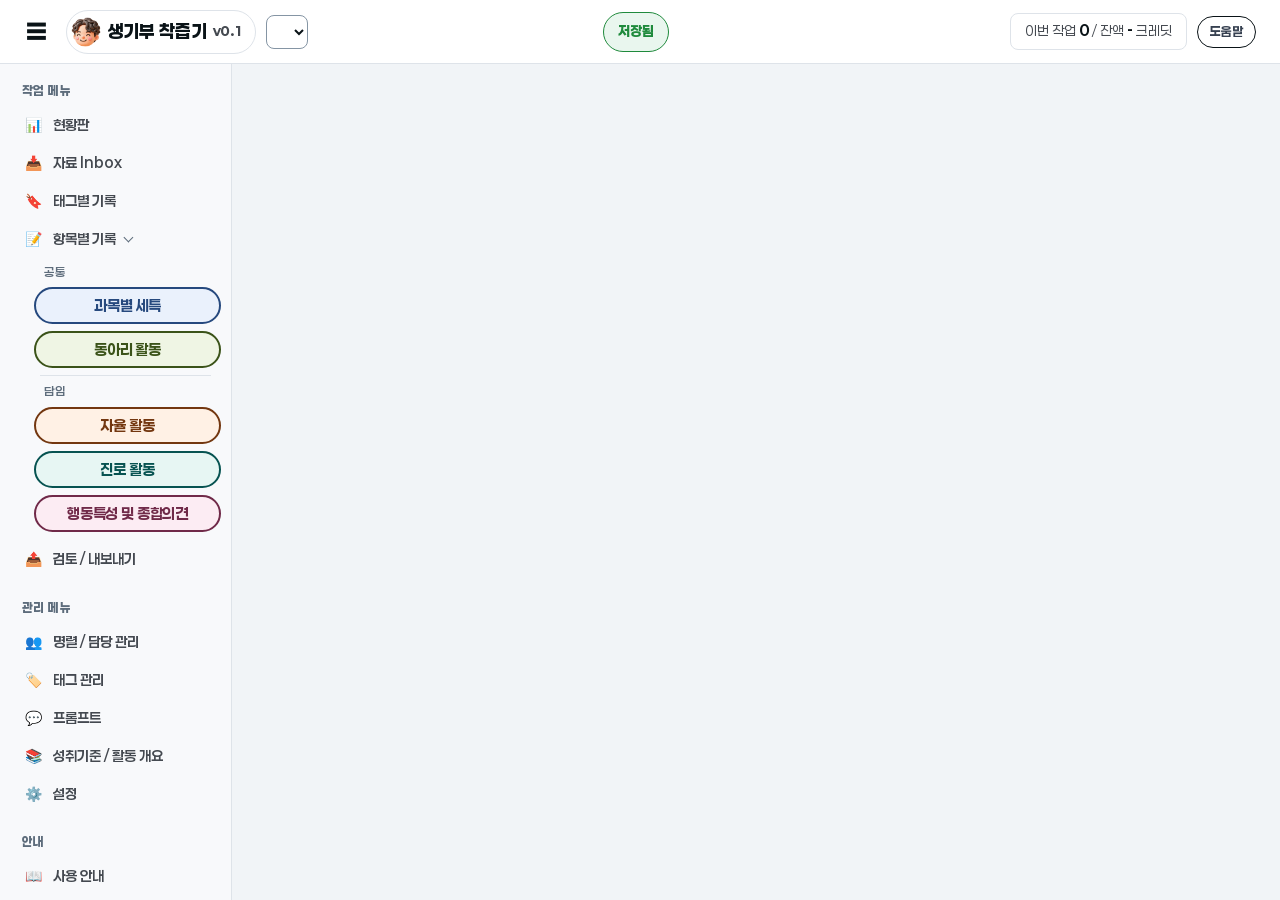
<file: app/web/index.html>
<!DOCTYPE html>
<html lang="ko">
<head>
<meta charset="UTF-8">
<title>생기부 착즙기</title>
<link rel="icon" href="icon.png">
<link rel="stylesheet" href="style.css">
</head>
<body>
<div class="app" id="app">
  <!-- ===== 상단 바 ===== -->
  <header class="topbar">
    <div class="top-left">
      <button type="button" class="icon-btn" id="menuToggle" title="메뉴 접기/펼치기" aria-label="메뉴 접기/펼치기">☰</button>
      <button type="button" class="brand" id="verBtn" title="앱 정보"><img src="face.png" alt="" class="brand-face"><span class="app-title">생기부 착즙기</span> <span class="app-ver" id="verText">v0.1</span></button>
      <select id="yearSelect" class="year-select" title="학년도"></select>
      <span class="archived-badge" id="archivedBadge" hidden>보관·조회 전용</span>
    </div>
    <button type="button" class="save-state ok" id="savedAt" title="클릭하면 수동저장 됩니다.">저장됨</button>
    <div class="top-right">
      <div class="credit">이번 작업 <b id="runCost">0</b> / 잔액 <b id="balance">-</b> 크레딧</div>
      <button type="button" class="help-btn" id="helpBtn" title="이 화면 사용 안내">도움말</button>
    </div>
  </header>
  <div class="update-bar" id="updateBar" hidden>
    <span id="updateText"></span>
    <span class="spacer"></span>
    <button type="button" id="updateNotesBtn">변경 내용</button>
    <button type="button" class="primary" id="updateNowBtn">지금 업데이트</button>
    <button type="button" id="updateLaterBtn">나중에</button>
  </div>

  <div class="body">
    <!-- ===== 왼쪽 메뉴 ===== -->
    <nav class="sidebar" id="sidebar">
      <div class="nav-section">작업 메뉴</div>
      <button type="button" class="nav" data-panel="dashboard"><i>📊</i><span>현황판</span></button>
      <button type="button" class="nav" data-panel="inbox"><i>📥</i><span>자료 Inbox <b class="nav-badge" id="ibBadge" hidden></b></span></button>
      <button type="button" class="nav" data-panel="tagrec" title="같은 태그(같은 계열 활동) 기록을 모아 고치고 AI로 한꺼번에 변환합니다"><i>🔖</i><span>태그별 기록</span></button>
      <button type="button" class="nav nav-fold" id="navRecFold" aria-expanded="true" title="항목별 기록 묶음 펼치기/접기"><i>📝</i><span>항목별 기록 <b class="fold-caret chev open" aria-hidden="true"></b></span></button>
      <div class="nav-sub" id="navRecSub">
        <div class="nav-cat">공통</div>
        <button type="button" class="nav nav-item" data-panel="records" data-item="subject"><span>과목별 세특</span></button>
        <button type="button" class="nav nav-item" data-panel="records" data-item="club"><span>동아리 활동</span></button>
        <div class="nav-cat-sep"></div>
        <div class="nav-cat">담임</div>
        <button type="button" class="nav nav-item" data-panel="records" data-item="autonomy"><span>자율 활동</span></button>
        <button type="button" class="nav nav-item" data-panel="records" data-item="career"><span>진로 활동</span></button>
        <button type="button" class="nav nav-item" data-panel="records" data-item="behavior"><span>행동특성 및 종합의견</span></button>
      </div>
      <button type="button" class="nav" data-panel="export"><i>📤</i><span>검토 / 내보내기</span></button>
      <div class="nav-sep"></div>
      <div class="nav-section">관리 메뉴</div>
      <button type="button" class="nav" data-panel="roster"><i>👥</i><span>명렬 / 담당 관리</span></button>
      <button type="button" class="nav" data-panel="tags" title="태그 이름 추가·변경·삭제"><i>🏷️</i><span>태그 관리</span></button>
      <button type="button" class="nav" data-panel="prompts" title="AI에 줄 지침(프롬프트) 목록을 만들고 고칩니다"><i>💬</i><span>프롬프트</span></button>
      <button type="button" class="nav" data-panel="standards"><i>📚</i><span>성취기준 / 활동 개요</span></button>
      <button type="button" class="nav" data-panel="settings"><i>⚙️</i><span>설정</span></button>
      <div class="nav-sep"></div>
      <div class="nav-section">안내</div>
      <button type="button" class="nav" data-panel="guide"><i>📖</i><span>사용 안내</span></button>
      <button type="button" class="nav" data-panel="notice"><i>⚠️</i><span>유의 사항</span></button>
    </nav>

    <main class="main" id="main">
      <div class="crumb-row" hidden><div class="crumb" id="crumb"></div></div>

      <!-- ===== 현황판 ===== -->
      <section class="panel" data-panel-content="dashboard">
        <div class="sched-line" id="schedLine"></div>
        <div class="dash-head">
          <div class="segmented" id="semesterSeg" hidden>
            <span class="seg-label">세특 학기 보기</span>
            <button type="button" data-sem="1" class="seg active">1학기</button>
            <button type="button" data-sem="2" class="seg">2학기</button>
          </div>
          <span class="hint-inline muted" id="annualHint" hidden>* 담임 항목·동아리는 연간</span>
        </div>
        <div class="cards" id="dashCards"></div>
        <div class="todo" id="todoLine"></div>
        <div class="card" id="dashTableCard"></div>
        <div class="legend">
          <span><b class="st st-none">⊘</b> 기록 없음</span>
          <span><b class="st st-progress">✎</b> 입력 중</span>
          <span><b class="st st-final">✓</b> 최종안 있음</span>
          <span><b class="st st-closed">■</b> 마감</span>
        </div>
      </section>

      <!-- ===== 기능 화면 ===== -->
      <section class="panel" data-panel-content="inbox">
        <div class="ib-wrap">
          <aside class="ib-list" id="ibList"></aside>
          <section class="ib-main" id="ibMain"></section>
        </div>
      </section>
      <section class="panel" data-panel-content="records">
        <div class="rec-head">
          <button type="button" class="small" id="recListToggle" title="학생 목록 접기/펼치기" hidden>☰ 학생 목록</button>
          <label class="inline">항목 <select id="recSlot"></select></label>
          <span class="rec-student" id="recStudentHead"></span>
          <span class="spacer"></span>
          <button type="button" id="recPrev">◀ 이전 학생</button>
          <button type="button" id="recNext">다음 학생 ▶</button>
          <label class="inline">모델 <select id="recModel"></select></label>
        </div>
        <div class="rec-tools" id="recTools">
          <b id="recToolsLabel">이 항목 전체 작업</b>
          <span class="muted" title="학생 목록의 검색 / 상태 필터와 관계없이 이 담당 명렬 전체가 대상입니다">(검색 / 필터와 관계없이 명렬 전체)</span>
          <details class="opt-menu menu-down" id="recAddMenu"><summary title="여러 학생 자료를 한꺼번에 넣거나 기준 자료로 만듭니다">📥 자료 추가 ▾</summary><div class="opt-list">
            <button type="button" id="recBulkRecord" title="여러 학생의 학생관찰기록을 엑셀에서 한 번에">📥 학생관찰기록 일괄 입력</button>
            <button type="button" id="recBulkExisting" title="여러 학생의 이미 쓴 생기부를 엑셀에서 한 번에">📥 이미 쓴 생기부 일괄 입력</button>
            <button type="button" id="recBasisGen" class="ai-btn" hidden>기준 자료로 여러 명 생성</button>
          </div></details>
          <button type="button" id="recJoinBulk" title="학생마다 확정 기록을 같은 활동 순서로 이어 최종안에 넣습니다(없는 활동은 건너뜀)">⛓ 전체 학생 이어 붙이기</button>
          <button type="button" id="recBulkClose" class="btn-close" title="최종안 있는 학생을 한꺼번에 마감하거나 마감을 해제">■ 마감 일괄</button>
          <button type="button" id="recBulkFinal" title="학생마다 기존 완성문을 최종안으로 한꺼번에">✔ 기존 완성문 → 최종안 일괄</button>
          <button type="button" id="recTraitBulk" class="ai-btn" hidden title="설계 카드를 채운 학생을 골라 한꺼번에 행특을 만듭니다">🧩 행특 설계 일괄 변환</button>
          <button type="button" class="file-xlsx" id="recTraitTpl" hidden title="학번·이름이 채워진 설계 엑셀 양식(드롭다운·사전 시트 포함)">설계 엑셀 양식 내려받기</button>
          <button type="button" class="file-xlsx" id="recTraitImp" hidden title="채운 설계 엑셀을 올려 여러 학생의 설계를 한꺼번에 넣습니다">엑셀로 설계 입력</button>
        </div>
        <div class="rec-body" id="recBody">
          <aside class="rec-list" id="recList"></aside>
          <div class="rec-main" id="recMain" data-tab="records">
            <div class="rec-tabs" id="recTabs" role="tablist" aria-label="좁은 창에서 볼 영역">
              <button type="button" role="tab" data-rtab="records" class="on" aria-selected="true">📝 기록</button>
              <button type="button" role="tab" data-rtab="final" aria-selected="false">📄 최종안</button>
            </div>
            <section class="rec-records" id="recRecords"></section>
            <section class="rec-final" id="recFinal"></section>
          </div>
        </div>
      </section>
      <section class="panel" data-panel-content="export">
        <div class="card">
          <div class="map-row">
            <label>항목 <select id="expSlot"></select></label>
            <label>대상 <select id="expScopeRows"><option value="all">모두</option><option value="closed">마감만</option></select></label>
            <label>정렬 <select id="expOrder"><option value="no">학번순</option><option value="name">이름순</option></select></label>
            <label class="inline" id="expCombineWrap" hidden title="1·2학기가 바이트를 함께 쓰는 과목: 생기부 조회 화면처럼 1학기 최종안, 빈 줄, 2학기 최종안으로 이어 봅니다"><input type="checkbox" id="expCombine"> 1·2학기 합쳐 보기</label>
            <span class="spacer"></span>
            <span id="expSummary" class="muted"></span>
          </div>
          <div class="tbl-wrap" id="expTable"></div>
          <div class="sheet-foot">
            <label class="inline" style="margin:0">복사 범위 <select id="expCols"><option value="full">학번·이름·상태·최종안</option><option value="text">최종안만</option></select></label>
            <label class="inline" style="margin:0"><input type="checkbox" id="expHeader" checked> 머리글 포함</label>
            <label class="inline" style="margin:0" id="expSplitWrap" hidden title="세특 과목에 여러 반 학생이 있을 때 xlsx 시트를 어떻게 만들지 고릅니다">xlsx 시트 <select id="expSplit"><option value="one">한 시트로 합치기</option><option value="class">반별로 나누기</option></select></label>
            <span class="hint" style="margin:0">미마감은 노란색으로 표시하고, xlsx·복사에 '상태' 열로 알립니다. 최종안 문장에는 표시를 넣지 않습니다.</span>
            <span class="spacer"></span>
            <button type="button" id="expCopyBtn">클립보드 복사</button>
            <button type="button" class="file-xlsx" id="expXlsxBtn">xlsx 저장</button>
          </div>
        </div>
      </section>
      <section class="panel" data-panel-content="tagrec">
        <div class="tv-head">
          <label class="inline tv-tagsel">태그 <select id="tvTagSel"></select></label>
          <span class="tv-view-label">필터 :</span>
          <label class="inline">반 / 수업 <select id="tvScope"></select></label>
          <label class="inline tv-slotpick">항목 <select id="tvSlot" hidden></select><button type="button" class="tv-slot-btn" id="tvSlotBtn" aria-haspopup="true" aria-expanded="false"></button><div class="tv-slot-pop" id="tvSlotPop" hidden></div></label>
          <label class="inline">마감 <select id="tvStatus"><option value="all">마감 포함</option><option value="open">마감 빼고</option><option value="closed">마감만</option></select></label>
          <input type="search" id="tvQ" class="tv-q" placeholder="이름 / 학번 / 내용 찾기">
          <label class="inline tv-inact"><input type="checkbox" id="tvInactive"> 비활성 포함</label>
          <button type="button" class="link" id="tvClear">필터 지우기</button>
          <span class="spacer"></span>
          <span class="tv-save" id="tvSave" aria-live="polite"></span>
          <button type="button" class="small" id="tvReload" title="지금 저장된 내용으로 다시 불러옵니다">↻ 새로 불러오기</button>
        </div>
        <div class="tv-sum" id="tvSum"></div>
        <div class="tv-body">
          <aside class="tv-tags" id="tvTags"></aside>
          <div class="tv-main" id="tvMain"></div>
        </div>
        <div class="tv-bulk" id="tvBulk" hidden></div>
      </section>
      <section class="panel" data-panel-content="tags">
        <div class="card">
          <h2>태그 관리</h2>
          <div class="tag-guide">
            <div class="tag-guide-t">🏷️ 태그는 꼭 설정해 주세요</div>
            <p>태그는 기록이 <b>어떤 자료</b>(독서, 탐구, 발표, 봉사 …)인지 알려 주는 이름표입니다. <b>항목별 / 자료별로 기록을 구분하려면 태그 설정을 권장합니다.</b></p>
            <ul>
              <li>자료 Inbox에서 보낼 때 태그를 붙이면, 여러 학생의 같은 종류 자료가 한 태그로 묶입니다.</li>
              <li>왼쪽 메뉴 <b>[🔖 태그별 기록]</b>에서 같은 태그의 기록만 모아 고치고, 한 번에 AI로 변환할 수 있습니다.</li>
              <li>표현을 통일하기 위해 기록에는 이 목록의 태그만 고를 수 있습니다. 여기서 만들고, 이름을 바꾸고, 지웁니다.</li>
            </ul>
          </div>
          <div class="inline edit-only"><input type="text" id="tagNew" class="grow" placeholder="예: 독서, 탐구, 발표, 협업"><button type="button" class="primary" id="tagAddBtn">추가</button><button type="button" id="tagFromInboxBtn" title="자료 Inbox 묶음 이름을 골라 태그로 만듭니다">📥 Inbox 묶음 이름 가져오기</button></div>
          <table class="tbl" id="tagTable" style="margin-top:12px"></table>
        </div>
      </section>
      <section class="panel" data-panel-content="prompts">
        <div class="tabs pr-tabs" id="prTabs"><button type="button" class="tab-btn active" data-prtab="prompt">📝 프롬프트</button><button type="button" class="tab-btn" data-prtab="example">📚 예시</button></div>
        <div class="card" data-prtab-content="prompt">
          <div class="card-head"><h2>프롬프트</h2><span class="tag">목록을 만들고, AI를 실행할 때 확인 창에서 골라 씁니다</span></div>
          <p class="hint">AI에 줄 지침과 예시를 프롬프트마다 저장합니다. AI 실행 확인 창에서 이번에 쓸 프롬프트를 고르고, 작업(종합·생성 / 기록 정제 / 다듬기)마다 마지막에 고른 것을 기억합니다. 분량·출력 형식·성취기준·다른 학생과 겹치지 않기 규칙과 '학번·이름은 보내지 않음'은 앱이 자동으로 붙입니다.</p>
          <div class="pr-wrap">
            <aside class="pr-list"><div class="pr-items" id="prList"></div><button type="button" class="primary" id="prNewBtn">+ 새 프롬프트</button><button type="button" class="wiz-btn" id="prWizBtn">프롬프트 마법사</button></aside>
            <div class="pr-edit">
              <div class="map-row">
                <label class="grow">이름 <input type="text" id="prName" maxlength="60"></label>
                <span class="muted" id="prState"></span>
                <button type="button" id="prCopyBtn">복사해서 새로</button>
                <button type="button" id="prResetBtn">기본값으로 되돌리기</button>
                <button type="button" class="danger-text" id="prDelBtn">삭제</button>
              </div>
              <div class="two-col prompt-cols">
                <div><div class="col-label">지침(프롬프트)</div><textarea id="prPrompt" class="tall"></textarea></div>
                <div><div class="col-label pr-ex-label">예시 <span class="muted">(비우면 지침만 보냄)</span><span class="spacer"></span><button type="button" class="small" id="prExPickBtn" title="📚 예시 목록에서 하나를 골라 이 칸에 넣습니다">📚 예시 목록에서 불러오기</button></div><textarea id="prExample" class="tall" placeholder="원하는 결과 모양의 생기부 문장을 넣으세요. AI가 문체·형식을 반드시 따릅니다."></textarea></div>
              </div>
            </div>
          </div>
          <label class="check-line"><input type="checkbox" id="weightCheck" data-cfg="weight_sum_check"> 종합할 때 비중 합계 100% 검사</label>
          <div class="hint">끄면 입력한 비중을 비율대로 맞춰 씁니다. 비중을 비워 둔 기록은 기록 길이에 비례해 나눕니다.</div>
        </div>
        <div class="card" data-prtab-content="example" hidden>
          <div class="card-head"><h2>예시</h2><span class="tag">AI 실행 확인 창에서 하나를 골라 이번 실행의 예시로 씁니다</span></div>
          <p class="hint">원하는 결과 모양의 생기부 문장을 모아 둡니다. AI 실행 확인 창의 <b>예시</b> 칸에서 하나를 고르면, 그 실행에서는 프롬프트에 든 예시 대신 이 예시를 씁니다(AI는 문체·형식만 참고하고 내용은 베끼지 않습니다). 기본 예시도 고치거나 지울 수 있습니다.</p>
          <div class="pr-wrap">
            <aside class="pr-list"><input type="search" id="exQ" placeholder="과목 / 글 찾기"><div class="pr-items" id="exList"></div><button type="button" class="primary" id="exNewBtn">+ 새 예시</button></aside>
            <div class="pr-edit">
              <div class="map-row">
                <label class="grow">이름 <input type="text" id="exName" maxlength="80" placeholder="비우면 '[과목] 첫 구절'"></label>
                <span class="muted" id="exState"></span>
                <button type="button" class="danger-text" id="exDelBtn">삭제</button>
              </div>
              <div class="map-row ex-meta">
                <label class="inline">항목 <select id="exItem"><option value="subject">과목별 세특</option><option value="autonomy">자율 활동</option><option value="career">진로 활동</option><option value="club">동아리 활동</option><option value="behavior">행동특성 및 종합의견</option></select></label>
                <label class="inline">교과 <input type="text" id="exArea" maxlength="30" placeholder="예: 수학"></label>
                <label class="inline">과목 <input type="text" id="exSubject" maxlength="40" placeholder="예: 확률과 통계"></label>
              </div>
              <textarea id="exText" class="tall" placeholder="원하는 결과 모양의 생기부 문장을 넣으세요."></textarea>
              <div class="map-row"><span class="muted" id="exSource"></span><span class="spacer"></span><span class="muted" id="exBytes"></span><button type="button" class="primary" id="exSaveBtn">저장</button></div>
              <div class="map-row"><span class="spacer"></span><button type="button" id="exResetBtn" title="기본 예시를 처음 모양으로 되돌리고 지운 기본 예시도 되살립니다. 직접 만든 예시는 그대로입니다">기본 예시로 되돌리기</button></div>
            </div>
          </div>
        </div>
      </section>
      <section class="panel" data-panel-content="standards">
        <div class="ib-wrap">
          <aside class="ib-list" id="stdList"></aside>
          <section class="ib-main" id="stdMain"></section>
        </div>
      </section>

      <!-- ===== 명렬 / 담당 관리 ===== -->
      <section class="panel" data-panel-content="roster">
        <div class="card">
          <div class="card-head">
            <h2>명렬 / 담당 관리</h2>
            <span class="spacer"></span>
            <button type="button" id="addGroupBtn" class="edit-only">+ 담당 추가</button>
          </div>
          <div class="group-tabs" id="groupTabs"></div>
          <div id="groupBody"></div>
        </div>
      </section>

      <!-- ===== 설정 ===== -->
      <section class="panel" data-panel-content="settings">
        <div class="tab-bar" id="settingsTabs">
          <button type="button" class="tab-btn active" data-stab="conn">🔌 연결·모델</button>
          <button type="button" class="tab-btn" data-stab="year">🏫 역할·학년도</button>
          <button type="button" class="tab-btn" data-stab="sched">📅 분량·일정</button>
          <button type="button" class="tab-btn" data-stab="trait">🧩 행특 사전</button>
          <button type="button" class="tab-btn" data-stab="vocab">🔤 세특 어휘</button>
          <button type="button" class="tab-btn" data-stab="banned">🚫 기재 유의어</button>
          <button type="button" class="tab-btn" data-stab="font">🔠 글자 크기</button>
          <button type="button" class="tab-btn" data-stab="data">💾 백업·자료</button>
          <button type="button" class="tab-btn" data-stab="about">ℹ️ 앱 정보</button>
          <button type="button" class="tab-btn" data-stab="suggest">📮 제안하기</button>
        </div>

        <div class="stab" data-stab-content="conn">
          <div class="card">
            <h2>OpenRouter (필수)</h2>
            <details class="guide-box" id="orGuide">
              <summary>처음 사용하시나요? OpenRouter 가입 - 키 발급 안내 펼치기</summary>
              <ol>
                <li><a href="#" data-url="https://openrouter.ai">openrouter.ai</a>에 가입하고 로그인합니다.</li>
                <li><a href="#" data-url="https://openrouter.ai/settings/credits">Credits</a> 메뉴에서 크레딧을 충전합니다. (1크레딧 = 1달러) 무료 모델만 쓸 때는 충전하지 않아도 됩니다.</li>
                <li><a href="#" data-url="https://openrouter.ai/settings/keys">Keys</a> 메뉴에서 <b>Create Key</b>를 눌러 키를 만들고, 아래 칸에 붙여넣습니다.</li>
                <li>키는 만들 때 한 번만 보이니 안전한 곳에 따로 보관하세요.</li>
              </ol>
            </details>
            <label for="orKey">OpenRouter API 키</label>
            <div class="inline">
              <div class="pw-wrap grow">
                <input type="password" id="orKey" data-cfg="openrouter_key" placeholder="sk-or-..." autocomplete="off">
                <button type="button" class="pw-toggle" data-target="orKey">표시</button>
              </div>
              <button type="button" id="checkKeyBtn">연결 확인</button>
            </div>
            <div class="check-result" id="keyResult"></div>
          </div>

          <div class="card">
            <h2>AI 모델 (4칸)</h2>
            <p class="hint">작업할 때 4개 중 하나를 고릅니다. [모델 페이지]에서 모델 ID(예: <code>google/gemini-2.5-flash</code>)를 복사해 [붙여넣기]를 누르세요. 1번 칸에는 무료 모델이 들어 있습니다.</p>
            <div id="modelSlots"></div>
            <label class="check-line"><input type="checkbox" id="privacyBlock" data-cfg="privacy_block"> OpenRouter 학습 차단 켜기</label>
            <div class="hint">켜면 데이터를 수집·보관하지 않는 제공자에게만 보냅니다(<code>data_collection: deny</code>, <code>zdr: true</code>). 쓸 수 있는 모델이 줄어들고, 무료 모델과 대부분의 Google 모델은 실패할 수 있습니다. 계정 전체에 적용하려면 <a href="#" data-url="https://openrouter.ai/settings/privacy">OpenRouter 개인정보 설정</a>을 이용하세요.</div>
          </div>

          <div class="card">
            <h2>CLOVA OCR (스캔 PDF를 쓸 때만)</h2>
            <p class="hint">종이 학습지를 스캔한 PDF를 글자로 읽을 때만 필요합니다. 네이버 클라우드 플랫폼에 가입하고 CLOVA OCR API를 설정해야 합니다.</p>
            <details class="guide-box" id="clovaGuide">
              <summary>CLOVA OCR 가입 - 키 발급 안내 펼치기</summary>
              <div class="tab-bar guide-tabs">
                <button type="button" class="tab-btn active" data-gtab="signup">1. CLOVA OCR 가입</button>
                <button type="button" class="tab-btn" data-gtab="keys">2. Secret Key / URL 발급</button>
              </div>
              <div id="clovaGuideBody"></div>
            </details>
            <label for="ocrLang">OCR 언어</label>
            <select id="ocrLang" data-cfg="ocr_lang">
              <option value="ko">한국어 (ko)</option>
              <option value="en">영어 (en)</option>
              <option value="ja">일본어 (ja)</option>
            </select>
            <label for="clovaSecret">CLOVA Secret Key</label>
            <div class="pw-wrap">
              <input type="password" id="clovaSecret" data-cfg="clova_secret" placeholder="X-OCR-SECRET 값" autocomplete="off">
              <button type="button" class="pw-toggle" data-target="clovaSecret">표시</button>
            </div>
            <label for="clovaUrl">CLOVA Invoke URL</label>
            <input type="text" id="clovaUrl" data-cfg="clova_url" placeholder="https://xxxxxxx.apigw.ntruss.com/custom/v1/xxxx/xxxxxxxx/general" autocomplete="off">
          </div>

          <div class="card">
            <h2>Qwen으로 스캔 읽기 (OpenRouter, 하이브리드 OCR)</h2>
            <p class="hint">스캔 PDF를 그림을 보는 AI인 Qwen으로도 읽어 CLOVA 결과와 비교하거나(하이브리드), CLOVA 키 없이 Qwen만으로 읽습니다(시험 기능). 위의 OpenRouter 키를 씁니다. 쪽마다 한 번만 보내며 쪽당 약 1~3원이 듭니다. 그림을 보낼 때는 학습 차단 설정과 상관없이 <b>학습 차단·보존 안 함</b>(<code>data_collection: deny</code>, <code>zdr: true</code>)을 항상 켭니다.</p>
            <label for="ocrAiModel">그림 읽기 모델</label>
            <select id="ocrAiModel" data-cfg="ocr_ai_model">
              <option value="qwen/qwen3-vl-235b-a22b-instruct">Qwen3 VL 235B (기본, 정확도 우선)</option>
              <option value="qwen/qwen3-vl-8b-instruct">Qwen3 VL 8B (조금 싸고 빠름)</option>
            </select>
            <label for="ocrMask">Qwen에 보낼 때 위쪽 머리글 가리기 (%)</label>
            <input type="number" id="ocrMask" class="num" min="0" max="40" step="1">
            <div class="hint">학번·이름 칸이 있는 위쪽을 흰색으로 덮어 보냅니다. 스캔할 때마다 첫 쪽 미리보기로 다시 맞출 수 있습니다. 이미 Qwen에 보낸 쪽이 있는 묶음은 처음 비율을 그대로 씁니다.</div>
            <label for="ocrFixModel">OCR 보정 모델 (차이 검토의 [AI 제안])</label>
            <input type="text" id="ocrFixModel" data-cfg="ocr_fix_model" placeholder="빈칸이면 기본 AI 모델 (예: google/gemini-2.5-flash)" autocomplete="off">
            <div class="hint">그림 없이, 두 OCR 결과가 다른 곳의 글자와 앞뒤 문맥만 보냅니다. 명렬의 이름·학번과 학번·이름 칸의 값은 ○로 지우지만, 본문에 쓴 다른 사람 이름까지 다 찾지는 못합니다. 싸고 빠른 모델이면 충분합니다.</div>
            <label class="check-line"><input type="checkbox" id="ocrAiConsent" data-cfg="ocr_ai_consent"> 머리글 가림 0%로 Qwen에 보내는 데 동의함 — 하이브리드·Qwen만 모두 적용 (이름·학번이 담긴 그림이 전송됨)</label>
          </div>

          <div class="card">
            <div class="key-footer">
              <div class="notice">
                키는 이 프로그램 폴더의 설정 파일(<code id="cfgPath"></code>)에 <b>평문</b>으로 저장됩니다.
                공용 PC에서는 사용 후 반드시 <b class="danger-text">[키 초기화]</b>를 눌러 주세요. [키 초기화]는 키만 지우며 학생 자료는 지우지 않습니다.<br>
                <b>API 키는 본인이 발급받은 키만 사용해야 하며, 타인의 키를 무단으로 사용하는 것은 금지됩니다.</b>
              </div>
              <button type="button" id="resetKeysBtn" class="btn-danger">키 초기화</button>
            </div>
          </div>
        </div>

        <div class="stab" data-stab-content="year" hidden>
          <div class="card">
            <h2>역할</h2>
            <div class="role-cards" id="roleCardsSettings"></div>
            <div class="hint">역할을 바꿔도 자료는 지우지 않습니다. 학년도마다 따로 저장됩니다.</div>
          </div>
          <div class="card">
            <h2>학년도</h2>
            <p class="hint">새 학년도를 시작하면 이전 학년도 자료는 보관되고 조회만 할 수 있습니다. 상단의 학년도 선택으로 오갈 수 있습니다.</p>
            <div class="inline">
              <input type="number" id="newYear" class="num" min="2000" max="2100">
              <span>학년도</span>
              <button type="button" id="newYearBtn" class="primary">새 학년도 시작</button>
            </div>
          </div>
        </div>

        <div class="stab" data-stab-content="sched" hidden>
          <div class="card">
            <h2>목표 분량 (바이트)</h2>
            <p class="hint">한글 1자 = 3바이트, 영어·숫자·기호·공백 = 1바이트. 과목·동아리별 분량은 명렬 / 담당 관리에서 따로 바꿀 수 있습니다.</p>
            <div class="target-grid" id="targetGrid"></div>
          </div>
          <div class="card">
            <h2>생기부 일정</h2>
            <p class="hint">현황판 맨 위에 날짜순으로 D-day와 함께 보입니다. 지난 일정은 여기서만 회색으로 남습니다.</p>
            <div class="inline sched-add">
              <input type="date" id="schedDate">
              <input type="text" id="schedTitle" class="grow" placeholder="예: 1학기 세특 입력 마감">
              <button type="button" class="primary" id="schedAddBtn">추가</button>
            </div>
            <table class="tbl" id="schedTable"></table>
          </div>
        </div>

        <div class="stab" data-stab-content="trait" hidden>
          <div class="card">
            <div class="card-head"><h2>🧩 행특 설계 사전</h2><span class="spacer"></span><span class="muted" id="tdState"></span></div>
            <p class="hint">항목별 기록 › 행동특성 및 종합의견의 <b>🧩 행특 설계</b> 카드에서 고르는 성격유형·성격 설명과 영역(학업 역량·학업 태도·인성 및 학업 외 소양)별 키워드·설명입니다. 키워드 설명은 AI에 함께 보냅니다. 학생 이름 등 인적사항은 넣지 마세요.</p>
            <div class="row-btns">
              <button type="button" class="primary" id="tdEditBtn">✏️ 사전 편집</button>
              <button type="button" class="file-xlsx" id="tdExportBtn">사전 엑셀 내려받기</button>
              <button type="button" class="file-xlsx" id="tdImportBtn">엑셀·CSV 올리기…</button>
              <span class="spacer"></span>
              <button type="button" id="tdUndoBtn" title="바로 앞 사전으로 한 번 되돌립니다">↩ 앞 사전으로</button>
              <button type="button" class="danger-text" id="tdResetBtn">기본 사전으로 되돌리기</button>
            </div>
            <p class="hint">엑셀은 '역량요소' 시트와 같은 8열(성격유형 / 성격유형에 따른 설명 / 학업역량 키워드 / 설명 / 학업태도 키워드 / 설명 / 인성 및 학업 외 소양 / 설명)입니다. 같은 줄의 성격유형은 그 키워드의 '추천 유형'이 됩니다. 올리면 바뀌는 수를 먼저 보여 주고, [바꾸기]를 눌러야 반영됩니다.</p>
            <div id="tdSummary"></div>
          </div>
        </div>

        <div class="stab" data-stab-content="vocab" hidden>
          <div class="card">
            <div class="card-head"><h2>🔤 세특 어휘</h2><span class="spacer"></span><span class="muted" id="vcState"></span></div>
            <p class="hint">과목별 세특을 AI로 만들거나 바꿀 때(정제·다듬기·분량 맞춤·성취기준으로 생성·태그 변환) 이 목록을 함께 보내, 문맥에 맞으면 골라 쓰게 합니다. 억지로 넣거나 되풀이하지 않고, 활동 동사는 자료에 적힌 행위에만, 평가 표현은 자료에 드러난 수준만큼만 쓰게 합니다(없는 사실을 지어내지 않는 대원칙이 먼저입니다).</p>
            <label class="inline vc-on"><input type="checkbox" id="vcOn"> 세특 AI 변환에 이 어휘 목록을 붙입니다</label>
            <div class="vc-cols">
              <label class="vc-col"><span><b>활동 동사</b> <span class="muted" id="vcVerbsN"></span></span><textarea id="vcVerbs" rows="12" placeholder="한 줄에 하나(쉼표로 이어 써도 됩니다)"></textarea></label>
              <label class="vc-col"><span><b>평가 / 정도 표현</b> <span class="muted" id="vcEvalsN"></span></span><textarea id="vcEvals" rows="12" placeholder="한 줄에 하나(쉼표로 이어 써도 됩니다)"></textarea></label>
            </div>
            <div class="row-btns">
              <button type="button" class="primary" id="vcSaveBtn">저장</button>
              <button type="button" class="file-xlsx" id="vcImportBtn">엑셀·CSV 올리기…</button>
              <button type="button" class="file-xlsx" id="vcExportBtn">어휘 엑셀 내려받기</button>
              <span class="spacer"></span>
              <button type="button" class="danger-text" id="vcResetBtn">기본 목록으로 되돌리기</button>
            </div>
            <p class="hint">엑셀은 첫 시트를 읽습니다. 머리글에 '동사'·'평가'가 있으면 그 열로, 머리글이 없으면 1·2열을 활동 동사, 3열을 평가 / 정도 표현으로 읽습니다. 겹치는 단어는 하나로 합칩니다.</p>
          </div>
        </div>

        <div class="stab" data-stab-content="banned" hidden>
          <div class="card">
            <div class="card-head"><h2>🚫 기재 유의어</h2><span class="spacer"></span><span class="muted" id="bnState"></span></div>
            <p class="hint">생기부에 쓰지 않는 말(상표·서비스·기관 이름 등)과 대신 쓸 표현입니다. 기록·결과·최종안에 이 말이 있으면 <mark class="ban">형광펜</mark>으로 표시하고 아래에 경고를 띄우며, 모든 AI 변환에 '이 말 대신 대체 표현을 쓸 것'을 붙입니다.</p>
            <ul class="hint bn-rules">
              <li>표기는 쉼표로 여러 개(예: <code>YouTube, 유튜브</code>). 영어 표기는 대소문자·띄어쓰기를 가리지 않고 낱말 전체가 맞을 때만 찾습니다.</li>
              <li>한글 표기는 글 속 어디든 찾습니다. 평범한 낱말과 겹치면 표기에서 빼거나(예: '다음'은 빼고 Daum만), '제외할 말'에 넣으세요(예: 메타 → 제외 '메타인지').</li>
            </ul>
            <div class="row-btns"><input type="search" id="bnQ" placeholder="찾기"><span class="muted" id="bnCount"></span><span class="spacer"></span>
              <button type="button" id="bnAddBtn">+ 줄 추가</button><button type="button" class="primary" id="bnSaveBtn">저장</button></div>
            <div class="tbl-wrap bn-wrap"><table class="tbl bn-tbl" id="bnTable"></table></div>
            <div class="row-btns">
              <button type="button" class="file-xlsx" id="bnImportBtn">엑셀·CSV 올리기…</button>
              <button type="button" class="file-xlsx" id="bnExportBtn">유의어 엑셀 내려받기</button>
              <span class="spacer"></span>
              <button type="button" class="danger-text" id="bnResetBtn">기본 목록으로 되돌리기</button>
            </div>
            <p class="hint">엑셀은 '기재 유의어 / 한글·다른 표기 / 대체 표현 / 제외할 말' 열을 읽습니다(내려받은 파일 모양).</p>
          </div>
        </div>

        <div class="stab" data-stab-content="font" hidden>
          <div class="card">
            <div class="card-head"><h2>🔠 글자 크기</h2></div>
            <p class="hint">기록 카드, AI 결과 상자, 최종안 / 기록 입력 칸처럼 <b>읽고 쓰는 본문 글</b>의 크기를 바꿉니다. 제목, 버튼, 메뉴, 학생 목록은 그대로입니다. 바꾸면 바로 적용되고, 설정에 저장됩니다.</p>
            <div class="fs-row">
              <button type="button" class="fs-step" id="fsDown" title="작게(5%)" aria-label="작게">가</button>
              <input type="range" id="fsRange" min="80" max="150" step="5" aria-label="본문 글자 크기">
              <button type="button" class="fs-step fs-up" id="fsUp" title="크게(5%)" aria-label="크게">가</button>
              <b class="fs-val" id="fsVal">100%</b>
              <button type="button" id="fsReset">보통(100%)으로</button>
            </div>
            <div class="fs-preview">
              <div class="muted">미리보기</div>
              <div class="rcard-body">수학 시간에 이차함수의 그래프를 탐구하며 꼭짓점의 이동을 표로 정리하고, 모둠 친구들에게 그 과정을 설명함. 계수가 바뀔 때 그래프가 어떻게 달라지는지 스스로 질문을 세워 확인함.</div>
            </div>
          </div>
        </div>

        <div class="stab" data-stab-content="data" hidden>
          <div class="card">
            <h2>자료 폴더</h2>
            <p>학생 자료와 설정은 이 폴더에 저장됩니다: <code id="dataDir"></code> <button type="button" id="openDataBtn">폴더 열기</button></p>
            <div class="notice">학생 자료가 <b>평문</b>으로 들어 있습니다. 프로그램을 다른 사람에게 줄 때는 <b>exe 파일만</b> 주세요. 폴더째 복사하면 다른 PC에서 그대로 이어서 쓸 수 있습니다.</div>
          </div>
          <div class="card">
            <div class="card-head"><h2>🎁 설정 꾸러미</h2><span class="muted small-note">다른 선생님과 나누기</span><span class="spacer"></span>
              <button type="button" id="shareImportBtn">꾸러미 가져오기…</button><button type="button" class="primary" id="shareExportBtn">꾸러미 만들기…</button></div>
            <p class="hint">내가 만든 프롬프트, 예시, 세특 어휘, 기재 유의어, 행특 설계 사전, 태그 프롬프트 중에서 <b>골라서</b> 파일(.sgbset) 하나로 저장합니다. 받은 선생님은 [꾸러미 가져오기]로 골라 넣습니다. API 키·스캔(CLOVA) 설정·모델, 명렬·학번·이름·기록·최종안, 일정·분량 목표는 <b>담지 않습니다</b>.</p>
          </div>
          <div class="card">
            <div class="card-head"><h2>백업</h2><span class="spacer"></span><button type="button" class="primary" id="backupNowBtn">지금 백업</button></div>
            <p class="hint">앱을 실행할 때 하루 한 번 자동으로 백업하고 최근 7개를 보관합니다. 복원하면 지금 상태를 먼저 백업한 뒤 되돌립니다.</p>
            <table class="tbl" id="backupTable"></table>
            <div class="xlsx-bk">
              <h3>📗 엑셀 백업 <span class="muted small-note">버튼을 누를 때만 / 만일을 위한 것</span></h3>
              <p class="hint">지금 학년도의 모든 항목·모든 내용을 엑셀 파일 하나에 저장합니다(항목마다 시트, 시트 이름은 항목·과목·동아리 이름). '전체'로 저장한 파일은 아래 [엑셀 파일로 복구]로 되살릴 수 있습니다. 위의 자동 백업은 그대로 계속됩니다.</p>
              <div class="row-btns">
                <button type="button" class="file-xlsx" id="xlsxBackupBtn">엑셀로 전체 저장</button>
                <button type="button" id="xlsxFinalBtn" title="항목별 시트에 학생별 최종안·바이트·마감 상태만 담습니다(이 파일로는 복구할 수 없음)">최종안·마감 결과만 저장</button>
                <span class="spacer"></span>
                <button type="button" class="danger-text" id="xlsxRestoreBtn">엑셀 파일로 복구…</button>
              </div>
            </div>
          </div>
          <div class="card danger-card">
            <h2>학년도 자료 삭제</h2>
            <p class="hint">이 학년도의 명렬·기록을 모두 지웁니다. 지우기 전에 백업을 하나 만듭니다. 확인 칸에 학년도 이름(예: <b id="delYearHint">2026학년도</b>)을 그대로 입력해야 실행됩니다.</p>
            <div class="inline">
              <input type="text" id="delYearText" class="grow" placeholder="2026학년도">
              <button type="button" class="btn-danger" id="delYearBtn">이 학년도 자료 삭제</button>
            </div>
          </div>
        </div>

        <div class="stab" data-stab-content="suggest" hidden>
          <div class="card">
            <h2>📮 제안하기</h2>
            <p><b>버그 수정, 기능 추가 제안, 기능 수정 요청</b>을 받습니다. 접수된 내용을 확인하고 순서대로 고쳐 나가겠습니다.</p>
            <p class="muted">버튼을 누르면 제안 설문지(구글 설문, 바깥 사이트)가 기본 브라우저에서 열립니다.</p>
            <p class="warn"><b>⚠ 보내기 전에 글·캡처·진단 정보에서 이름·학번·학교·기록 내용을 지워 주세요.</b> 화면 캡처를 붙일 때는 학생 자료가 보이지 않게 가려 주세요.</p>
            <button type="button" class="primary" id="suggestBtn">📮 제안하기</button>
          </div>
          <div class="card">
            <h2>진단 정보</h2>
            <p class="muted">버그를 알려 주실 때 아래 내용을 설문지에 붙여 넣으면 원인을 찾는 데 도움이 됩니다. 앱 버전·운영체제와 이번 실행 중에 뜬 오류 메시지만 담깁니다. 오류 메시지에 학생 이름이 있으면 지우고 복사하세요(칸에서 바로 고칠 수 있습니다).</p>
            <textarea id="diagText" class="diag-text" rows="8" spellcheck="false"></textarea>
            <div class="row"><button type="button" id="diagCopyBtn">📋 진단 정보 복사</button></div>
          </div>
        </div>
        <div class="stab" data-stab-content="about" hidden>
          <div class="card">
            <h2>앱 정보</h2>
            <p><b id="aboutName"></b> <span id="aboutVer"></span> / <span id="aboutMaker"></span></p>
            <p class="muted">Windows는 exe로 배포하며 자동 업데이트를 지원합니다. Mac은 소스에서 실행합니다.</p>
            <button type="button" id="checkUpdateBtn">업데이트 확인</button>
            <span class="check-result" id="updateCheckResult"></span>
          </div>
        </div>
      </section>

      <!-- ===== 사용 안내 ===== -->
      <section class="panel" data-panel-content="guide">
        <div class="guide-wrap">
          <nav class="guide-toc" id="guideToc">
            <b>사용 안내</b>
            <input type="search" id="guideSearch" class="guide-search" placeholder="🔍 기능 찾기" title="낱말을 넣으면 그 낱말이 있는 장만 보입니다(예: 분량, 태그)" autocomplete="off">
            <a href="#g-flow">한눈에 보기</a>
            <a href="#g-start">1. 처음 설정</a>
            <a href="#g-roster">2. 명렬·담당</a>
            <a href="#g-inbox">3. 자료 Inbox</a>
            <a href="#g-shared">3-0. 한 문서 → 여러 학생</a>
            <a href="#g-scan">3-1. 스캔 PDF</a>
            <a href="#g-tagrec">4. 태그별 기록·AI 변환</a>
            <a href="#g-records">5. 항목별 기록</a>
            <a href="#g-synth">6. 이어 붙이기·최종안·마감</a>
            <a href="#g-basis">7. 기준 자료로 생성</a>
            <a href="#g-standards">8. 성취기준 / 활동 개요</a>
            <a href="#g-export">9. 검토 / 내보내기</a>
            <a href="#g-dashboard">10. 현황판</a>
            <a href="#g-settings">11. 설정·프롬프트·태그</a>
            <a href="#g-helpers">12. 쓰기 도우미</a>
            <a href="#g-share">13. 설정 꾸러미</a>
            <a href="#g-backup">14. 백업·업데이트</a>
            <a href="#g-faq">자주 묻는 질문</a>
          </nav>
          <div class="card guide-body" id="guideBody">
            <h2 id="g-flow">한눈에 보기</h2>
            <div class="flow-svg guide-flow" id="guideFlow" data-svg="ib_flow.svg"></div>
            <ol class="flow">
              <li><b>처음 설정</b> — OpenRouter 키, 담임/비담임, 담당(반·과목·동아리), 명렬, 일정</li>
              <li><b>자료 모으기</b> — 엑셀·스캔 PDF·학번 없는 모둠 보고서는 <b>자료 Inbox</b>로, 한 학생씩 쓰는 기록은 <b>항목별 기록</b>에서 직접</li>
              <li><b>태그로 AI 변환</b> — 같은 종류 자료에 같은 태그를 붙이고, <b>태그별 기록</b>에서 한 명으로 대화해 스킬화한 프롬프트로 같은 태그 기록을 한꺼번에 변환(결과 묶음) → 골라서 확정</li>
              <li><b>학생별로 쌓기</b> — 항목(자율·진로·행특·세특·동아리)마다 학생별 학생관찰기록이 한 건씩 쌓입니다</li>
              <li><b>종합</b> — 학기말에 기록을 골라 비중대로 AI가 한 문장으로 종합. 기록이 없는 학생은 성취기준 / 활동 개요로 생성</li>
              <li><b>최종안 채택 → 마감</b> — 후보 중 하나를 고르거나 직접 고친 뒤 검토가 끝나면 마감</li>
              <li><b>내보내기</b> — 항목별로 xlsx 저장 또는 클립보드 복사 후 NEIS에 붙여넣기</li>
            </ol>
            <p class="hint">AI에는 명렬의 학번·이름을 보내지 않고 내용만 보냅니다(기록 본문에 직접 적은 이름은 그대로 가니 확인하세요). 모든 자료는 이 PC의 자료 폴더에만 저장됩니다.</p>
            <p class="hint">🔍 원하는 기능은 왼쪽 위 <b>기능 찾기</b> 칸에 낱말(예: 분량, 태그, 누가기록)을 넣으면 그 낱말이 있는 장만 남고 노랗게 표시됩니다. 띄어쓰기는 상관없고, Esc로 지웁니다.</p>

            <h2 id="g-start">1. 처음 설정</h2>
            <p>Windows는 exe로 배포하며 자동 업데이트를 지원합니다. Mac은 소스에서 실행합니다. Qwen만으로 스캔 PDF를 읽는 방식은 시험 기능입니다.</p>
            <ol>
              <li><b>연결</b>: OpenRouter API 키를 붙여넣고 [연결 확인]을 누릅니다. 키 발급은 안내를 펼쳐 차례대로 따라 하세요. 1번 모델 칸에는 무료 모델이 들어 있습니다.</li>
              <li><b>담당</b>: 학년도와 담임/비담임을 고르고, 담임이면 학년·반을 넣습니다. 맡은 과목(학기 지정)과 동아리를 추가합니다. 과목은 학기마다 따로 등록합니다(예: 공통수학1은 1학기, 공통수학2는 2학기).</li>
              <li><b>명렬</b>: 담당마다 엑셀에서 학번·이름 칸을 복사해 [클립보드에서 추가] 하거나 파일(여러 개 가능)을 추가합니다. 붙여넣기와 파일을 섞어 계속 이어서 넣을 수 있습니다. [✍️ 직접 입력]은 한 줄에 한 명(학번 이름 / 학년 반 번호 이름)을 적으면 바로 읽어 표로 보여 주고, 표에서 칸을 고친 뒤 [아래 목록에 추가](Ctrl+Enter)합니다. 나중에 해도 됩니다.</li>
              <li><b>일정</b>: 학교 생기부 마감 일정을 넣으면 현황판 맨 위에 D-day로 보입니다.</li>
            </ol>
            <p>스캔 PDF를 쓰려면 <b>CLOVA OCR 키</b>가 있으면 좋습니다(설정 &gt; 연결·모델, 네이버 클라우드 플랫폼 가입). OpenRouter 키만 있어도 Qwen으로 읽기(시험 기능)를 쓸 수 있습니다.</p>

            <h2 id="g-roster">2. 명렬 / 담당 관리</h2>
            <ul>
              <li>붙여넣으면 학번·이름·학년·반·번호·성취수준 열을 자동으로 찾습니다. 틀리면 위쪽 열 연결을 바꾸세요. 학번이 없으면 학년·반·번호로 5자리 학번을 만듭니다.</li>
              <li>노란 행(학번 중복, 다른 반 등)을 고쳐야 [명렬 반영]이 눌립니다. 칸을 눌러 바로 고칠 수 있습니다.</li>
              <li><b>일괄 입력</b>: 명렬 입력 표 위 [일괄 입력] 줄에서 학년·반·번호(과목은 수업)에 같은 값을 한꺼번에 넣습니다. 체크한 줄이 있으면 그 줄만, 없으면 표 전체에 넣습니다. [번호 차례로 매기기]는 표 순서대로 1(또는 넣은 수)부터 매깁니다. 학번이 비었거나 학년·반·번호로 만든 학번이면 함께 바뀝니다.</li>
              <li><b>학생 고치기</b>: 명렬에서 학생을 체크하고 [✏️ 선택 학생 고치기]를 누르거나 행을 더블클릭합니다. 이름·학년·반·번호는 그 학생이 속한 모든 담당에 반영됩니다. 학번을 바꾸면 모든 담당의 기록·AI 결과·최종안·Inbox 연결을 새 학번으로 옮기며, 바꾸기 전에 자동으로 백업합니다(이미 있는 학번으로는 못 바꿈, 두 학생 학번 맞바꾸기는 됨).</li>
              <li>명렬을 다시 넣으면 그 담당의 명렬이 바뀝니다. 새 명렬에 없는 학생은 기록이 있으면 <b>비활성</b>, 없으면 빠집니다.</li>
              <li><b>비활성화</b>(전출 등): 학생을 체크하고 [선택 학생 비활성화]. 이 담당에서만 빼거나, [모든 소속에서(전출)]로 한 번에 뺄 수 있습니다. 기록은 지우지 않으며 매칭 후보·일괄 처리·내보내기에서 빠집니다.</li>
              <li>과목은 성취수준 3단계/5단계와 학생별 성취수준을 넣을 수 있고, 과목·동아리마다 목표 분량을 바꿀 수 있습니다.</li>
            </ul>

            <h2 id="g-inbox">3. 자료 Inbox</h2>
            <p>여러 학생의 자료(학습지, 엑셀 기록)를 한 번에 학생별로 나눠 항목에 보내는 곳입니다.</p>
            <ol>
              <li><b>새 자료 묶음</b>: 이름과 <b>대상 명렬·보낼 항목</b>을 정합니다.</li>
              <li><b><span class="circled-num">①</span> 가져오기</b>: 엑셀 칸을 드래그해 복사한 뒤 [엑셀 붙여넣기], 또는 xlsx·스캔 PDF.
                <ul>
                  <li><b>여러 학생에게</b>: 학생이 행인지 열인지, 첫 줄이 머리글인지 고르고, 열마다 역할(학번·학년·반·번호·반/번호·이름·학적변동·내용·안 씀)을 고릅니다(머리글을 읽어 자동으로 채움). 내용 열의 셀 하나가 기록 한 건이 됩니다.</li>
                  <li><b>나이스 파일</b>: 나이스에서 내려받은 파일은 자동으로 알아보고 학년·반/번호·성명·특기사항 열을 맞춥니다. 반/번호(1/1)는 반·번호로 나눠 명렬과 맞추고, 학생개인번호는 학번이 아니라서 쓰지 않습니다. 학적변동이 재학이 아니면 확인을 받습니다.</li>
                  <li><b>행발 누가기록</b>: 나이스 '행동특성 누가기록' 파일(xlsx)은 자동으로 알아보고, 쪽마다 반복되는 머리글·쪽 번호를 건너뛰며 쪽에서 잘린 글은 앞 기록에 이어 붙입니다. 한 줄이 기록 한 건이고 일자는 기록 날짜로 들어갑니다(학년·반은 파일에서, 없으면 담당에서). <b>🔒 민감 정보</b>: 상담·가정·건강·징계·출결·성적 점수 분류 중 체크한 것은 가져올 때부터 '제외 — 민감 정보(…)'가 됩니다([제외 취소]로 되살림). 내용 속 명렬 이름은 ○○으로 가리고, 성을 뺀 이름·전화번호처럼 보이는 글은 ⚠로 알립니다. 낱말로만 찾으니(AI 쓰지 않음) 보내기 전에 꼭 한 번 읽어 보세요.</li>
                  <li><b>시트가 여러 개인 엑셀</b>: 읽을 시트를 고르는 창이 뜹니다(명렬은 여러 시트를 한꺼번에 고를 수 있음).</li>
                  <li><b>한 학생에게 여러 건</b>: 학생을 고르고 읽는 순서(행 우선/열 우선)를 정합니다.</li>
                  <li>왼쪽 원본 미리보기의 색과 오른쪽 '만들어질 기록'을 확인하고 [확정하고 매칭으로].</li>
                </ul>
              </li>
              <li><b><span class="circled-num">②</span> 학생 매칭</b>: 학번·이름이 모두 맞으면 자동 <b>확정</b>, 이름만 맞거나 비슷하면 <b>추천</b>입니다. 추천은 원본과 대조한 뒤 확정하세요. 백지·다른 반 자료는 [제외]. 확인 필요가 남은 채 [다음]을 누르면 확인을 받고 그 행들은 넣지 않습니다(제외 — 매칭 미확인, 돌아와 [제외 취소] 가능). 명렬이 없으면 [명렬 등록하러 가기] 후 [매칭으로 돌아가기].</li>
              <li><b><span class="circled-num">③</span> AI 정제(선택)</b>: 맞춤법·문장을 다듬고 싶을 때만. 원문과 정제 후보 중 보낼 내용을 고릅니다. 정제하지 않은 행은 정제 결과 칸이 비어 있고 원문이 그대로 들어갑니다(넘어갈 때 확인).</li>
              <li><b><span class="circled-num">④</span> 보내기 검토</b>: 맨 위 <b>🏷 태그 붙이기</b> 카드에서 태그를 고릅니다. 고르기 전에는 카드가 노란색으로 표시되고, 고르면 '✔ ○○ 태그를 붙여 보냅니다'로 바뀝니다. 알맞은 태그가 없으면 카드의 새 태그 칸(묶음 이름이 미리 들어 있음)에 이름을 넣고 [+ 새 태그 만들기](Enter)를 누르면 바로 붙습니다. 여기서 만든 태그는 태그 관리에도 그대로 생깁니다. 이어서 보낼 항목·날짜를 정하고 'N명에게 M건'을 확인한 뒤 보냅니다. 마감된 학생이 있으면 [마감 해제하고 보내기] 또는 [제외하고 보내기]. 이미 보낸 행은 다시 보내지 않습니다(중복 방지).</li>
              <li><b><span class="circled-num">⑤</span> 보낸 뒤</b>: 보낸 묶음 화면에서 [이 묶음 기록에 태그 지정]으로 여러 학생의 기록에 한꺼번에 태그를 붙이거나 뺍니다(20초 되돌리기). [보낸 기록 모두 삭제]나 회차의 [이 회차 기록 지우기]는 그 기록을 모든 학생에서 지웁니다('확인' 입력, 마감·다른 항목으로 옮긴 기록은 남김). 지운 행은 '안 보냄'으로 돌아가 다시 보낼 수 있습니다.</li>
              <li><b>같은 묶음에 더 보내기</b>: 보낸 묶음도 목록에 그대로 남습니다. 같은 활동의 자료가 나중에 더 생기면 [+ 자료 더 넣기]로 가져오세요. 이미 보낸 행은 '✔ 이미 보낸 행'으로 접혀 고칠 수 없고 다시 보내지 않으며, 새로 가져온 행만 보냅니다. 보낸 기록은 1회·2회처럼 회차별로 남고, 태그는 앞 회차와 같게 붙습니다. 태그 없이 보내면 확인을 받습니다.</li>
            </ol>

            <h3 id="g-shared">3-0. 한 문서 → 여러 학생 (모둠·개인 보고서)</h3>
            <ol>
              <li>학번·이름이 없는 보고서 한 편을 여러 학생(또는 한 명)에게 같은 원문으로 넣을 때: 새 묶음의 <span class="circled-num">①</span> 가져오기에서 <b>[📄 한 문서 → 여러 학생]</b>.</li>
              <li>문서 내용을 붙여넣거나 PDF·한글(hwpx)에서 읽어 오고, 활동명·날짜와 태그(고르거나 새로 만들기)를 정합니다.</li>
              <li>오른쪽 명렬에서 학생을 체크로 고르고(반·이름 찾기), 필요하면 이름 옆에 <b>역할·기여 메모</b>(예: 자료 조사·발표)를 적습니다. 메모는 원문 아래 "[이 학생의 역할] …" 한 줄로 따로 붙습니다.</li>
              <li>[확정하고 매칭으로] → 학생은 이미 확정돼 있으니 <span class="circled-num">③</span>·<span class="circled-num">④</span>를 거쳐 보내면 학생마다 학생관찰기록이 한 건씩 생깁니다(각자 따로 고칠 수 있음).</li>
              <li>보낸 뒤 <b>[🤖 태그로 AI 변환]</b>으로 한 학생을 시험·확정해 나머지를 변환하면, 같은 원문을 쓴 학생끼리는 역할 메모를 중심으로 표현이 겹치지 않게 씁니다.</li>
            </ol>
            <h3 id="g-scan">3-1. 스캔 PDF</h3>
            <ol>
              <li>[스캔 PDF]로 파일을 고르고 <b>학생 1명당 페이지 수</b>(단면 1, 양면 2)를 넣습니다.</li>
              <li><b>읽는 방식</b>을 고르고 [OCR 시작]:
                <ul>
                  <li><b>CLOVA만 이용(기본)</b>: CLOVA OCR 하나로 읽습니다. 대부분의 학습지는 이것으로 충분합니다. <b>스캔 이미지는 CLOVA OCR로 그대로 전송</b>됩니다.</li>
                  <li><b>Qwen만(시험 기능)</b>: CLOVA 키 없이 Qwen AI로 읽습니다. 손글씨 정확도는 아직 충분히 검증되지 않았습니다.</li>
                  <li><b>하이브리드(키 둘 다 있을 때)</b>: <b>원본 인식이 어렵고</b>(흐린 손글씨, 작은 글씨, 표·그림이 섞인 학습지 등) <b>세밀한 스캔 확인이 필요할 때</b> 씁니다. CLOVA와 Qwen(그림을 보는 AI)이 따로 읽고, 서로 다르게 읽은 곳만 원본을 보며 고릅니다. 두 곳에 보내므로 시간·비용이 더 듭니다.</li>
                </ul>
                Qwen에 보낼 때는 위쪽 머리글(학번·이름 칸)을 흰색으로 가립니다. 첫 쪽 미리보기를 보며 가리는 높이를 맞추세요.</li>
              <li><b>OCR은 묶음마다 한 번만</b> 부릅니다. 결과를 저장해 두고 그 뒤의 비교·검토·다시 묶기는 저장한 결과만 씁니다(CLOVA는 자주 부르면 과금될 수 있음). CLOVA·Qwen이 읽지 못한 쪽만 [실패한 쪽만 다시 읽기]로 다시 보낼 수 있습니다. 예외로, 연결이 되기 전에 실패했거나 서버가 바쁘다고 거절한 경우(429·5xx)에는 앱이 한 번 더 자동으로 보냅니다. 보낸 뒤 응답이 끊긴 쪽은 이미 처리·과금됐을 수 있어 자동으로 다시 보내지 않습니다.</li>
              <li><b>차이 검토(하이브리드)</b>: 페이지 묶기에서 쪽마다 노란 'n개 검토 필요'가 보입니다. [검토 및 수정]을 누르면 차이 난 줄의 원본 확대 그림과 CLOVA(초록)·Qwen(보라) 결과가 나옵니다. 차이마다 [CLOVA 인식으로 선택] / [Qwen 인식으로 선택] / [직접 고치기] 중 고르세요(키보드 1·2). <b>고르지 않은 곳(노란 칸)은 CLOVA 글을 씁니다.</b> 맨 위 '전체 페이지 수정'의 [CLOVA 선택]·[Qwen 선택]은 그 쪽 차이를 한 번에 고르고, [AI 제안]은 보정 제안을 받으며(받은 뒤에는 [제안대로 고르기]), [직접 입력]은 쪽 글을 통째로 고칩니다.</li>
              <li><b>언제나 고치기</b>: 검토할 게 없는 쪽은 [원본 보기]가 나오고, 그 창의 [✏️ 이 쪽 글 고치기]로 두 OCR이 모두 틀린 곳도 바로잡을 수 있습니다. 백지·표지는 [페이지 빼기](휴지통 아이콘, 원본 보기 창에서도).
              <li><b>AI 제안</b>: 차이 검토 창의 [AI 제안]을 누르면, 차이 난 글자와 앞뒤 문맥만 글 AI(설정의 'OCR 보정 모델')에 보내 어느 쪽이 맞을지 제안을 받습니다. 그림은 보내지 않고, 명렬의 이름·학번과 학번·이름 칸의 값은 ○로 지웁니다(본문에 쓴 다른 이름까지 다 찾지는 못함). 제안은 미리 표시만 하고, 두 후보에 없는 글자를 만들면 ⚠로 알립니다. 확정은 직접 하세요.</li>
              <li><b>그림 설명</b>: Qwen이 손으로 그린 그림을 보면 <code>[그림: …]</code>으로 본문에 넣습니다. Qwen의 해석이라 틀리거나 없는 그림을 말할 수 있으니, 차이 검토 창에서 확인하고 필요하면 끄세요.</li>
              <li><b>페이지 묶기</b>: 학생 경계가 밀렸으면 페이지의 [여기서 새 학생]을 켜고 끄고, 백지·표지는 [빼기]. OCR은 다시 하지 않습니다.</li>
              <li>학번·이름은 각 학생 페이지 머리글의 <b>읽힌 글</b>에서 이 PC 안의 규칙으로 찾고(AI에 묻지 않음), <b>찾은 학번·이름 줄은 내용에서 뺍니다. 다만 본문에 쓴 이름이나 규칙으로 찾지 못한 이름은 남을 수 있으니</b> 매칭 뒤 내용을 확인하세요. 명렬이 있으면 명렬에 있는 이름만 이름으로 인정합니다. 하이브리드에서는 Qwen에 머리글을 가려 보내므로 CLOVA가 읽은 글에서 찾습니다.</li>
              <li>매칭에서 [원본 보기]로 스캔 그림과 인식 글자를 나란히 볼 수 있습니다.</li>
            </ol>

            <h2 id="g-tagrec">4. 태그별 기록 / AI 변환</h2>
            <ul>
              <li>왼쪽에서 태그 하나를 고르면 그 태그가 붙은 기록이 <b>학생 전부</b> 한 화면에 나옵니다. 자율·진로·세특·동아리 어디의 기록이든 함께 모입니다. '태그 없음'은 태그가 하나도 없는 기록입니다.</li>
              <li>기록마다 맨 위에 <b>어디의 기록인지</b>(예: 진로 / 2학년 3반, 세특 / 수학(1학기)) 표시와 그 항목의 상태가 붙습니다. [이 항목에서 열기 ↗]로 항목별 기록의 그 학생으로 갑니다.</li>
              <li><b>반·수업</b>: '2학년 3반'은 그 반 학생의 모든 기록, '수학(1학기) / A반' 같은 수업은 그 과목·수업의 기록만 보입니다.</li>
              <li>내용은 그 자리에서 고칩니다. 칸을 벗어나거나 Ctrl+S를 누르면 저장되고, 저장된 기록에는 [되돌리기]가 남아 이 화면에서 고치기 전 내용으로 돌아갑니다. [되돌리기]는 이 학년도에서 이 화면을 쓰는 동안 남고, 그 뒤 다른 곳에서 다시 고쳤거나 마감했으면 되돌리지 않습니다. 다른 곳에서 먼저 바뀐 기록은 덮어쓰지 않고 [내 글 복사 후 지금 내용 불러오기]를 보여 줍니다.</li>
              <li>마감된 항목과 비활성 학생의 기록은 읽기 전용입니다. 기록을 고쳐도 <b>최종안 문장은 자동으로 바뀌지 않습니다</b>. 최종안이 있으면 '최종안 확인 필요'가 뜹니다.</li>
              <li><b>태그는 자료 하나에 하나</b>입니다. 태그 = 생기부에 넣을 한 묶음(예: '발표' 태그 아래 모둠 발표·수행평가 발표·개인 발표)이고, 세부 활동은 활동명으로 구분합니다. 기록 카드의 [태그 ▾]에서 바꾸면 그 묶음으로 옮겨 갑니다.</li>
              <li>여러 기록을 체크해 태그를 한꺼번에 바꾸거나 뺄 수 있습니다(되돌리기 가능). 요약 줄의 [이 조건 모두 선택]은 지금 필터에 맞는 고칠 수 있는 기록을 모두 고릅니다(더 보기 아래 포함). 예: '태그 없음'을 골라 모두 선택 → 태그 바꾸기. [선택 기록 삭제]는 고른 기록을 지웁니다('확인' 입력, 되돌릴 수 없음). 아래 줄의 <b>[활동명 바꾸기]·[날짜 바꾸기]·[날짜 비우기]</b>로 고른 기록의 활동명·날짜를 한꺼번에 같은 값으로 넣을 수 있습니다(마감·비활성 기록은 빠지고, 요약 줄의 [되돌리기]로 취소). 이 화면은 태그가 붙은 기록만 보여 주므로 학생별 미입력 현황은 현황판·항목별 기록에서 보세요.</li>
              <li><b>마감 일괄</b>: 항목별 기록 위 줄의 [■ 마감 일괄]에서 최종안 있는 학생을 모두 또는 골라 한꺼번에 마감하고, 마감된 학생을 골라 한꺼번에 해제합니다. 채택 후 기록이 바뀌었거나 분량을 넘은 학생은 실행 전에 알려 주고, 끝나면 [되돌리기]가 잠시 보입니다.</li>
            </ul>
            <h3>🧩 행특 설계 카드 — 행동특성 및 종합의견 전용</h3>
            <p class="hint">항목별 기록 › 행동특성 및 종합의견에서 학생을 고르면 기록 목록 맨 위에 설계 카드가 있습니다. 고른 항목과 실제 사례로 AI가 행특을 쓰고, 결과는 결과 묶음 → 확정 → 확정 기록 → 최종안으로 이어집니다(다른 항목과 같은 방식).</p>
            <ol>
              <li><b><span class="circled-num">①</span> 성격유형 → <span class="circled-num">②</span> 성격 설명</b>: 유형을 고르면 그 유형의 설명 목록이 나옵니다. 고른 뒤 아래 칸에서 직접 고칠 수 있고, 사전에 없는 설명은 [+ 사전에 추가]. 성격 설명은 방향을 잡는 참고라서 AI가 그대로 옮기지 않고 고른 키워드·사례에 맞게 바꿔 씁니다(성격유형 이름도 글에 쓰지 않음).</li>
              <li><b><span class="circled-num">③</span> 학업 역량 <span class="circled-num">④</span> 학업 태도 <span class="circled-num">⑤</span> 인성 및 학업 외 소양</b>: 영역마다 <b>키워드 0~3개</b>([+ 키워드 고르기] — 고른 성격유형의 추천 키워드가 위, 찾기·설명, 직접 쓰기 + 사전에 추가)와 <b>실제 사례·기록</b>(선택, [기록에서 가져오기 ▾]로 이 학생 행특의 다른 기록 글을 가져옴). 키워드도 사례도 없는 영역, [이 영역 빼기]한 영역은 생성에서 빠집니다.</li>
              <li><b>📋 누가기록에서 불러오기</b>(영역마다): 이 학생 행특의 기록(Inbox로 들인 누가기록 포함)을 날짜순으로 보고 여러 건을 골라 사례 칸 끝에 한 줄씩 붙입니다(예: (5/14) …). 이미 넣은 기록은 '○○에 넣음'으로 보입니다. 날짜는 시기 참고용이라 결과 글에는 쓰지 않습니다.</li>
              <li><b>행특 고정 지침</b>: 행동특성 및 종합의견의 모든 AI 변환(행특 생성·정제·다듬기·분량 맞추기·태그 변환)에는 프롬프트와 상관없이 '부정적인 행동·평가는 그대로 쓰지 않고 노력·개선 의지·변화 가능성 중심으로 긍정적으로 고침(없는 행동은 지어내지 않음), 민감 정보·날짜는 쓰지 않음' 지침이 늘 붙습니다.</li>
              <li><b>⚠ 인적사항</b>: 설명·사례 글은 AI에 그대로 보내집니다. 학생 이름(명렬)·학번·전화번호처럼 보이는 글이 있으면 노란 경고가 뜹니다(저장은 됨). 학번·이름은 따로 보내지 않습니다.</li>
              <li><b>[AI 변환]</b>: 확인 창에서 프롬프트(기본 '행특 생성')·이번 추가 요구 사항을 고르고 실행. 결과는 카드의 결과 묶음 맨 위에 쌓이고(🤖 모델 / 📝 프롬프트 표시), <b>[✔ 이걸로 확정]·[고쳐서 확정]</b>하면 오른쪽 확정 기록에 들어갑니다. 확인 창 왼쪽 아래 [<i class="ico-hat"></i>프롬프트 마법사]로 대화하며 고친 뒤 스킬화하면, 저장 뒤 [다른 학생에게도 적용] 창이 이 반의 설계한 학생들로 열립니다.</li>
              <li><b>여러 학생</b>: 위 줄 <b>[🧩 행특 설계 일괄 변환]</b>(설계한 학생 중 확정 전, 처음엔 결과 없는 학생만 고름) / <b>[설계 엑셀 양식 내려받기]</b>(학번·이름이 채워지고 성격유형·키워드 드롭다운과 사전 시트가 든 양식) / <b>[엑셀로 설계 입력]</b>(학생 찾기 결과·경고를 보고 체크한 줄만 넣음, 있던 설계는 바뀜).</li>
              <li><b>사전</b>: 설정 › <b>행특 사전</b>에서 [✏️ 사전 편집](성격유형·설명, 영역별 키워드·설명·추천 유형) 또는 [사전 엑셀 내려받기] → 고쳐서 [엑셀 올리기](바뀌는 수를 보고 [바꾸기]). [↩ 앞 사전으로] 한 번, [기본 사전으로 되돌리기]도 됩니다.</li>
            </ol>
            <h3>🤖 태그별 기록 AI 변환 — 한 명으로 대화 → 스킬화 → 나머지 한꺼번에 → 확정</h3>
            <p class="hint">항목별 기록과 같은 방식입니다. AI 결과는 기록의 <b>결과 묶음</b>에 쌓이고(원문은 그대로), 골라서 <b>확정</b>합니다. 확정한 기록은 항목별 기록의 확정 기록으로 넘어가 최종안을 만들 때 씁니다(최종안은 항목별 기록에서).</p>
            <ol>
              <li><b>한 건 변환</b>: 기록 카드의 <b>[AI 변환]</b> → 확인 창에서 프롬프트를 고르고(이번 추가 요구 사항도 적을 수 있음) [AI 실행]. 결과는 그 기록의 결과 묶음 맨 위에 더해집니다. 모델은 요약 줄의 [모델] 칸에서 고릅니다.</li>
              <li><b>한 명으로 대화하기</b>: 확인 창 버튼 줄 맨 왼쪽 <b>[<i class="ico-hat"></i>프롬프트 마법사]</b> → 💬 Chat. 그 기록의 원문으로 AI와 대화하며 "더 짧게"처럼 고쳐 갑니다(⚠ 대화가 길어질수록 한 번에 쓰는 토큰이 크게 늘어남). 마음에 드는 결과는 <b>[이 기록 결과에 넣기]</b>로 그 기록의 결과 묶음에 넣습니다.</li>
              <li><b>스킬화 → 다른 학생에게도 적용</b>: 대화 창의 <b>[🧪 대화 내용 스킬화]</b>로 대화를 프롬프트 하나로 정리·검증해 목록에 저장하면 <b>[다른 학생에게도 적용]</b> 창이 열립니다. 이 태그의 확정 전 기록(마감·비활성 제외)이 학생별로 나오고, 처음에는 결과가 아직 없는 기록만 골라 둡니다. [고른 n건 변환]을 누르면 그 프롬프트로 한꺼번에 변환해 각 기록의 결과 묶음에 더합니다.</li>
              <li><b>[🤖 이 태그 AI 변환]</b>(요약 줄): 같은 대상 고르기 창을 지금 필터 조건으로 엽니다. 프롬프트는 확인 창에서 고릅니다(스킬화로 저장한 프롬프트도 여기서). 창 위 [<i class="ico-hat"></i>한 명으로 먼저 대화하기]로 대화부터 시작할 수 있습니다. 기록을 체크한 뒤 아래 줄의 <b>[선택 기록 AI 변환 (n)]</b>으로 고른 것만 변환해도 됩니다.</li>
              <li><b>확정</b>: 기록 아래 '변환 결과 n개'를 펼쳐 <b>[✔ 이걸로 확정]</b>·<b>[고쳐서 확정]</b>(그 자리에서 고친 뒤 확정)·[원문 그대로 확정]·[확정 풀기]. 여러 건은 체크한 뒤 아래 줄 <b>[최신 결과로 확정 (n)]</b>: 기록마다 결과 묶음 맨 위 결과로 확정하고(결과 없는 기록은 건너뜀), 바로 뒤 [되돌리기]로 한꺼번에 풀 수 있습니다.</li>
              <li><b>무엇으로 만들었나</b>: AI 결과마다 아래 작은 글씨로 쓴 모델(짧게)과 프롬프트 이름이 보입니다(항목별 기록·분량 맞춤 후보·Inbox 정제도 같음). [⋯] › 정보에서 자세히 봅니다.</li>
              <li>확정해도 <b>최종안은 바뀌지 않습니다</b>. 항목별 기록에서 학생별로 확정 기록을 모아 [이어 붙이기]로 최종안을 만듭니다.</li>
              <li>Inbox에서 태그를 붙여 보내면 [이 태그로 AI 변환하기]가 뜨고, 보낸 묶음 화면의 [🤖 태그로 AI 변환]으로도 이 태그의 대상 고르기 창으로 바로 갑니다.</li>
              <li><b>예전 방식 자료</b>: 예전 '<span class="circled-num">①</span> 시험 → <span class="circled-num">②</span> 나머지 변환 → <span class="circled-num">③</span> 검토·반영' 결과(🔖 태그 시험·일괄)는 결과 묶음에 그대로 남아 확정할 수 있습니다. 예전 [반영]으로 기록 내용을 바꾼 것은 태그 목록 아래 <b>[📜 예전 AI 반영 되돌리기]</b>에서 반영 한 번 단위로 되돌립니다.</li>
            </ol>

            <h2 id="g-records">5. 항목별 기록 (학생 편집)</h2>
            <ul>
              <li>메뉴의 <b>📝 항목별 기록 ▾</b>을 누르면 묶음이 펼쳐집니다. <b>공통</b>: 과목별 세특·동아리 활동, <b>담임</b>: 자율 활동·진로 활동·행동특성 및 종합의견. 세특·동아리는 위쪽 '항목' 칸에 그 항목의 내 담당(과목·동아리)만 나오고, 담임 항목은 고를 것이 없어 칸이 없습니다.</li>
              <li><b>담임 항목끼리 옮기기</b>: 자율·진로·행특 기록 카드의 <b>[→ 진로]·[→ 행특]</b> 같은 버튼으로 그 학생의 기록 1건을 다른 담임 항목으로 옮깁니다(확인 후, 날짜·활동명·태그·정제 후보 함께, [되돌리기] 가능). 도착 항목이 마감이면 옮기지 않습니다. 문단 일부나 세특·동아리로 옮길 때는 [이동]을 씁니다.</li>
              <li>왼쪽 학생 목록 → 가운데 학생관찰기록 → 오른쪽 최종안·후보. [이전/다음 학생](Alt+↑/↓)으로 넘깁니다. 상태 필터로 '입력 중만' 같이 볼 수 있습니다.</li>
              <li><b>+ 학생관찰기록</b>: 날짜·활동명·태그·내용. 회차는 자동으로 붙습니다.</li>
              <li><b>버튼 자리</b>: 위 줄은 <b>[📥 자료 추가 ▾]</b>(학생관찰기록·이미 쓴 생기부 일괄 입력, 기준 자료로 여러 명 생성)·[⛓ 전체 학생 이어 붙이기]·[■ 마감 일괄]·[✔ 기존 완성문 → 최종안 일괄]. 기록 목록 위는 <b>[+ 기록 ▾]</b>(학생관찰기록·이미 쓴 생기부·기준 자료만으로 생성)과 선택 줄의 [선택 기록 AI 변환]·<b>[일괄 작업 ▾]</b>(변환 안 한 기록만 고르기·태그 일괄 지정·다른 항목으로 이동). 기록 카드는 [수정]·<b>[⋯]</b>(그대로 최종안으로·이동·→진로 등·삭제), 결과 하나는 [✔ 이걸로 확정]·[고쳐서 확정]·<b>[🗑 삭제]</b>(그 결과 하나만, 확인 후)·[⋯](정보). 메뉴는 안의 버튼을 누르거나 바깥을 누르면 닫힙니다.</li>
              <li><b>기록 = 원문 + 결과 묶음</b>: 기록 카드 위에는 원문, 아래에는 '변환 결과 n개'(기본 접힘)가 있습니다. [AI 변환]이나 태그별 기록의 변환 결과는 모두 이 묶음 맨 위에 쌓이고, 새 결과가 생겨도 저절로 지워지지 않습니다. 필요 없는 결과는 <b>[🗑 삭제]</b>로 하나씩 지웁니다(태그 일괄 변환 결과는 지울 수 없음). 펼치면 최근 3개, 나머지는 [이전 n개 더 보기].</li>
              <li><b>기록 확정</b>: 결과의 <b>[✔ 이걸로 확정]</b>, 원문의 <b>[원문 그대로 확정]</b>, 또는 <b>[✍ 직접 작성]</b>으로 확정합니다. 확정하면 확정본만 보이고 원문·다른 결과는 '원문·변환 결과 보기'로 가려집니다. [수정]으로 확정본을 고쳐도 확정은 그대로이고, [확정 풀기]를 하면 확정본은 '이전 확정본' 결과로 남습니다. AI 변환만으로는 확정되지 않습니다.</li>
              <li><b>[✍ 직접 작성]</b>: 기록 안에 작성 칸이 열립니다. 원문·결과에서 쓸 문장을 마우스로 끌어 고르면 <b>[⤵ 작성 칸에 넣기]</b>가 뜹니다(직접 써도 됨). [✔ 확정], [후보로 저장](✍ 직접 작성 결과로 남김), [새 기록으로 저장](같은 활동명·날짜·태그의 새 기록, 확정된 상태). 결과의 [고쳐서 확정]은 그 글을 작성 칸에 불러옵니다.</li>
              <li><b>[그대로 최종안으로]</b>(카드 [⋯]): 확정과 관계없이 그 기록 글을 바로 최종안으로 넣습니다(완성된 자료일 때). 최종안이 있으면 [뒤에 이어 붙이기]와 [지우고 넣기] 중에 고르고, 넣은 직후 [되돌리기]로 원래 최종안을 돌려놓을 수 있습니다. AI 분량 맞춤 후보의 [✔ 최종안으로]와 대화 마법사의 [이 결과를 최종안으로]도 같습니다.</li>
              <li><b><i class="ico-hat"></i>프롬프트 마법사</b>: 기록 카드의 [AI 변환]을 누르면 나오는 확인 창의 버튼 줄 맨 왼쪽, 그리고 최종안 [옵션 ▾] 안에 있습니다. 💬 Chat은 그 기록의 원문을 놓고 시작하고, 마음에 드는 결과는 <b>[이 기록 결과에 넣기]</b>(그 기록의 결과 묶음 맨 위, '💬 대화 결과')나 [이 결과를 최종안으로]로 넣습니다. [🧪 대화 내용 스킬화](또는 📋 Form)로 프롬프트를 저장하면 <b>[다른 학생에게도 적용]</b> 창이 열립니다: 같은 반·과목·동아리, 같은 항목의 확정 전 기록(마감·비활성 학생 제외)을 골라 그 프롬프트로 한꺼번에 변환하고, 결과는 각 기록의 결과 묶음 맨 위에 더해집니다(원문·확정본은 그대로, 확정은 학생마다). 처음에는 결과가 아직 없는 기록만 골라 둡니다.</li>
              <li>마지막에 본 담당·항목이 다음에도 그대로 열립니다(학년도별). 과목 세특은 1·2학기 과목이 함께 있으면 <b>2학기 과목이 먼저</b> 나옵니다.</li>
              <li><b>세로로 긴 화면</b>(모니터를 세워 쓰거나 창이 세로로 길 때): 최종안이 맨 위, 학생관찰기록이 그 아래에 함께 보이고 가운데 칸 전체가 한 번에 스크롤됩니다. 가로로 좁은 창에서는 [📝 기록 / 📄 최종안] 탭으로 나뉩니다.</li>
              <li><b>[AI 변환] 확인 창</b>에서 이번에 쓸 <b>프롬프트</b>와 <b>예시</b>(📚 예시 목록에서 하나, 같은 과목 예시가 위에)를 고르고, <b>☐ 기록 제목을 넣어 시작</b>을 켜면 결과 글이 기록 제목으로 시작합니다(예: 제목이 '방정식의 재구조화'면 '방정식의 재구조화 활동을 통해 ~'). 이어 주는 말은 AI가 문맥에 맞게 고르고, 제목 없는 기록은 그대로입니다. 마지막 선택을 기억합니다.</li>
              <li><b>이미 쓴 생기부 넣기</b>: 작성해 둔 문장을 '기존 완성문'으로 넣어 [AI 변환](다듬기)하거나 그대로 확정·[그대로 최종안으로]. 여러 학생은 위 줄의 [📥 이미 쓴 생기부 일괄 입력](이름·내용 열 복사), 학생관찰기록은 [📥 학생관찰기록 일괄 입력], 기존 완성문을 한꺼번에 최종안으로 보내려면 [✔ 기존 완성문 → 최종안 일괄]. 학생관찰기록 날짜는 [날짜 넣기]를 켤 때만 들어갑니다. ▾를 누르면 칸을 접습니다.</li>
              <li><b>여러 기록 한꺼번에</b>: [변환 안 한 기록만 선택]으로 고른 뒤 [선택 기록 AI 변환]을 누르면 동시에 변환해 각 기록의 결과 묶음에 더합니다(기존 완성문은 빠짐).</li>
              <li><b>이동</b>: 기록이나 문단을 그 학생이 속한 다른 항목(자율↔진로↔행특, 과목·동아리)으로 옮깁니다. 직후 [되돌리기] 가능.</li>
            </ul>

            <h2 id="g-synth">6. 확정 기록 이어 붙이기 / 최종안 / 마감</h2>
            <ol>
              <li>왼쪽에서 확정한 기록은 오른쪽 <b>확정 기록</b> 칸에 쌓입니다. 끌어서(⠿·▲▼) 순서를 바꾸고(기록 순서에도 저장), 줄을 눌러 그 자리에서 확정본을 고칠 수 있습니다(왼쪽 카드도 같이 바뀜).</li>
              <li><b>[이어 붙이기 → 최종안]</b>: 순서를 한 번 더 보여 주고, 확정본을 <b>내용 그대로 띄어쓰기 한 칸으로</b> 이어 최종안에 넣습니다(줄바꿈 없음). 확정 안 된 기록은 빠지고, 줄마다 체크를 끄면 이번 최종안에서만 뺄 수 있습니다(확정은 그대로). 최종안이 있으면 <b>[뒤에 이어 붙이기]</b>(띄어쓰기 한 칸)와 <b>[지우고 넣기]</b> 중에 고르고, 넣은 직후 [되돌리기].</li>
              <li>이어 붙인 뒤 확정 기록이 바뀌면 최종안 위에 '확정 기록이 바뀌었습니다 [다시 이어 붙이기]'가 뜹니다. 최종안 글은 저절로 바뀌지 않습니다.</li>
              <li><b>[비중으로 분량 맞추기]</b>(확정 기록 칸, [이어 붙이기] 옆): 확정 기록마다 비중(%)만큼의 분량으로 원문을 덜어내 한 글로 잇습니다(확인 창 없이 바로 실행, 고정 지침). 새로 쓰지 않고 덜 중요한 문장·문단을 빼거나 문장을 짧게 하며, 뺀 자리가 어색한 곳만 조금 다듬습니다. 자기 몫보다 이미 짧은 기록은 그대로 두고, 결과가 목표를 넘으면 자동으로 한두 번 더 줄입니다. 창의 <b>☐ 기록 제목을 넣어 시작</b>을 켜면 기록마다 그 부분이 제목으로 시작합니다(이때는 모든 기록이 이미 짧아도 AI를 한 번 부릅니다). 최종안 <b>[옵션 ▾]</b>에는 <b>다듬기(AI)</b>(지금 최종안을 다듬음)와 <b><i class="ico-hat"></i>마법사</b>가 있습니다. AI 결과는 최종안에 바로 들어가지 않고 아래 <b>AI 분량 맞춤 후보</b>(최근 3개, 잠금 가능)에 쌓이며 [✔ 최종안으로]로 넣습니다. 비중을 비우면 기록 길이에 비례해 나눕니다.</li>
              <li><b>전체 학생 이어 붙이기</b>: 위 줄의 <b>[⛓ 전체 학생 이어 붙이기]</b>에서 활동(태그) 순서를 한 번 정하면 학생마다 확정 기록을 그 순서로 잇습니다. 그 학생에게 없는 활동은 건너뛰고, 태그 없는 기록은 '(태그 없음)' 자리에 들어갑니다. 기본은 최종안 없는 학생만이며, 마감·비활성·확정 기록 없는 학생은 빠집니다. 끝나면 [되돌리기]로 한꺼번에 돌려놓습니다.</li>
              <li><b>글 복사</b>: 원문·결과·확정본에서 필요한 부분을 마우스로 끌어 고른 뒤 Ctrl+C로 복사하거나, 옆에 뜨는 [⤵ 최종안에 넣기]([✍ 직접 작성] 칸이 열려 있으면 [⤵ 작성 칸에 넣기])로 넣습니다. 최종안이 있으면 [뒤에 이어 붙이기]·[지우고 넣기]·[커서 자리에 넣기] 중에 고릅니다. AI 분량 맞춤 후보는 글을 누르면 그 자리에서 고칠 수 있습니다(✏️ 고침 표시). Ctrl+Z로 되돌릴 수 있습니다.</li>
              <li>최종안 칸은 글 길이에 맞춰 높이가 저절로 바뀌고, 마지막 줄이 잘리지 않게 한 줄 여유를 둡니다. 칸 아래 <b>[🔍 맞춤법 검사]</b>와 기재 유의어 표시는 12장을 보세요.</li>
              <li>검토가 끝나면 <b>[■ 마감]</b>. 마감하면 기록·AI·최종안 편집이 잠깁니다(조회·복사·내보내기는 됨). 고치려면 [마감 해제]. 분량을 넘으면 빨갛게 표시하지만 마감은 됩니다.</li>
            </ol>


            <h2 id="g-basis">7. 기준 자료로 생성 (기록 없는 학생)</h2>
            <ul>
              <li>항목별 기록 위 줄의 <b>[✧ 성취기준으로 여러 명 생성]</b>(세특) / <b>[✧ 활동 개요로 여러 명 생성]</b>(자율·진로·동아리)에서 학생관찰기록 없이 기준 자료만으로 후보를 만듭니다. 학생 화면의 [성취기준만으로 생성]·[활동 개요만으로 생성]은 그 학생만 고른 채로 같은 창을 엽니다. 창 오른쪽 위 [📚 … 보기·고치기]로 기준 자료를 바로 열 수 있습니다.</li>
              <li>자율·진로·동아리는 먼저 <b><span class="circled-num">①</span> 공통 참여 활동</b>을 목록에서 골라 넣고(넣은 활동은 칩으로 쌓이고 ×로 뺌), 다른 학생만 [이 학생만 바꾸기]로 고칩니다. 세특은 학생마다 <b>성취수준</b>을 고릅니다(실행할 때 명렬에도 저장).</li>
              <li><b><span class="circled-num">②</span> 대상 학생</b>: [기록 없는 학생 모두 고르기]로 한 번에 고르거나 체크해 특정 학생만 넣습니다. 기록이 있는 학생을 골라도 기록은 쓰지 않습니다. 마감·비활성·후보 3개 잠김 학생은 고를 수 없습니다. 실패·중지된 학생은 [실패·중지된 N명 고르기]로 이어서 합니다.</li>
              <li>같은 기준 자료를 쓰면 문장이 비슷해지기 쉽습니다. 같은 담당에서 먼저 만든 다른 학생 후보(최대 3개, 학번·이름 없음)를 함께 보내 표현을 다르게 쓰게 하고, 끝나면 표현이 많이 겹치는 학생에게 <b>'표현 겹침 높음'</b>을 붙입니다. 이 표시는 글자가 겹치는 정도를 본 참고값이며 내용이 같은지는 [후보 보기]로 직접 비교하세요.</li>
              <li>결과는 학생 화면의 'AI 분량 맞춤 후보'에 들어가며 "관찰기록 없이 … 생성" 표시가 남습니다. 실제 모습과 맞는지 꼭 확인하세요.</li>
            </ul>

            <h2 id="g-standards">8. 성취기준 / 활동 개요</h2>
            <ul>
              <li>메뉴 [성취기준]에서 과목마다 붙여넣기·PDF(글자 있는 문서)·한글(hwpx)로 넣고 필요한 부분만 남깁니다. 학년도마다 따로 저장됩니다.</li>
              <li>세특 종합 창에서 <b>[성취기준 사용]</b>을 켜면 기록을 성취기준 관점에서 해석하고, 학생의 <b>성취수준</b>에 맞는 표현 수위로 씁니다.</li>
              <li>기록이 없는 학생은 <b>[성취기준만으로 생성]</b>(성취수준 필수, 7장 참고). 결과에는 "관찰기록 없이 성취기준으로 생성" 표시가 남으니 실제 수업 모습과 맞는지 꼭 확인하세요.</li>
              <li><b>활동 개요</b>(자율활동·진로활동·동아리): 학교에서 정한 활동을 한 줄에 하나씩 적어 둡니다(예: <code>4월 과학의 날 — 탐구 포스터 제작, 발표</code>). 기록 없는 학생을 [활동 개요로 생성]할 때 학생마다 참여한 활동만 골라 씁니다.</li>
              <li>활동 개요는 <b>[표로 입력]</b>(날짜·제목·활동 내용 — 한글·엑셀 표를 복사해 붙여넣으면 칸에 맞춰 들어감, 구분이 없으면 제목으로. 열 머리의 [⇄]로 옆 열과 바꾸기·[비우기]로 열 지우기)과 <b>[붙여넣기]</b>(학교 서식 그대로) 중 골라 넣습니다. 어느 쪽이든 [✧ AI로 다듬기]로 한 줄에 활동 하나·맞춤법만 정리할 수 있고(없는 내용은 더하지 않음), 원문에 없던 낱말은 적용 전에 노랗게 알려 줍니다.</li>
              <li>수학처럼 복사할 때 <b>수식이 빠져 빈 곳</b>이 생기면 [✧ 빈 곳 AI로 채우기]를 누릅니다. 빈 곳이 있는 줄만 AI에 보내 짧은 말로 채우거나 앞뒤를 잇고, 원문 글자를 지우거나 바꾼 줄은 버립니다(덧붙인 부분은 노랗게 보여 줌).</li>
            </ul>

            <h2 id="g-export">9. 검토 / 내보내기</h2>
            <ul>
              <li>항목을 고르면 학생별 최종안이 표로 나옵니다. 기본은 <b>모두</b>, 옵션으로 <b>마감만</b>.</li>
              <li>미마감 학생은 노란색으로 표시하고 xlsx·복사에 '상태' 열로 알립니다. 최종안 문장에는 표시를 넣지 않습니다. 최종안이 없는 학생은 빈칸으로 남겨 줄이 맞습니다.</li>
              <li>[클립보드 복사] 후 엑셀이나 NEIS에 붙여넣거나, [xlsx 저장]. 셀 병합은 없고 한 행에 학생 한 명입니다. 복사 범위를 '최종안만'으로 바꿀 수 있습니다.</li>
              <li><b>세특 반별 시트</b>: 과목 세특에 여러 반 학생이 있으면 아래 줄에 <b>xlsx 시트 [한 시트로 합치기 / 반별로 나누기]</b>가 보입니다. 반별로 나누면 시트 이름이 'N학년 M반'이 되고, 시트 안 순서는 고른 정렬(학번순·이름순)을 따릅니다. 고른 값은 기억합니다.</li>
              <li><b>1·2학기 합쳐 보기</b>: 1·2학기가 바이트를 함께 쓰는 과목은 생기부 조회 화면처럼 이어 볼 수 있습니다(보기 전용, 내보내기는 학기별로).</li>
            </ul>

            <h2 id="g-dashboard">10. 현황판</h2>
            <ul>
              <li>맨 위: 다가오는 일정과 D-day(7일 이내 주황, 당일 빨강).</li>
              <li>카드: 담임반·과목(선택한 학기 — 2학기 과목이 있으면 처음엔 2학기)·동아리. 카드를 누르면 아래 표가 바뀝니다. 담임 표는 학생×항목 상태, 과목·동아리 표는 반·상태 필터가 있습니다.</li>
              <li>상태: ⊘ 기록 없음 / ✎ 입력 중 / ✓ 최종안 있음 / ■ 마감. 행이나 칸을 누르면 그 학생의 기록으로 갑니다.</li>
              <li><b>다음 할 일</b>: 명렬 등록, Inbox 확인, 최종안 만들기, 마감 검토, 채택 후 변경을 순서대로 알려 줍니다.</li>
            </ul>

            <h2 id="g-settings">11. 설정 / 프롬프트 / 태그</h2>
            <ul>
              <li><b>설정 탭</b>: 🔌 연결·모델 / 🏫 역할·학년도 / 📅 분량·일정 / 🧩 행특 사전 / 🔤 세특 어휘 / 🚫 기재 유의어 / 🔠 글자 크기 / 💾 백업·자료(🎁 설정 꾸러미 포함) / ℹ️ 앱 정보 / 📮 제안하기.</li>
              <li><b>📮 제안하기</b>: 버그 수정, 기능 추가 제안, 기능 수정 요청을 받습니다. [📮 제안하기]를 누르면 제안 설문지가 기본 브라우저에서 열립니다. 버그를 알릴 때는 아래 <b>진단 정보</b>(앱 버전·운영체제·이번 실행 중 뜬 오류 메시지)를 [📋 진단 정보 복사]로 복사해 설문지에 붙여 넣어 주세요. 보내기 전에 글·캡처·진단 정보에서 이름·학번·학교·기록 내용을 지워 주세요. 접수된 내용을 확인하고 순서대로 고쳐 나갑니다.</li>
              <li><b>모델 4칸</b>: 모델 ID를 넣으면 단가가 보입니다. 작업 화면 오른쪽 위에서 고릅니다.</li>
              <li><b>OpenRouter 학습 차단</b>(기본 꺼짐): 켜면 데이터를 수집·보관하지 않는 제공자에게만 보냅니다. 무료 모델 등은 쓸 수 없게 될 수 있습니다.</li>
              <li><b>프롬프트</b>(메뉴 › 💬 프롬프트): 지침·예시를 이름 붙여 여러 개 만들어 둡니다. 기본 6개(종합·생성·기록 정제·다듬기·스캔 내용 정리·음성 스크립트 정리·행특 생성)는 목록 위 '📦 기본 프롬프트' 묶음에 접혀 있고(눌러서 펼침), 지울 수 없고 [기본값으로 되돌리기]가 됩니다. AI 실행 확인 창에서 이번에 쓸 프롬프트를 고르며, 작업(종합·생성 / 기록 정제 / 다듬기)마다 마지막에 고른 것을 기억합니다. 예전에 항목별로 고쳐 둔 프롬프트는 '(예전 설정)'으로 목록에 옮겨져 있습니다.</li>
              <li><b><i class="ico-hat"></i>프롬프트 마법사</b>(프롬프트 메뉴, 항목별·태그별 기록의 [AI 변환] 확인 창): <b>💬 Chat</b>은 기록 원문(프롬프트 메뉴에서는 붙여넣은 글)을 놓고 지침이나 첫 메시지를 보낸 뒤 결과를 보며 "더 짧게"처럼 요구를 이어 갑니다. 결과 후보는 최근 3개까지 보이고 [여기서 이어 가기]로 그 지점부터 다시 할 수 있습니다. 기록으로 연 대화는 [이 기록 결과에 넣기]로 결과를 그 기록의 결과 묶음에 넣습니다. [🧪 대화 내용 스킬화]는 대화를 한 프롬프트로 종합하고 같은 원문으로 검증까지 한 뒤 목록에 저장합니다([검증 없이 프롬프트만 만들기]도 가능). 기록으로 연 대화면 저장 뒤 [다른 학생에게도 적용] 창이 열립니다. <b>📋 Form</b>은 역할·문체·쓰지 않는 것·예시 칸을 채우면 기본 프롬프트를 참고해 AI가 정교한 프롬프트로 씁니다.</li>
              <li><b>AI 진행 창</b>: 여러 건은 8건씩 동시에 보냅니다(기준 자료만으로 생성은 앞 학생과 겹치지 않게 한 명씩). <b>[⏹ 바로 중지]</b>는 처리 중인 건도 바로 끊고 그 결과를 저장하지 않습니다(이미 나간 비용은 돌아오지 않음). [다음 건부터 중지]는 처리 중인 건은 끝까지 받아 저장하고 남은 건만 보내지 않습니다.</li>
              <li><b>스캔 내용 정리·음성 스크립트 정리</b>: 기록 정제에서 고를 수 있는 기본 프롬프트입니다. 스캔 PDF로 만든 Inbox 묶음은 정제할 때 처음 값이 '스캔 내용 정리'이고, 묶음마다 마지막에 고른 프롬프트를 기억합니다. 녹음 앱 스크립트는 '음성 스크립트 정리'를 고르세요(주제·과정·특징으로 정리).</li>
              <li><b><i class="ico-hat"></i>마법사 📋 Form</b>(프롬프트 메뉴): 역할·입력 자료·시점과 문체·내용·쓰지 않는 것·틀린/옳은 예시·출력 형태·마지막 점검을 차례로 채우면 오른쪽에 미리보기가 만들어지고, [✧ AI로 정교하게 만들기]로 완성된 프롬프트로 다듬은 뒤 [목록에 저장]합니다. 처음 값은 기본 프롬프트와 같습니다.</li>
              <li><b>📚 예시 목록</b>(프롬프트 메뉴 › 📚 예시 탭): '교과세특 기재 예시 도움 자료(고)'의 예시가 기본으로 들어 있고, 고치거나 새로 만들 수 있습니다(직접 만든 예시는 이름이 파란 글씨). 이름을 비우면 '[과목] 첫 구절'로 보입니다. AI 확인 창에서 이번 예시로 고르거나, 프롬프트의 예시 칸에서 [📚 예시 목록에서 불러오기]로 넣습니다. [기본 예시로 되돌리기]는 기본 예시만 처음 모양으로 돌리고 직접 만든 예시는 남깁니다.</li>
              <li><b>분량</b>: 행동특성 및 종합의견 900바이트, 나머지 1500바이트가 기본입니다(한글 1자 = 3바이트).</li>
              <li><b>태그</b>: 메뉴 [태그]에서 만들고, 기록에는 목록에서 골라 붙입니다(표현 통일).</li>
            </ul>

            <h2 id="g-helpers">12. 쓰기 도우미 (어휘·유의어·맞춤법·글자 크기)</h2>
            <ul>
              <li><b>🔤 세특 어휘</b>(설정): 과목 세특을 AI로 만들거나 바꿀 때 함께 보내는 표현 목록입니다(활동 동사 / 평가·정도 표현). AI는 문맥에 맞을 때만 골라 쓰고, 활동 동사는 자료에 적힌 행위에만 씁니다. 켜고 끌 수 있고, 엑셀로 올리기·내려받기와 [기본 목록으로 되돌리기]가 됩니다.</li>
              <li><b>🚫 기재 유의어</b>(설정): 생기부에 쓰지 않는 말(상표·서비스·기관 이름 등)과 대체 표현 목록입니다. 기록·결과·최종안에 그 말이 있으면 <b>형광펜</b>으로 표시하고 아래에 경고와 대체 표현을 보여 줍니다. 최종안·태그별 기록 칸은 표시가 있는 동안 '보기' 모양이고, 누르면 고치는 칸으로 바뀝니다. 모든 AI 변환에 '이 말 대신 대체 표현'을 지키라고 함께 보냅니다. 영어 표기(예: Zoom)는 낱말 전체가 맞을 때만, 한글 표기는 글 속 어디서든 찾고, '제외할 말'(예: 메타인지)은 빼고 봅니다.</li>
              <li><b>🔍 맞춤법 검사</b>(최종안 칸 아래, 태그별 기록 칸 아래): 누르면 기본 브라우저로 바른한글(부산대 맞춤법 검사기)에 그 글을 보내 <b>검사 결과가 바로</b> 열립니다(이전 버전 화면). 글은 클립보드에도 복사해 둡니다. 3000자를 넘으면 앞부분만 보냅니다. 글이 바깥 사이트로 가니 글 속 이름은 지우고 쓰세요.</li>
              <li><b>🔠 글자 크기</b>(설정): 기록 카드·AI 결과·입력 칸·확정 기록·내보내기 본문처럼 <b>읽고 쓰는 본문 글</b>을 80~150%(5%씩)로 키우거나 줄입니다. 제목·버튼·메뉴·학생 목록은 그대로입니다. 바로 적용되고 저장됩니다.</li>
            </ul>

            <h2 id="g-share">13. 설정 꾸러미 (다른 선생님과 나누기)</h2>
            <ul>
              <li>설정 › 💾 백업·자료 › <b>🎁 설정 꾸러미</b>에서 내가 만든 설정을 골라 파일 하나(<code>닉네임의 꾸러미_yymmdd.sgbset</code>)로 건넵니다.</li>
              <li><b>[꾸러미 만들기…]</b>: '누구의 꾸러미'(닉네임)를 적고, 직접 만든·고친 프롬프트, 예시, 태그 프롬프트(지금 학년도 태그별 기록에서 확정한 설정), 그리고 고친 경우 세특 어휘·기재 유의어·행특 설계 사전을 골라 [파일로 저장…]합니다. 고치지 않은 기본값은 받는 쪽에도 있어 목록에 나오지 않습니다. 프롬프트·예시·태그 글 속에 명렬의 학생 이름이나 학번처럼 보이는 말이 있으면 ⚠로 표시하고 처음엔 빼 둡니다(어휘·유의어·사전 목록은 검사하지 않음).</li>
              <li><b>담지 않는 것</b>: API 키, 스캔(CLOVA) 설정, 모델, 명렬·학번·이름·기록·최종안, 일정, 분량 목표.</li>
              <li><b>[꾸러미 가져오기…]</b>: 파일을 열면 안의 항목과 만든 사람이 보입니다. 항목마다 고릅니다 — 프롬프트·예시는 <b>새 이름으로 추가</b>(같은 이름이면 '(가져옴)'을 붙임)·덮어쓰기·건너뛰기, 태그 프롬프트는 같은 이름의 태그에 넣거나 새로 만들어 넣기(이미 확정한 설정이 있으면 기본은 건너뛰기), 어휘·유의어·사전은 <b>내 목록에 합치기</b>·통째로 바꾸기·건너뛰기.</li>
              <li>가져오기 전에 고른 항목을 모두 검사하고, 지금 설정 파일을 자료 폴더의 <code>backups</code>에 <code>설정_가져오기전_…json</code>으로 복사해 둡니다. 도중에 실패하면 설정과 태그 설정을 가져오기 전으로 되돌립니다. 받은 꾸러미는 믿을 수 있는 사람의 것만 가져오세요.</li>
            </ul>

            <h2 id="g-backup">14. 백업 / 업데이트 / 학년도</h2>
            <ul>
              <li>모든 자료는 프로그램 옆 <code>생기부착즙기_데이터</code> 폴더에 저장되고, 바꿀 때마다 자동 저장됩니다(상단 '저장됨').</li>
              <li>앱을 켤 때 하루 한 번 자동 백업(최근 7개). 설정 &gt; 백업·자료의 목록은 <b>백업 시점 / 마지막 작업(왜 만든 백업인지) / 내용(학년도·스캔 원본)</b> 순서로 보이고, 오른쪽 [이 백업으로 복원]을 누릅니다.</li>
              <li>복원하기 전에 지금 상태를 '복원하기 직전' 백업으로 남깁니다. 잘못 복원했으면 복원 직후 나오는 [복원 되돌리기]나, 목록의 '다른 백업으로 복원하기 직전' 백업으로 다시 복원하면 됩니다.</li>
              <li><b>📗 엑셀 백업</b>(버튼을 누를 때만, 만일을 위한 것): [엑셀로 전체 저장]은 지금 학년도의 모든 항목·모든 내용을 엑셀 하나에 저장합니다(항목마다 시트 — 자율활동·진로활동·행동특성 및 종합의견·세특_과목(학기)·동아리_이름, 그리고 명렬·AI 결과·태그·성취기준 / 활동 개요·자료 Inbox·일정·프롬프트). [최종안·마감 결과만 저장]은 항목별 시트에 학생별 최종안·바이트·마감 상태만 담습니다.</li>
              <li><b>엑셀 파일로 복구</b>: '전체'로 저장한 파일을 고르면 담긴 학년도 자료를 그 내용으로 바꿉니다('확인' 입력, 바꾸기 전 자료는 '복원하기 직전' 백업으로 남음, 스캔 PDF 원본은 지금 것 그대로). 복구는 파일의 숨김 시트(_복구_…)만 읽으므로, 보이는 시트를 엑셀에서 고쳐도 반영되지 않습니다. 숨김 시트가 조금이라도 바뀌었으면(행·열·값·긴 글 조각을 지문으로 확인) 복구를 멈추고 지금 자료를 그대로 둡니다. 최종안만 저장한 파일과 프롬프트 목록은 복구 대상이 아니고, 스캔 PDF 원본과 설정(API 키 등)은 엑셀에 들어 있지 않습니다.</li>
              <li>복원·담당 삭제·학생 삭제·학년도 삭제·Inbox 묶음 삭제·사용 중인 태그 삭제·키 초기화·프롬프트 삭제·기본값 되돌리기처럼 되돌릴 수 없는 작업은 <b>'확인'</b>을 직접 입력해야 진행됩니다.</li>
              <li>업데이트 직전 백업(<code>업데이트전</code>)과 자료 형식이 바뀌어 처음 켤 때 만드는 백업(<code>형식변경전</code>)은 하루 백업에 밀려 지워지지 않게 따로 최근 3개를 보관합니다. exe를 직접 바꿔 넣어도 형식변경전 백업은 만들어집니다.</li>
              <li>새 버전이 나오면 상단에 알림이 뜹니다. [지금 업데이트]를 누르면 백업한 뒤 새 버전 파일을 받아 바꿔 둡니다(받은 파일이 올린 파일과 같은지 확인한 뒤에만). 학교 보안 프로그램이 막을 수 있어 새 버전을 저절로 켜지는 않으니, 안내가 뜨면 <b>앱을 종료한 뒤 다시 실행</b>하세요. 그 전까지는 지금 화면이 예전 버전 그대로입니다. 메뉴가 없어지거나 합쳐지는 업데이트는 먼저 안내를 보여 주고, <b>'확인'</b>을 직접 입력해야 진행합니다.</li>
              <li><b>자동 업데이트가 실패하면</b> 앱을 종료하고, <code>생기부착즙기_데이터</code> 폴더는 그대로 둔 채 <a href="#" data-url="https://github.com/kkchori511/sgb-juicer/releases/latest">릴리스 페이지</a>에서 exe를 다시 내려받아 기존 exe 자리에 넣으세요. 업데이트 후 자료에 문제가 있으면 <b>설정 › 백업·자료</b>에서 <code>업데이트전</code> 백업을 골라 복원하세요.</li>
              <li>새 학년도는 설정 &gt; 역할·학년도에서 시작합니다. 이전 학년도는 상단에서 골라 조회만 할 수 있습니다.</li>
              <li>다른 PC로 옮길 때는 exe와 자료 폴더를 함께 복사하세요. 다른 사람에게 줄 때는 <b>exe만</b> 주세요.</li>
            </ul>

            <h2 id="g-faq">자주 묻는 질문</h2>
            <dl class="faq">
              <dt>AI가 "제공자 없음"이라며 실패해요.</dt>
              <dd>학습 차단을 켜 두었거나 그 모델을 처리할 제공자가 없는 경우입니다. 다른 모델을 고르거나 설정에서 학습 차단을 확인하세요.</dd>
              <dt>"속도 제한"이 떠요.</dt>
              <dd>무료 모델은 분당 호출 수 제한이 있습니다. 잠시 뒤 다시 하거나 유료 모델(2~4번 칸)을 쓰세요.</dd>
              <dt>후보를 만들 수 없다고 해요.</dt>
              <dd>후보 3개가 모두 잠겨 있으면 새로 만들 수 없습니다. 하나의 잠금을 푸세요.</dd>
              <dt>기록이 고쳐지지 않아요.</dt>
              <dd>마감된 항목입니다. 오른쪽 [마감 해제] 후 고치세요. 이전 학년도는 조회만 됩니다.</dd>
              <dt>매칭에서 학생이 안 나와요.</dt>
              <dd>대상 명렬에 없거나 비활성 학생입니다. [명렬 등록·수정]에서 확인하세요.</dd>
              <dt>업데이트가 실패했어요.</dt>
              <dd>화면의 문구와 자료 폴더의 <code>업데이트_기록.txt</code>를 확인하세요. 릴리스 페이지에서 exe를 내려받아 덮어써도 됩니다(자료는 그대로).</dd>
            </dl>
          </div>
        </div>
      </section>

      <!-- ===== 유의 사항 ===== -->
      <section class="panel" data-panel-content="notice">
        <div class="tab-bar" id="noticeTabs">
          <button type="button" class="tab-btn active" data-ntab="notice">📋 유의 사항</button>
          <button type="button" class="tab-btn" data-ntab="security">🛡️ 보안 / 개인정보</button>
        </div>
        <div class="ntab" data-ntab-content="notice">
        <div class="card notice-page">
          <h2>유의 사항 및 안내</h2>
          <div class="notice-copy">
          <h3>저작권 및 출처</h3>
          <ul>
            <li>이 프로그램의 저작권은 <b>김한량 디지털 공방</b>에 있습니다. 소스는 <a href="#" data-url="https://github.com/kkchori511/sgb-juicer">GitHub</a>에 공개되어 있으며 <a href="#" data-url="https://polyformproject.org/licenses/noncommercial/1.0.0">PolyForm Noncommercial 1.0.0</a> 라이선스를 따릅니다.</li>
            <li><b class="danger-text">비상업 목적이면 무료로</b> 쓰고, 고치고, 나눌 수 있습니다(개인·학교·교육청 등 교육 기관 포함). <b class="danger-text">나눌 때는 라이선스와 저작권 표시를 함께 전해 주세요.</b> <b class="danger-text">판매하거나 유료 서비스에 넣는 등 상업적 이용은 허락하지 않습니다.</b></li>
            <li><b>기본 프롬프트</b>는 <b>강원도교육청 호똑쌤</b>의 프롬프트를 가져와 고쳐 쓴 것입니다. <b class="danger-text">이 부분은 원저작자의 조건을 따릅니다.</b></li>
            <li>글꼴 Paperlogy는 SIL Open Font License 1.1을 따릅니다. 함께 쓰는 라이브러리: pywebview, pypdf, pypdfium2, openpyxl, requests(각 라이브러리의 라이선스를 따름).</li>
            <li>앱으로 만든 생기부 글과 넣은 학생 자료는 쓰는 사람의 것이며, <b class="danger-text">그 내용에 대한 책임도 쓰는 사람에게 있습니다.</b> <b class="danger-text">다른 사람의 프롬프트·예시 글을 가져와 쓸 때는 원저작자의 허락과 출처를 확인해 주세요.</b></li>
          </ul>
          </div>
          <h3>스캔 PDF(CLOVA OCR, Qwen으로 읽기)</h3>
          <ul>
            <li>스캔 PDF를 글자로 읽을 때 <b>스캔 이미지가 그대로 네이버 CLOVA OCR로 전송</b>됩니다. 손으로 쓴 이름·학번도 함께 전송됩니다.</li>
            <li>하이브리드·Qwen만을 고르면 <b>위쪽 머리글을 흰색으로 가린 스캔 이미지가 OpenRouter와 Qwen 제공업체로 전송</b>됩니다(학습 차단·보존 안 함 조건을 받는 곳에만). 가린 곳 밖에 쓴 이름은 함께 갑니다. 가림을 0%로 해서 보내려면(하이브리드·Qwen만 모두) 따로 동의해야 하고, 그 동의는 설정에 저장됩니다.</li>
            <li>CLOVA에는 <b>원본 그림 그대로</b> 갑니다(앱이 가리지 않음). 걱정되면 <b>스캔하기 전에 인적사항을 직접 가려(마스킹)</b> 주세요. Qwen에는 지정한 위쪽 영역만 흰색으로 가려 보내므로, 그 밖에 쓴 이름은 함께 갑니다.</li>
            <li>가져온 스캔 PDF의 사본과 인식한 글자는 원본 보기를 위해 자료 폴더의 <code>스캔</code>에 보관됩니다. Inbox에서 그 묶음을 지우면 함께 지워집니다.</li>
            <li>읽힌 글에서 학번·이름을 찾는 일은 이 PC 안의 규칙으로 하고(AI에 묻지 않음), 글 AI(기록 정제·변환)에는 찾은 학번·이름 줄을 뺀 내용을 보냅니다. 본문에 쓴 이름은 남을 수 있습니다.</li>
          </ul>
          <h3>AI(OpenRouter)</h3>
          <ul>
            <li>AI에는 <b>명렬의 학번·이름을 빼고 내용만</b> 보냅니다. 다만 기록 본문에 직접 적은 이름·학번은 앱이 지우지 않으니, 보내기 전에 본문을 확인하세요. 학생과 기록의 연결은 이 PC 안에서만 관리합니다.</li>
            <li>설정에서 <b>OpenRouter 학습 차단</b>을 켜면 데이터를 수집·보관하지 않는 제공자에게만 보냅니다. 켜면 쓸 수 있는 모델이 줄어듭니다(무료 모델, 대부분의 Google 모델 등).</li>
            <li>계정 전체에 적용하려면 <a href="#" data-url="https://openrouter.ai/settings/privacy">OpenRouter 개인정보 설정</a>에서 같은 제한을 켜 두는 것을 권합니다.</li>
            <li>무료 모델은 제공자가 데이터를 수집할 수 있고, 분당 호출 수 제한이 있어 많은 학생을 한 번에 처리하면 느리거나 실패할 수 있습니다.</li>
          </ul>
          <h3>키와 자료 보관</h3>
          <ul>
            <li>API 키와 학생 자료는 프로그램 옆 <code>생기부착즙기_데이터</code> 폴더에 <b>평문</b>으로 저장됩니다.</li>
            <li>공용 PC에서는 사용 후 <b>설정 &gt; 키 초기화</b>를 눌러 주세요. 학생 자료는 지워지지 않으니 필요하면 자료 폴더도 정리해 주세요.</li>
            <li>프로그램을 다른 사람에게 줄 때는 <b>exe 파일만</b> 전달하세요. 자료 폴더에는 학생 자료가 들어 있습니다.</li>
            <li>API 키는 <b>본인이 발급받은 키만</b> 사용해야 하며, 타인의 키를 무단으로 사용하는 것은 금지됩니다.</li>
          </ul>
          <h3>AI 결과</h3>
          <ul>
            <li>AI가 만든 문장은 초안입니다. 학생의 실제 활동과 맞는지 선생님이 반드시 확인한 뒤 마감해 주세요.</li>
          </ul>
        </div>
        </div>
        <div class="ntab" data-ntab-content="security" hidden>
          <div class="card notice-page sec-page">
            <h2>🛡️ 이 앱의 보안 / 개인정보 한눈에 보기</h2>
            <p class="hint">학생 자료가 어디에 저장되고, 무엇이 바깥(AI·인터넷)으로 나가는지 정리했습니다. <b class="sec-r">빨강 위험</b>은 꼭 지켜야 할 것, <b class="sec-y">노랑 경고</b>는 알고 써야 할 것, <b class="sec-g">초록 안전</b>은 앱이 지켜 주는 것입니다.</p>

            <section class="sec-block sec-danger">
              <div class="sec-head"><span class="sec-sign" aria-hidden="true">⛔</span><h3>위험 — 꼭 지켜 주세요</h3></div>
              <ul>
                <li><b>자료 폴더는 암호화되어 있지 않습니다.</b> 학생 자료(명렬·기록·최종안)와 API 키가 <code>생기부착즙기_데이터</code> 폴더에 평문으로 저장됩니다. 폴더를 통째로 남에게 주거나, 학교 공유 폴더·클라우드 동기화 폴더(OneDrive·구글 드라이브 등) 안에 두지 마세요. 프로그램을 건넬 때는 <b>exe 파일만</b> 주세요.</li>
                <li><b>기록 본문에 직접 적은 이름·민감 정보는 그대로 AI로 갑니다.</b> 앱이 보내지 않는 것은 명렬에 있는 학번·이름(어느 학생인지 표시하는 칸)과 스캔 머리글에서 찾은 학번·이름 줄뿐입니다. 본문 속에 쓴 학생 자신이나 친구 이름은 남습니다. 본문 속 친구 이름, 가정사·건강·상담 내용 같은 민감 정보는 걸러 주지 않으니 AI 실행 전에 본문을 확인하세요.</li>
                <li><b>스캔 PDF를 읽을 때 'CLOVA만'·'하이브리드'를 고르면 이미지 그대로 네이버 CLOVA OCR로 갑니다.</b> 손으로 쓴 이름·학번도 함께 갑니다('Qwen만'은 CLOVA로 보내지 않음). 걱정되면 스캔하기 전에 인적사항을 가려 주세요.</li>
                 <li><b>Qwen으로 스캔 읽기(하이브리드·Qwen만)를 고르면 스캔 이미지가 OpenRouter와 Qwen 제공업체로 갑니다.</b> 위쪽 머리글(학번·이름 칸)은 흰색으로 가려 보내고, 학습 차단·보존 안 함 조건을 받는 제공업체에만 보냅니다. 다만 가린 곳 아래 본문에 이름을 썼으면 함께 갑니다. 가림 0%로 보내기(하이브리드·Qwen만 모두)는 따로 동의해야 하며, 그 동의는 설정에 저장됩니다.</li>
                <li><b>공용 PC에서는</b> 사용 후 <b>설정 › 키 초기화</b>를 누르고, 자료 폴더도 정리해 주세요(키 초기화는 학생 자료를 지우지 않습니다).</li>
              </ul>
            </section>

            <section class="sec-block sec-warn">
              <div class="sec-head"><span class="sec-sign" aria-hidden="true">⚠️</span><h3>경고 — 알고 써 주세요</h3></div>
              <ul>
                <li><b>AI 제공자의 데이터 수집:</b> 'OpenRouter 학습 차단'은 처음에 꺼져 있습니다. 켜면 데이터를 수집·보관하지 않는 제공자에게만 보냅니다(설정 › 연결·모델). 무료 모델은 제공자가 데이터를 수집할 수 있습니다. 스캔 이미지를 Qwen으로 보낼 때는 이 설정과 상관없이 늘 켭니다.</li>
                <li><b>AI로 가는 것:</b> 고른 기록의 내용, 행특 설계(성격유형·키워드·사례), 프롬프트·예시, 성취기준·활동 개요, 세특 어휘·기재 유의어 목록, 이번 추가 요구 사항. 기록 제목은 '제목 넣어 시작'을 켰을 때만 갑니다.</li>
                <li><b>맞춤법 검사:</b> 버튼을 누르면 그 글이 기본 브라우저를 거쳐 바른한글(부산대 맞춤법 검사기) 사이트로 가고, 브라우저 방문 기록에도 남습니다. 글 속 이름은 지우고 쓰세요.</li>
                <li><b>내보낸 파일·복사한 글:</b> xlsx 내보내기, 엑셀 백업, 클립보드 복사에는 학번·이름과 최종안이 그대로 들어갑니다. 파일을 메일·메신저로 보낼 때 주의하세요.</li>
                <li><b>설정 꾸러미:</b> 프롬프트·예시 글 속에 학생 이름이 있으면 ⚠로 알려 주지만, 어휘·유의어·사전 목록은 검사하지 않습니다. 받은 꾸러미는 믿을 수 있는 사람의 것만 가져오세요.</li>
                <li><b>제안하기·진단 정보:</b> 설문지는 바깥 사이트(구글 설문)입니다. 글·캡처·진단 정보에서 이름·학번·학교·기록 내용을 지우고 보내세요.</li>
                <li><b>AI 결과는 초안입니다.</b> 학생의 실제 활동과 맞는지 선생님이 확인한 뒤 마감하세요.</li>
              </ul>
            </section>

            <section class="sec-block sec-safe">
              <div class="sec-head"><span class="sec-sign" aria-hidden="true">✅</span><h3>안전 — 앱이 이렇게 지킵니다</h3></div>
              <ul>
                <li><b>학생 자료의 원본은 이 PC 안에만 보관합니다.</b> 명렬·기록·최종안·백업은 이 PC의 자료 폴더에만 저장되고, 이 앱에는 자료를 모아 두는 자체 서버가 없습니다. 다만 선생님이 실행한 AI 변환(고른 기록 본문), 스캔 PDF 읽기(스캔 이미지 — CLOVA, 고르면 Qwen도), OCR 보정 제안(두 결과가 다른 글자와 앞뒤 문맥, 명렬 이름·학번과 학번·이름 칸 값은 ○로 지움), 맞춤법 검사(그 글)는 위 노랑 칸처럼 해당 서비스로 보내집니다.</li>
                <li><b>AI에는 명렬의 학번·이름을 빼고 내용만</b> 보냅니다. 어느 학생의 결과인지 잇는 일은 이 PC 안에서만 합니다. 본문에 직접 쓴 이름은 지우지 않으니 위 빨간 칸을 확인하세요.</li>
                <li><b>바깥과 연결하는 곳은 정해져 있습니다:</b> OpenRouter(AI 실행, Qwen으로 스캔 읽기, 그리고 앱을 켤 때와 AI 실행 뒤 잔액 확인·앱을 켤 때 모델 정보 확인), 네이버 CLOVA(스캔 PDF를 읽을 때만), GitHub(앱을 켤 때 업데이트 확인, 업데이트 내려받기). 잔액 확인에는 API 키만, 모델·업데이트 확인에는 아무 자료도 보내지 않습니다(학생 자료 없음). 맞춤법 검사·제안 설문·안내 링크는 버튼을 누를 때만 기본 브라우저로 엽니다.</li>
                <li><b>사용 기록을 모으지 않습니다.</b> 사용 통계·광고·추적 기능이 없습니다.</li>
                <li><b>업데이트는 공식 저장소의 파일만</b> 받고, 받은 파일이 올린 파일과 같은지(SHA-256) 확인한 뒤에만 바꿉니다.</li>
                <li><b>설정 꾸러미에는</b> API 키·스캔(CLOVA) 설정·모델, 명렬·학번·이름·기록·최종안이 담기지 않습니다.</li>
                <li><b>API 키는</b> AI·OCR 서비스에 접속할 때만 쓰고, 다른 곳으로 보내지 않습니다.</li>
              </ul>
            </section>
          </div>
        </div>
      </section>
    </main>
  </div>
</div>

<!-- ===== 첫 실행 설정 마법사 ===== -->
<div class="wizard" id="wizard" hidden>
  <div class="wizard-box">
    <div class="wizard-head">
      <h2><img src="icon.png" alt="" class="app-icon"> 생기부 착즙기 시작 설정</h2>
      <ol class="wsteps" id="wsteps">
        <li data-w="1">연결</li><li data-w="2">담당</li><li data-w="3">명렬</li><li data-w="4">일정·완료</li>
      </ol>
    </div>
    <div class="wizard-body" id="wizardBody"></div>
    <div class="wizard-foot">
      <button type="button" id="wPrev">이전</button>
      <span class="spacer"></span>
      <span class="muted" id="wHint"></span>
      <button type="button" class="primary" id="wNext">다음</button>
    </div>
  </div>
</div>

<!-- ===== 창 ===== -->
<div class="modal" id="modal" hidden>
  <div class="modal-box" id="modalBox">
    <div class="modal-msg" id="modalMsg"></div>
    <div class="modal-actions">
      <button type="button" id="modalCancel">취소</button>
      <button type="button" class="primary" id="modalOk">확인</button>
    </div>
  </div>
</div>
<div class="modal" id="sheet" hidden>
  <div class="modal-box sheet-box" id="sheetBox"></div>
</div>
<div class="toast" id="toast" hidden></div>
<div class="toast action-toast" id="actionToast" hidden><span id="actionToastText"></span> <button type="button" id="actionToastBtn"></button></div>

<script src="app.js"></script>
</body>
</html>
</file>
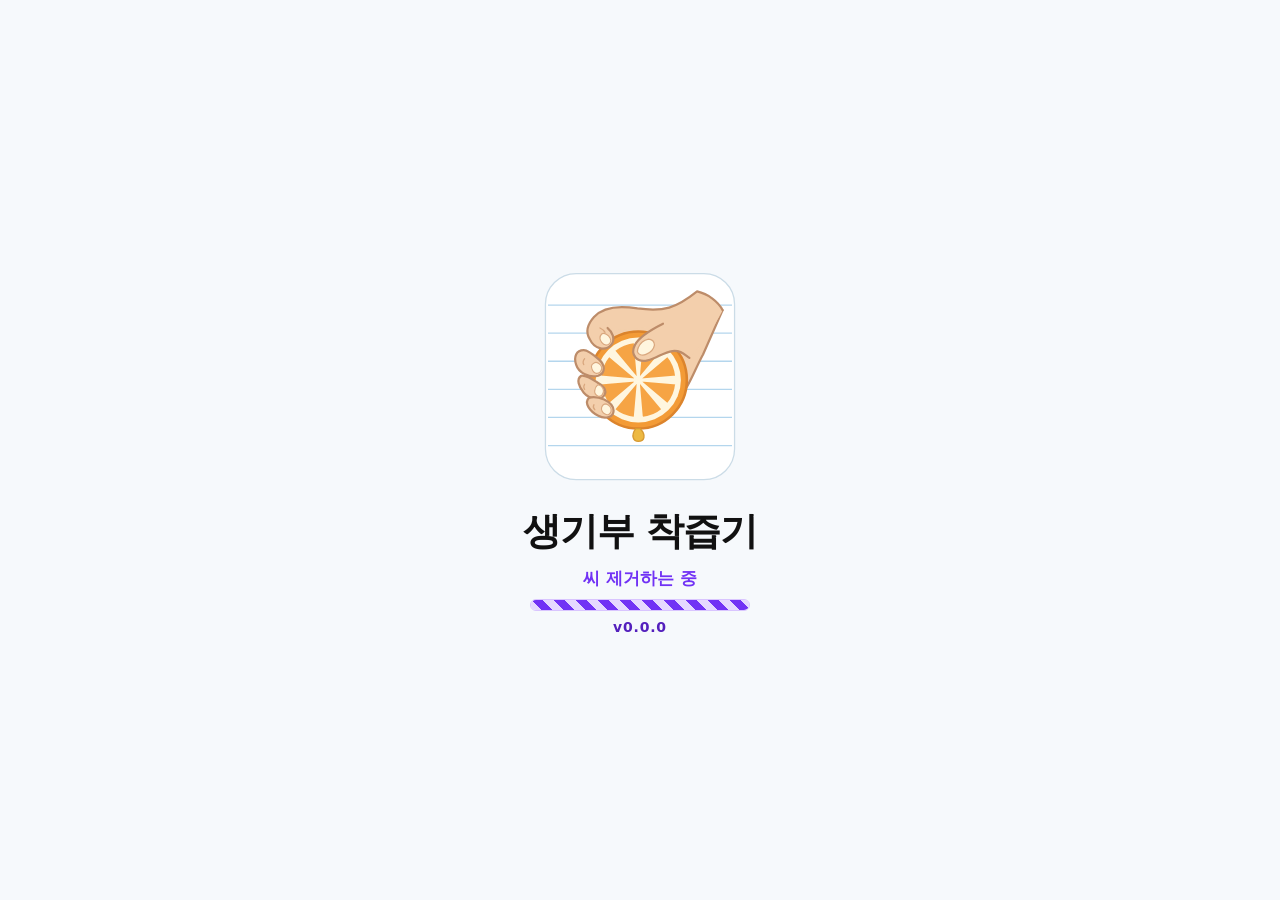
<file: app/web/intro.html>
<!doctype html>
<html lang="ko">
<head>
<meta charset="utf-8">
<meta name="viewport" content="width=device-width, initial-scale=1">
<meta http-equiv="Content-Security-Policy" content="default-src 'none'; style-src 'unsafe-inline'; img-src 'none'; script-src 'unsafe-inline'; font-src data:; connect-src 'none'; base-uri 'none'; form-action 'none'">
<title>생기부 착즙기</title>
<style>/*INTRO_FONTS*/

*{box-sizing:border-box}html,body{margin:0;min-height:100%;}body{min-height:100vh;display:grid;place-items:center;background:#eaf0f5;color:#263b4b;font-family:"Segoe UI","Malgun Gothic",system-ui,sans-serif;-webkit-font-smoothing:antialiased}
.splash{position:relative;width:min(420px,100vw);height:420px;overflow:hidden;border:1px solid #dce5eb;border-radius:28px;background:#fff;box-shadow:0 16px 48px #31495c12;text-align:center;padding:20px 30px;display:flex;flex-direction:column;justify-content:center}
.art{display:block;width:100%;height:230px;min-height:0;flex:0 1 230px;overflow:visible}h1{flex:none;margin:9px 0 8px;font-size:26px;letter-spacing:-1.1px;font-weight:700;line-height:1.4}.loading{flex:none;margin:0;color:#617583;font-size:13px;line-height:22px}.version{display:block;flex:none;line-height:16px;color:#85939d;font-size:11px;letter-spacing:.8px;margin-top:14px;font-variant-numeric:tabular-nums}.dots{display:inline-flex;gap:3px;margin-left:4px;vertical-align:middle}.dots i{display:block;width:3px;height:3px;background:currentColor;border-radius:50%;animation:dot 2.1s infinite}.dots i:nth-child(2){animation-delay:.15s}.dots i:nth-child(3){animation-delay:.3s}
.orange{transform-box:fill-box;transform-origin:50% 35%;animation:squeeze var(--cycle) ease-in-out infinite}.hand-motion{transform-box:view-box;transform-origin:238px 49px;animation:grip var(--cycle) ease-in-out infinite}.bead{transform-box:fill-box;transform-origin:50% 0;animation:bead var(--cycle) ease-in-out infinite}.drop{opacity:0;animation:fall var(--cycle) cubic-bezier(.35,0,.75,.55) infinite}.d2{animation-delay:var(--delay2)}.d3{animation-delay:var(--delay3)}
@keyframes squeeze{0%,5%,37%,42%,78%,100%{transform:scale(1)}12%,25%,50%,63%{transform:scale(.89,1.045)}}@keyframes grip{0%,5%,37%,42%,78%,100%{transform:translate(0,0) rotate(0) scale(1,1)}12%,25%,50%,63%{transform:translate(-1px,2px) rotate(-1deg) scale(.955,1.015)}}@keyframes bead{0%,5%,37%,42%,78%,100%{transform:scale(.65)}12%,25%,50%,63%{transform:scale(1.15)}}@keyframes fall{0%,11%,37%,49%,75%,100%{opacity:0;transform:translateY(-4px) scale(.55)}14%,52%{opacity:1;transform:translateY(0) scale(.55)}29%,67%{opacity:1;transform:translateY(45px) scale(.85)}33%,71%{opacity:0;transform:translateY(55px) scale(.85)}}@keyframes dot{0%,65%,100%{opacity:.3}30%{opacity:1}}
/* Windows '애니메이션 효과'가 꺼진 PC(움직임 줄이기)에서도 그대로 움직인다(사용자 지정 2026-11-22: 멈춰 보이면 앱이 멈춘 것으로 오해) */
@media(max-width:359px){.splash{padding-left:18px;padding-right:18px}h1{font-size:24px}}

.splash{--cycle:1.6s;--delay2:.12s;--delay3:.24s}
.splash{background:#f6f9fc}.art{height:230px}h1{color:#2c455a}

/* 420×420 창 안에서 그림과 글자를 세로 중앙 정렬한다. 그림만 줄어들 수 있다. */
body{background:#f6f9fc;overflow:hidden}.splash{width:100vw;height:100vh;border:0;border-radius:0;box-shadow:none}
</style>
</head>
<body>
<!-- 인트로 손 다듬기 시안 2. 원본과 같은 420×420 창에서 확인. -->
<main class="splash" aria-labelledby="app-name" aria-busy="true">
<svg class="art" viewBox="0 0 300 270" aria-hidden="true" focusable="false" xmlns="http://www.w3.org/2000/svg">
<rect x="39" y="10" width="222" height="242" rx="36" fill="#fff" stroke="#cbdce7" stroke-width="1.5"/><g stroke="#b4d6ed" stroke-width="1.5"><path d="M42 47H258"/><path d="M42 80H258"/><path d="M42 113H258"/><path d="M42 146H258"/><path d="M42 179H258"/><path d="M42 212H258"/></g><!-- 손바닥은 위쪽 손등과 과일 오른쪽 뒤에만 둔다. 손가락 사이를 잇던 왼쪽 살색 면은 제거한다. -->
<g class="hand-motion" fill="#f3cfac" stroke="#bd8c69" stroke-width="2.6" stroke-linecap="round" stroke-linejoin="round">
<path stroke="none" d="M217 31 C192 51 178 55 147 51 C123 47 106 50 96 61 C88 70 86 79 91 87 C96 98 109 102 116 94 L175 121 L193 158 C207 146 213 125 224 105 L247 53 C242 43 230 34 217 31Z"/>
<path fill="none" d="M193 158 C207 146 213 125 224 105 L247 53"/>
</g>
<g class="orange"><circle cx="148" cy="135" r="57" fill="#f39b36" stroke="#dc842c" stroke-width="3"/><circle cx="148" cy="135" r="50" fill="#fff6df"/><g fill="#f6a444" stroke="#fff6df" stroke-width="3" stroke-linejoin="round"><path d="M148 135 L192.83 138.92 A45 45 0 0 1 182.47 163.93 Z"/><path d="M148 135 L176.93 169.47 A45 45 0 0 1 151.92 179.83 Z"/><path d="M148 135 L144.08 179.83 A45 45 0 0 1 119.07 169.47 Z"/><path d="M148 135 L113.53 163.93 A45 45 0 0 1 103.17 138.92 Z"/><path d="M148 135 L103.17 131.08 A45 45 0 0 1 113.53 106.07 Z"/><path d="M148 135 L119.07 100.53 A45 45 0 0 1 144.08 90.17 Z"/><path d="M148 135 L151.92 90.17 A45 45 0 0 1 176.93 100.53 Z"/><path d="M148 135 L182.47 106.07 A45 45 0 0 1 192.83 131.08 Z"/></g></g>
<!-- 말린 손가락의 연결은 과일 뒤로 숨기고, 보이는 살색 면의 외곽은 모두 닫는다. -->
<g class="hand-motion" fill="#f3cfac" stroke="#bd8c69" stroke-width="2.6" stroke-linecap="round" stroke-linejoin="round">
<!-- 손가락마다 닫힌 외곽선을 사용한다. 사이의 빈 곳에는 별도의 살색 연결 면을 두지 않는다. -->
<path class="finger f2" d="M84 100 C75 100 72 108 75 117 C78 127 91 133 101 130 C110 127 109 117 102 111 C95 105 89 100 84 100Z"/>
<path class="finger f3" d="M81 130 C75 134 78 143 84 150 C91 158 103 160 108 153 C112 147 106 141 100 138 C94 134 87 129 81 130Z"/>
<path class="finger f4" d="M90 156 C84 162 91 172 101 177 C110 182 119 178 119 171 C119 165 112 160 108 158 C101 155 95 154 90 156Z"/>
<!-- 손등·검지·엄지는 하나의 면. 엄지 끝을 둥글게 닫는다. -->
<path class="thumb" stroke="none" d="M217 31 C192 51 178 55 147 51 C123 47 106 50 96 61 C88 70 86 79 91 87 C96 98 109 102 116 94 C122 87 117 78 112 74 C123 77 132 76 143 75 C154 74 166 71 177 69 C163 76 149 84 144 94 C138 106 147 115 159 112 C169 110 178 102 188 101 C198 100 202 105 208 109 C223 94 235 76 247 53 C242 43 230 34 217 31Z"/>
<!-- 드러나는 외곽만 그려 손목과 엄지 뿌리에 내부 경계가 생기지 않게 한다. -->
<path fill="none" d="M247 53 C242 43 230 34 217 31 C192 51 178 55 147 51 C123 47 106 50 96 61 C88 70 86 79 91 87 C96 98 109 102 116 94 C122 87 117 78 112 74"/>
<path fill="none" d="M177 69 C163 76 149 84 144 94 C138 106 147 115 159 112 C169 110 178 102 188 101 C198 100 202 105 208 109"/>
<!-- 엄지 끝의 짧고 둥근 손톱. 엄지와 같은 hand-motion 안에서 함께 움직인다. -->
<path class="thumb-nail" d="M148 97 C150 92 155 88 160 87 C164 87 167 90 167 94 C166 99 162 103 157 105 C152 107 148 105 147 102 C147 100 147 99 148 97Z" fill="#fff6df" stroke="#d9a77e" stroke-width="1.5"/>
<!-- 말려 들어간 네 손끝의 손톱은 정면 타원이 아니라 방향에 맞춘 짧은 곡면으로 표현한다. -->
<g class="finger-nails" fill="#fff6df" stroke="#d9a77e" stroke-width="1.3">
<path class="index-nail" d="M105 81 C108 79 113 82 115 86 C117 90 114 94 110 94 C106 93 103 89 103 86 C103 84 104 82 105 81Z"/>
<path class="middle-nail" d="M96 115 C99 113 104 116 105 120 C106 124 102 128 98 127 C95 126 93 122 93 119 C93 117 94 116 96 115Z"/>
<path class="ring-nail" d="M100 141 C103 140 107 144 107 147 C108 151 104 155 101 154 C98 153 96 150 97 147 C97 145 98 143 100 141Z"/>
<path class="little-nail" d="M110 163 C114 164 117 168 116 172 C115 175 112 177 109 175 C106 174 104 170 105 167 C106 164 108 163 110 163Z"/>
</g>
<!-- 손톱과 겹치던 끝마디 선은 덜고, 접힌 쪽에 짧은 굽힘 선만 남긴다. -->
<path d="M103 74 Q107 76 109 79 M85 110 Q82 114 84 117 M85 140 Q83 143 85 146 M96 164 Q94 167 97 170" fill="none" stroke="#d9a77e" stroke-width="1.5"/>
</g><path d="M145 192 C139 200 142 207 148 207 C155 207 158 200 150 192Z" class="bead" fill="#edb942" stroke="#d79a32" stroke-width="1.5"/><g transform="translate(148 199)"><g class="drop d1"><path d="M0 0 C-3 6-7 11-7 15 A7 7 0 0 0 7 15 C7 11 3 6 0 0Z" fill="#edb942" stroke="#d69a2e" stroke-width="1.5"/><path d="M-2 9 Q-5 13-4 15" fill="none" stroke="#fff4cf" stroke-width="2.5" stroke-linecap="round"/></g><g class="drop d2"><path d="M0 0 C-3 6-7 11-7 15 A7 7 0 0 0 7 15 C7 11 3 6 0 0Z" fill="#edb942" stroke="#d69a2e" stroke-width="1.5"/><path d="M-2 9 Q-5 13-4 15" fill="none" stroke="#fff4cf" stroke-width="2.5" stroke-linecap="round"/></g><g class="drop d3"><path d="M0 0 C-3 6-7 11-7 15 A7 7 0 0 0 7 15 C7 11 3 6 0 0Z" fill="#edb942" stroke="#d69a2e" stroke-width="1.5"/><path d="M-2 9 Q-5 13-4 15" fill="none" stroke="#fff4cf" stroke-width="2.5" stroke-linecap="round"/></g></g>
</svg>
<h1 id="app-name">생기부 착즙기</h1>
<p class="loading" id="loadMsg" role="status">착즙 준비 중</p>
<script>(function(){
  // 켤 때마다 문구 두 개를 골라, 세 번 짜는 시간(1.6초 × 3)의 앞 절반과 뒤 절반에 하나씩 보인다(두 번째는 반쯤 되기 조금 전부터 아래에서 천천히 올라옴)
  var M=['착즙 준비 중','손아귀 힘 기르는 중','껍질 벗기는 중','씨 제거하는 중','손 씻는 중','질 좋은 자료 고르는 중','상한 자료 폐기 중','생기부 다 쓴 상상 중','어떻게든 버티는 중'];
  var a=Math.floor(Math.random()*M.length),b=Math.floor(Math.random()*(M.length-1));if(b>=a)b++;
  var el=document.getElementById('loadMsg');el.textContent=M[a];
  setTimeout(function(){el.textContent=M[b];el.classList.remove('rise');void el.offsetWidth;el.classList.add('rise');},1950);
})();</script>
<div class="ibar" aria-hidden="true"><span></span></div>
<small class="version">v0.0.0</small>
</main>
<style>.sr-only{position:absolute;width:1px;height:1px;padding:0;margin:-1px;overflow:hidden;clip:rect(0,0,0,0);white-space:nowrap;border:0}</style>
<style>h1,.loading,.version{font-family:"PaperlogyIntro","Segoe UI","Malgun Gothic",system-ui,sans-serif}
h1{font-size:38px;font-weight:800;letter-spacing:-1px;margin:10px 0 6px;color:#111}
.loading{font-size:17px;font-weight:600;line-height:26px;color:#7132f5}
/* AI 변환 진행 창과 같은 움직이는 줄무늬 막대 */
.ibar{flex:none;width:220px;max-width:70%;height:12px;margin:8px auto 4px;border-radius:999px;overflow:hidden;background:#f1eaff;border:1px solid #d9c5ff}
.ibar span{display:block;width:100%;height:100%;background:repeating-linear-gradient(45deg,#7132f5 0 8px,#e5d8ff 8px 16px);background-size:22px 22px;animation:ibar .8s linear infinite}
@keyframes ibar{from{background-position:0 0}to{background-position:22px 0}}
/* 두 번째 문구는 아래에서 올라오며 나타남 */
.loading.rise{animation:rise .9s cubic-bezier(.22,.7,.3,1) both!important}
@keyframes rise{from{opacity:0;transform:translateY(30px)}to{opacity:1;transform:none}}
.version{font-size:14px!important;font-weight:600;color:#5420bd!important;opacity:1!important;margin-top:4px}
@media(max-width:359px){h1{font-size:32px}}</style>
</body>
</html>
</file>
<file: app/web/style.css>
/* Meta Purple: 승인된 Astryx 시안의 의미 토큰을 vanilla CSS로 옮김.
   글꼴·요소 ID·업무 동작은 유지한다. 색상 역할과 화면 경계만 여기서 정한다. */
:root {
  --bg: #f1f4f7;
  --surface: #ffffff;
  --surface-2: #f1f4f7;
  --sidebar-bg: #f8f9fb;
  --input: #ffffff;
  --text: #0a1317;
  --text-2: #444950;
  --muted: #5d6c7b;
  --border: #dee3e9;
  --border-strong: #8595a4;
  /* 기본 강조색은 짙은 남색 계열(일반 주 버튼·링크·메뉴). 보라는 AI 전용(--ai)으로만 쓴다 */
  --accent: #1f2937;
  --accent-hover: #374151;
  --accent-pressed: #111827;
  --accent-text: #ffffff;
  --accent-soft: #eef1f5;
  --accent-soft-hover: #e2e7ee;
  --accent-soft-pressed: #d4dbe4;
  --ai: #7132f5;
  --ai-hover: #6326df;
  --ai-pressed: #5420bd;
  --ai-soft: #f1eaff;
  --ai-soft-hover: #e5d8ff;
  --ai-soft-pressed: #d9c5ff;
  --orange: #8a5800;
  --danger: #ba1734;
  --danger-hover: #a4142e;
  --danger-pressed: #871127;
  --danger-soft: #fff0f3;
  --warn-bg: #fff0bd;
  --warn-text: #795000;
  --warn-border: #d9af45;
  /* 상태 4색: 기록 없음(회색) → 입력 중(주황) → 최종안(초록) → 마감(파랑) */
  --st-none: #6b7480;
  --st-none-bg: #f1f3f5;
  --st-progress: #d9480f;
  --st-progress-bg: #fff0e6;
  --st-final: #1f8a3c;
  --st-final-bg: #e9f6ee;
  --st-closed: #1c5fd6;
  --st-closed-bg: #e7effc;
  --ok: var(--st-final);
  --category-autonomy: #934615;
  --category-autonomy-bg: #fff1e5;
  --category-career: #096b68;
  --category-career-bg: #e7f6f3;
  --category-behavior: #8f365e;
  --category-behavior-bg: #fcecf3;
  --category-subject: #315da1;
  --category-subject-bg: #eaf1fc;
  --category-club: #4c6b20;
  --category-club-bg: #eff5e4;
  --category-sand: #6b4f2e;
  --category-sand-bg: #f3e9dc;
  --disabled-bg: #e2e5e9;
  --disabled-text: #69717a;
  --pressed-bg: #e2e7ec;
  --overlay: rgba(10, 19, 23, 0.42);
  --radius: 24px;
  --radius-feature: 32px;
  --radius-sm: 8px;
  --radius-pill: 100px;
  --shadow: none;
  --shadow-overlay: 0 12px 36px rgba(10, 19, 23, 0.16);
  --font: "Pretendard", "Malgun Gothic", "Apple SD Gothic Neo", -apple-system, "Segoe UI", sans-serif;
  --topbar-h: 64px;
  --side-w: 232px;
  --side-w-collapsed: 58px;
}

* { box-sizing: border-box; }
html, body { height: 100%; }
body {
  margin: 0;
  background: var(--bg);
  color: var(--text);
  font-family: var(--font);
  font-size: 15px;
  line-height: 1.55;
  -webkit-font-smoothing: antialiased;
  overflow: hidden;
}
a { color: var(--accent-hover); font-weight: 600; }
code { background: var(--surface-2); border: 1px solid var(--border); padding: 1px 6px; border-radius: 5px; font-size: 0.88em; word-break: break-all; }
.muted { color: var(--muted); }
.danger-text { color: var(--danger); }
.spacer { flex: 1; }
[hidden] { display: none !important; }

/* ---------- 전체 틀: 화면을 가로·세로 꽉 채운다 ---------- */
.app { display: flex; flex-direction: column; height: 100vh; }
.body { flex: 1; display: flex; min-height: 0; }
.main { flex: 1; min-width: 0; overflow: auto; padding: 16px 22px 40px; }

/* ---------- 상단 바 ---------- */
.topbar {
  position: relative;
  flex: none; height: var(--topbar-h);
  display: flex; align-items: center; justify-content: space-between; gap: 12px;
  padding: 0 16px 0 10px;
  background: var(--input); border-bottom: 1px solid var(--border);
  box-shadow: 0 1px 3px rgba(23, 32, 43, 0.06);
  z-index: 20;
}
.top-left, .top-right { display: flex; align-items: center; gap: 10px; min-width: 0; }
.icon-btn { border: none; background: none; font-size: 20px; padding: 6px 10px; }
.icon-btn:hover { background: var(--surface-2); border: none; }
.app-icon { width: 30px; height: 30px; vertical-align: middle; }
.wizard-head h2 .app-icon { width: 34px; height: 34px; margin-right: 4px; }
.about-icon { width: 96px; height: 96px; display: block; margin: 0 auto 8px; }
.app-title { font-size: 18px; font-weight: 800; white-space: nowrap; }
.brand { display: flex; align-items: center; gap: 6px; padding: 3px 12px 3px 4px; border-radius: 999px; white-space: nowrap; }
.brand-face { width: 30px; height: 30px; border-radius: 50%; }
.brand-icon { width: 30px; height: 30px; border-radius: 7px; }
.app-ver { font-size: 13px; font-weight: 800; color: var(--text-2); }
.about-face { width: 96px; height: 96px; border-radius: 50%; display: block; margin: 0 auto 8px; }
.about-maker { font-weight: 800; margin-top: 4px; }
.about-en { font-size: .7em; font-weight: 700; color: var(--text-2); }
.year-select { width: auto; height: 34px; padding: 4px 10px; font-weight: 700; }
.archived-badge { background: var(--warn-bg); border: 1px solid var(--warn-border); border-radius: 999px; padding: 2px 10px; font-size: 13px; font-weight: 700; }
/* 저장 상태: 상단 가운데 */
.save-state { position: absolute; left: 50%; transform: translateX(-50%); padding: 5px 14px; border-radius: 999px; font-size: 13.5px; font-weight: 800; white-space: nowrap; background: var(--input); }
.save-state.ok { color: var(--st-final); border-color: var(--st-final-bg); }
.save-state.busy { color: var(--text-2); }
.save-state.fail { color: var(--danger); border-color: var(--danger); background: var(--danger-soft); }
.credit { padding: 6px 14px; border: 1px solid var(--border); border-radius: 999px; background: var(--surface-2); font-size: 13.5px; color: var(--text-2); white-space: nowrap; }
.credit b { color: var(--accent-hover); font-size: 14.5px; }
.update-bar { flex: none; display: flex; align-items: center; gap: 8px; padding: 8px 16px; background: var(--accent-soft); border-bottom: 1px solid var(--accent); font-weight: 700; }

/* ---------- 왼쪽 메뉴(접기/펼치기) ---------- */
.sidebar {
  flex: none; width: var(--side-w);
  display: flex; flex-direction: column; gap: 2px;
  padding: 12px 8px; background: var(--surface); border-right: 1px solid var(--border);
  overflow-y: auto; transition: width 0.15s;
}
.nav { display: flex; align-items: center; gap: 10px; border: none; background: none; text-align: left; padding: 9px 10px; border-radius: var(--radius-sm); font-size: 15px; font-weight: 700; color: var(--text-2); }
.nav i { font-style: normal; width: 24px; text-align: center; flex: none; }
.nav:hover { background: var(--surface-2); border: none; }
.nav.active { background: var(--accent-soft); color: var(--accent-hover); }
.nav-fold .fold-caret { font-size: 12px; color: var(--muted, var(--muted)); margin-left: 4px; display: inline-block; transition: transform .15s; }
.nav-fold[aria-expanded="false"] .fold-caret { transform: rotate(-90deg); }
.nav-fold.open-parent { color: var(--accent-hover); }
.nav-sub { display: flex; flex-direction: column; gap: 1px; margin: 0 0 4px 22px; padding-left: 10px; }
.nav-sub[hidden] { display: none; }
.nav-cat-sep { height: 1px; background: var(--border); margin: 6px 10px 2px 6px; }
.nav-cat { font-size: 12px; font-weight: 700; color: var(--muted, var(--muted)); padding: 6px 10px 2px; letter-spacing: .02em; }
.nav-item { font-size: 14px; font-weight: 600; padding: 6px 10px; }
.app.collapsed .nav-sub, .app.collapsed .nav-cat, .app.collapsed .nav-cat-sep { display: none; }
.nav-sep { height: 1px; background: var(--border); margin: 8px 4px; }
.app.collapsed .sidebar { width: var(--side-w-collapsed); }
.app.collapsed .nav span { display: none; }
.app.collapsed .nav { justify-content: center; padding: 9px 0; }

.crumb { font-size: 13px; color: var(--muted); margin-bottom: 10px; }
.panel { display: none; }
.panel.active { display: block; }

/* ---------- 카드 ---------- */
.card { background: var(--surface); border: 1px solid var(--border); border-radius: var(--radius); padding: 18px 22px; box-shadow: var(--shadow); margin-bottom: 16px; }
.card h2 { font-size: 18px; font-weight: 800; margin: 0 0 12px; }
.card h3 { font-size: 16px; margin: 18px 0 6px; }
.card-head { display: flex; align-items: center; gap: 12px; margin-bottom: 12px; }
.card-head h2 { margin: 0; }
.soon h2 { margin-bottom: 6px; }
.soon .soon-badge { display: inline-block; background: var(--surface-2); border: 1px solid var(--border); border-radius: 999px; padding: 2px 10px; font-size: 13px; font-weight: 700; color: var(--text-2); margin-bottom: 8px; }
.danger-card { border-color: var(--danger-soft); }

/* ---------- 입력 ---------- */
label { display: block; font-size: 14px; font-weight: 700; margin: 14px 0 6px; }
label.check-line { display: flex; align-items: center; gap: 8px; margin-top: 18px; font-size: 15px; }
label.check-line input { width: 18px; height: 18px; accent-color: var(--accent); }
.hint { font-size: 13px; color: var(--muted); margin: 6px 0; }
.hint-inline { font-size: 13px; }
input[type="text"], input[type="search"], input[type="password"], input[type="number"], input[type="date"], select, textarea {
  width: 100%; padding: 8px 11px; border-radius: var(--radius-sm); border: 1px solid var(--border-strong);
  background: var(--input); color: var(--text); font: inherit;
}
textarea { resize: vertical; white-space: pre-wrap; line-height: 1.6; }
input:focus, select:focus, textarea:focus { outline: 2px solid var(--accent); outline-offset: 0; border-color: var(--accent); }
input.num { width: 110px; }
input[type="date"] { width: 170px; }
select { height: 40px; }
.pw-wrap { position: relative; }
.pw-wrap input { padding-right: 64px; }
.pw-toggle { position: absolute; right: 6px; top: 50%; transform: translateY(-50%); border: none; background: none; color: var(--accent-hover); font-size: 13px; font-weight: 700; }
.pw-toggle:hover { border: none; background: none; }
.inline { display: flex; gap: 8px; align-items: center; flex-wrap: wrap; }
.grow { flex: 1; min-width: 160px; }
.check-result { display: inline-block; margin-top: 8px; font-weight: 700; }
.check-result.ok { color: var(--ok); }
.check-result.err { color: var(--danger); }

/* ---------- 버튼 ---------- */
/* 버튼 글자는 가운데 정렬이 원칙(목록·메뉴·카드형 버튼만 왼쪽: .nav .stu .tv-tag .ib-item .pr-item .gcard .role-card .wiz-pick .opt-list 등) */
button { text-align: center; font: inherit; font-size: 14px; font-weight: 600; padding: 7px 13px; border-radius: var(--radius-sm); border: 1px solid var(--border-strong); background: var(--input); color: var(--text); cursor: pointer; white-space: nowrap; }
button:hover { background: var(--accent-soft); border-color: var(--accent); }
button:disabled { opacity: 0.45; cursor: not-allowed; }
button.primary { background: var(--accent); border-color: var(--accent); color: var(--accent-text); font-weight: 800; }
button.primary:hover { background: var(--accent-hover); border-color: var(--accent-hover); }
.btn-danger { background: var(--danger); border-color: var(--danger); color: var(--input); font-weight: 800; }
.btn-danger:hover { background: var(--danger); border-color: var(--danger); color: var(--input); }
button.link { border: none; background: none; color: var(--accent-hover); padding: 2px 4px; }
button.link:hover { text-decoration: underline; background: none; }
button.link.danger-text { color: var(--danger); }
button.small { padding: 3px 9px; font-size: 13px; }

.notice, .warn { font-size: 14px; padding: 11px 14px; border-radius: var(--radius-sm); background: var(--warn-bg); border: 1px solid var(--warn-border); }
.key-footer { display: flex; gap: 16px; align-items: center; }
.key-footer .notice { flex: 1; }
.key-footer .btn-danger { padding: 12px 20px; font-size: 15px; }

/* ---------- 탭 ---------- */
.tab-bar { display: flex; gap: 2px; border-bottom: 2px solid var(--border); margin-bottom: 14px; flex-wrap: wrap; }
.tab-btn { border: none; border-radius: var(--radius-sm) var(--radius-sm) 0 0; background: none; padding: 9px 16px; font-size: 15px; font-weight: 700; color: var(--text-2); border-bottom: 3px solid transparent; margin-bottom: -2px; }
.tab-btn:hover { background: var(--surface-2); border-color: transparent; color: var(--text); }
.tab-btn.active, .tab-btn.active:hover { color: var(--accent-hover); border-bottom-color: var(--accent); background: var(--accent-soft); }
.tab-content { display: none; }
.tab-content.active { display: block; }
.guide-box { border: 1px solid var(--border); border-radius: var(--radius-sm); background: var(--surface-2); padding: 0 16px; margin-bottom: 6px; }
.guide-box summary { cursor: pointer; padding: 11px 0; font-weight: 800; color: var(--accent-hover); }
.guide-box[open] { padding-bottom: 12px; }
.guide-box li { margin-bottom: 6px; }
.guide-fig { margin: 8px 0 14px; }
.guide-fig img { display: block; max-width: 100%; height: auto; border: 1px solid var(--border); border-radius: var(--radius-sm); }
.guide-fig figcaption { font-size: 13px; color: var(--muted); margin-top: 6px; }

/* ---------- 모델 칸 ---------- */
.model-row { display: grid; grid-template-columns: 34px 1fr minmax(220px, 0.8fr); gap: 14px; align-items: center; padding: 10px 0; border-top: 1px solid var(--border); }
.model-row:first-child { border-top: none; }
.model-no { font-weight: 800; font-size: 16px; text-align: center; }
.model-left .inline { flex-wrap: nowrap; }
.default-pick { display: flex; align-items: center; gap: 6px; margin: 0 0 4px; font-size: 13px; font-weight: 600; color: var(--text-2); }
.price { padding: 7px 12px; background: var(--surface-2); border-radius: var(--radius-sm); min-height: 44px; }
.price-main { font-size: 15px; font-weight: 800; }
.price-sub { font-size: 12.5px; color: var(--text-2); }
.price.error .price-main { color: var(--danger); }

/* ---------- 표 ---------- */
.tbl { width: 100%; border-collapse: collapse; background: var(--input); border: 1px solid var(--border); border-radius: var(--radius-sm); overflow: hidden; }
.tbl th, .tbl td { padding: 7px 10px; border-bottom: 1px solid var(--border); text-align: left; vertical-align: middle; }
.tbl th { background: var(--surface-2); font-size: 13px; color: var(--text-2); font-weight: 800; position: sticky; top: 0; z-index: 1; }
.tbl tr:last-child td { border-bottom: none; }
.tbl tr.clickable { cursor: pointer; }
.tbl tr.clickable:hover td { background: var(--accent-soft); }
.tbl tr.inactive td { color: var(--danger); background: var(--danger-soft); }
.inactive-badge { display: inline-block; color: var(--input); background: var(--danger); border-radius: 999px; padding: 1px 9px; font-size: 12px; font-weight: 800; }
.choice-card { border: 1px solid var(--border); border-radius: var(--radius); padding: 12px; display: flex; flex-direction: column; gap: 6px; align-items: flex-start; }
.map-ask { border: 1px solid var(--warn-border); background: var(--warn-bg); border-radius: var(--radius); padding: 10px 12px; margin-bottom: 8px; }
.roster-log { font-size: 12.5px; }
.tbl tr.bad td { background: var(--warn-bg); }
.tbl tr.past td { color: var(--muted); }
.tbl input, .tbl select { padding: 4px 7px; height: 32px; }
.tbl .narrow { width: 70px; }
.tbl-wrap { max-height: calc(100vh - 330px); min-height: 160px; overflow: auto; border-radius: var(--radius-sm); }

/* ---------- 상태 표시(색 + 아이콘 + 글자) ---------- */
.st { font-weight: 900; }
.st-none { color: var(--st-none); }
.st-progress { color: var(--st-progress); }
.st-final { color: var(--st-final); }
.st-closed { color: var(--st-closed); }
.stcell { white-space: nowrap; font-weight: 700; font-size: 13.5px; }
.legend { display: flex; gap: 18px; font-size: 13px; color: var(--text-2); margin-top: 6px; }
.tag { display: inline-block; background: var(--surface-2); border: 1px solid var(--border); border-radius: 999px; padding: 0 8px; font-size: 12.5px; margin: 1px 3px 1px 0; }
.tag.warn-tag { background: var(--warn-bg); border-color: var(--warn-border); }
.issue { color: var(--danger); font-weight: 700; font-size: 13px; }
.note { color: var(--text-2); font-size: 12.5px; }

/* ---------- 현황판 ---------- */
.sched-line { display: flex; flex-wrap: wrap; gap: 6px 14px; align-items: center; background: var(--input); border: 1px solid var(--border); border-radius: var(--radius-sm); padding: 9px 14px; margin-bottom: 12px; font-size: 14px; }
.sched-item b { margin-right: 4px; }
.sched-item.soon b { color: var(--orange); }
.sched-item.today b { color: var(--danger); }
.dash-head { display: flex; align-items: center; gap: 12px; margin-bottom: 10px; }
.segmented { display: inline-flex; align-items: center; gap: 0; border: 1px solid var(--border-strong); border-radius: var(--radius-sm); overflow: hidden; background: var(--input); }
.seg-label { padding: 0 10px; font-size: 13px; font-weight: 800; color: var(--text-2); }
.seg { border: none; border-left: 1px solid var(--border-strong); border-radius: 0; padding: 6px 14px; }
.seg.active { background: var(--accent); color: var(--input); font-weight: 800; }
.cards { display: flex; flex-wrap: wrap; gap: 10px; margin-bottom: 10px; }
.gcard { display: flex; flex-direction: column; align-items: flex-start; gap: 2px; min-width: 190px; padding: 10px 14px; border: 1.5px solid var(--border); border-radius: var(--radius); background: var(--input); text-align: left; }
.gcard .g-kind { font-size: 12px; font-weight: 800; color: var(--muted); }
.gcard .g-name { font-size: 16px; font-weight: 800; }
.gcard .g-sum { font-size: 13px; color: var(--text-2); font-weight: 600; }
.gcard.active { border-color: var(--accent); box-shadow: 0 0 0 3px rgba(37, 99, 235, 0.15); }
.gcard .bar { width: 100%; }
.bar { height: 7px; background: var(--surface-2); border: 1px solid var(--border); border-radius: 999px; overflow: hidden; margin-top: 4px; }
.bar-fill { height: 100%; background: var(--st-closed); }
.todo { display: flex; flex-wrap: wrap; gap: 8px; align-items: center; margin-bottom: 12px; font-weight: 700; }
.todo .todo-label { color: var(--text-2); }
.todo button { background: var(--warn-bg); border-color: var(--warn-border); }
.filters { display: flex; gap: 10px; align-items: center; flex-wrap: wrap; margin-bottom: 10px; }
.filters select { width: auto; height: 34px; padding: 3px 8px; }
.empty-state { text-align: center; padding: 30px 10px; color: var(--text-2); }
/* 가운데 정렬 안내: 문장마다 줄을 나누고(\n), 그래도 길면 줄 길이를 고르게 해 끝 몇 글자만 다음 줄로 넘어가지 않게 */
.empty-state p { white-space: pre-line; text-wrap: balance; }
.empty-state .steps-btns { display: flex; gap: 8px; justify-content: center; margin-top: 12px; }

/* ---------- 명렬·담당 ---------- */
.group-tabs { display: flex; flex-wrap: wrap; gap: 6px; margin-bottom: 14px; }
.gtab { border-radius: 999px; padding: 6px 14px; }
.gtab.active { background: var(--accent); color: var(--input); border-color: var(--accent); font-weight: 800; }
.gtab .cnt { font-weight: 600; opacity: 0.8; margin-left: 4px; }
.gtab.empty { border-style: dashed; }
.toolbar { display: flex; flex-wrap: wrap; gap: 8px; align-items: center; margin-bottom: 10px; }
.map-row { display: flex; flex-wrap: wrap; gap: 10px; align-items: center; margin: 8px 0; }
.map-row label { margin: 0; display: flex; align-items: center; gap: 6px; font-size: 13.5px; }
.map-row select { width: auto; height: 32px; padding: 2px 6px; }
.summary-line { display: flex; gap: 12px; align-items: center; margin-top: 10px; font-weight: 700; }

/* ---------- 역할 카드 ---------- */
.role-cards { display: grid; grid-template-columns: 1fr 1fr; gap: 14px; }
.role-card { display: block; text-align: left; padding: 16px 18px; border: 2px solid var(--border); border-radius: var(--radius); background: var(--input); }
.role-card h3 { margin: 0 0 6px; font-size: 18px; }
.role-card.active { border-color: var(--accent); background: var(--accent-soft); }
.role-card ul { margin: 6px 0 0; padding-left: 18px; font-weight: 500; color: var(--text-2); }

/* ---------- 설정 ---------- */
.stab { max-width: 1100px; }
.target-grid { display: grid; grid-template-columns: repeat(auto-fill, minmax(210px, 1fr)); gap: 10px 18px; }
.target-grid label { margin: 0 0 4px; }
.sched-add { margin-bottom: 10px; }
.notice-page { max-width: 980px; }
.notice-page li { margin-bottom: 6px; }
.notice-copy { margin: 10px 0 18px; padding: 4px 18px 10px; border-radius: var(--radius); background: var(--warn-bg); border: 1px solid var(--warn-border); }
.notice-copy h3 { margin-top: 12px; }

/* ---------- 마법사 ---------- */
.wizard { position: fixed; inset: 0; z-index: 90; background: var(--bg); display: flex; align-items: center; justify-content: center; padding: 20px; }
.wizard-box { width: min(980px, 100%); max-height: 100%; display: flex; flex-direction: column; background: var(--surface); border: 1px solid var(--border); border-radius: var(--radius); box-shadow: 0 16px 40px rgba(0, 0, 0, 0.15); }
.wizard-head { padding: 18px 24px 10px; border-bottom: 1px solid var(--border); }
.wizard-head h2 { margin: 0 0 10px; }
.wsteps { display: flex; gap: 6px; list-style: none; margin: 0; padding: 0; counter-reset: w; }
.wsteps li { counter-increment: w; flex: 1; padding: 7px 10px; border-radius: var(--radius-sm); background: var(--surface-2); color: var(--muted); font-weight: 800; font-size: 14px; }
.wsteps li::before { content: counter(w) " "; }
.wsteps li.active { background: var(--accent); color: var(--input); }
.wsteps li.done { background: var(--accent-soft); color: var(--accent-hover); }
.wizard-body { padding: 16px 24px; overflow: auto; flex: 1; }
.wizard-foot { display: flex; align-items: center; gap: 10px; padding: 12px 24px; border-top: 1px solid var(--border); }
.wizard-foot .primary { padding: 10px 22px; font-size: 15px; }
.pending-list { display: flex; flex-wrap: wrap; gap: 6px; margin-top: 8px; }
.pending-list .tag { font-size: 14px; padding: 3px 10px; }
.wsection { border: 1px solid var(--border); border-radius: var(--radius-sm); background: var(--input); padding: 12px 16px; margin-top: 12px; }
.wsection h3 { margin: 0 0 8px; font-size: 15px; }

/* ---------- 창 ---------- */
.modal { position: fixed; inset: 0; z-index: 100; background: rgba(25, 31, 40, 0.45); display: flex; align-items: center; justify-content: center; padding: 20px; }
.modal-box { background: var(--input); border-radius: var(--radius); padding: 22px; width: min(480px, 92vw); max-height: 100%; overflow: auto; box-shadow: 0 16px 40px rgba(0, 0, 0, 0.25); }
.sheet-box { width: min(1200px, 96vw); height: min(860px, 94vh); display: flex; flex-direction: column; }
.sheet-box .sheet-body { flex: 1; min-height: 0; overflow: auto; }
.sheet-head { display: flex; align-items: center; gap: 10px; margin-bottom: 10px; }
.sheet-head h2 { margin: 0; font-size: 18px; }
.sheet-foot { display: flex; align-items: center; gap: 10px; padding-top: 12px; border-top: 1px solid var(--border); margin-top: 10px; }
.modal-msg { white-space: pre-wrap; margin-bottom: 18px; font-size: 15px; }
.modal-actions { display: flex; justify-content: flex-end; gap: 8px; }
.about-box { text-align: center; padding: 10px 0 4px; }
.about-box .about-title { font-size: 22px; font-weight: 900; }
.about-box .about-tag { font-size: 17px; font-weight: 700; margin: 14px 0 8px; }
.toast { position: fixed; bottom: 24px; left: 50%; transform: translateX(-50%); z-index: 120; background: var(--text); color: var(--input); padding: 10px 18px; border-radius: 999px; font-weight: 700; box-shadow: 0 8px 20px rgba(0, 0, 0, 0.25); }

/* 보관 학년도: 편집 막기 */
.app.archived .edit-only { display: none !important; }

/* ---------- 좁거나 세로로 긴 화면 ---------- */
@media (max-width: 1180px) {
  .model-row { grid-template-columns: 30px 1fr; }
  .model-row .price { grid-column: 2; }
  .role-cards { grid-template-columns: 1fr; }
  .credit { font-size: 12.5px; padding: 5px 10px; }
}

/* ---------- v0.2: 항목별 기록 ---------- */
.two-col { display: grid; grid-template-columns: 1fr 1fr; gap: 16px; }
.col-label { font-weight: 800; font-size: 14px; margin-bottom: 6px; }
textarea.tall { min-height: 300px; height: calc(100vh - 470px); resize: vertical; }
.panel[data-panel-content="records"].active { display: flex; flex-direction: column; height: calc(100vh - var(--topbar-h) - 58px); }
.rec-head { flex: none; display: flex; align-items: center; gap: 10px; flex-wrap: wrap; margin-bottom: 10px; }
.rec-head label { margin: 0; }
.rec-head select { width: auto; height: 36px; padding: 4px 8px; max-width: 340px; }
.rec-student { font-size: 17px; font-weight: 800; }
.rec-body { flex: 1; min-height: 0; display: grid; grid-template-columns: 230px minmax(0, 1fr); gap: 12px; }
.rec-main { min-height: 0; min-width: 0; display: flex; gap: 12px; }
.rec-main > .rec-records { flex: 1.15 1 0; min-width: 0; }
.rec-main > .rec-final { flex: 1 1 0; min-width: 0; }
.rec-tools { flex: none; display: flex; align-items: center; gap: 8px; flex-wrap: wrap; margin: -2px 0 10px; padding: 6px 10px; background: var(--surface-2); border: 1px solid var(--border); border-radius: var(--radius); }
.rec-tools button { height: 34px; }
.rec-list, .rec-records, .rec-final { min-height: 0; overflow: auto; background: var(--surface); border: 1px solid var(--border); border-radius: var(--radius); padding: 10px 12px; }
.rec-list.collapsed { display: none; }
.rec-list .search { margin-bottom: 6px; }
.rec-list select { height: 34px; padding: 3px 8px; margin-bottom: 6px; }
.stu { display: flex; align-items: center; gap: 8px; width: 100%; border: none; background: none; padding: 6px 8px; border-radius: var(--radius-sm); text-align: left; font-weight: 600; }
.stu:hover { background: var(--surface-2); border: none; }
.stu.active { background: var(--accent-soft); color: var(--accent-hover); }
.stu.inactive { color: var(--muted); }
.stu .no { color: var(--text-2); font-size: 13px; width: 46px; flex: none; }
.stu .cnt { margin-left: auto; font-size: 12px; color: var(--muted); }
.sec-title { display: flex; align-items: center; gap: 8px; font-weight: 800; font-size: 15px; margin: 2px 0 8px; flex-wrap: wrap; }
.rcard { border: 1px solid var(--border); border-radius: var(--radius-sm); background: var(--input); padding: 9px 11px; margin-bottom: 9px; }
.rcard.sel { border-color: var(--accent); box-shadow: 0 0 0 2px rgba(37, 99, 235, 0.12); }
.rcard-head { display: flex; align-items: center; gap: 8px; flex-wrap: wrap; font-size: 13.5px; }

.rcard-head .seq { font-weight: 800; }
.rcard-body { white-space: pre-wrap; margin: 6px 0; font-size: 14.5px; line-height: 1.6; max-height: 260px; overflow: auto; }
.rcard-foot { display: flex; align-items: center; gap: 6px; flex-wrap: wrap; }
.badge { display: inline-block; border-radius: 999px; padding: 0 8px; font-size: 12px; font-weight: 800; background: var(--surface-2); border: 1px solid var(--border); color: var(--text-2); }
.badge.existing { background: var(--accent-soft); border-color: var(--accent-soft-hover); color: var(--accent-hover); }
.badge.src { background: none; }
.bytes { font-size: 13px; font-weight: 800; color: var(--text-2); }
.bytes.over { color: var(--danger); }
.cands { border-top: 1px dashed var(--border); margin-top: 8px; padding-top: 6px; }
.cand { border: 1px solid var(--border); border-radius: var(--radius-sm); background: var(--surface); padding: 7px 9px; margin-top: 6px; }
.cand.locked { border-color: var(--orange); }
.cand-head { display: flex; align-items: center; gap: 6px; font-size: 12.5px; color: var(--text-2); flex-wrap: wrap; }
.cand-body { white-space: pre-wrap; font-size: 14px; margin: 5px 0; max-height: 220px; overflow: auto; }
.final-box { border: 2px solid var(--border-strong); border-radius: var(--radius-sm); background: var(--input); padding: 10px 12px; margin-bottom: 12px; }
.final-box.has { border-color: var(--st-final); }
.final-box.closed { border-color: var(--st-closed); background: var(--accent-soft); }
.final-box textarea { min-height: 170px; font-size: 14.5px; resize: none; overflow-y: hidden; } /* 높이는 글에 맞춰 자동(fitFinalTa) */
.final-actions { display: flex; align-items: center; gap: 6px; flex-wrap: wrap; margin-top: 8px; }
.stale { background: var(--warn-bg); border: 1px solid var(--warn-border); border-radius: var(--radius-sm); padding: 6px 10px; font-size: 13px; font-weight: 700; margin-bottom: 8px; }
.tagpick { display: flex; flex-wrap: wrap; gap: 6px; }
.tagpick button { border-radius: 999px; padding: 3px 11px; font-size: 13px; }
.tagpick button.on { background: var(--accent); border-color: var(--accent); color: var(--input); }
.busy-btn { position: relative; }
.busy-btn::after { content: ''; display: inline-block; width: 12px; height: 12px; margin-left: 6px; border: 2px solid currentColor; border-right-color: transparent; border-radius: 50%; animation: spin 0.8s linear infinite; vertical-align: -1px; }
@keyframes spin { to { transform: rotate(360deg); } }
.wtbl input { width: 80px; }
.auto-w { color: var(--muted); }
.sum-line { font-weight: 800; margin-top: 8px; }
.sum-line.bad { color: var(--danger); }
.prompt-cols textarea { font-size: 14px; }
.exp-text { white-space: pre-wrap; font-size: 13.5px; }

/* 세로로 긴 화면·좁은 창: 결과 칸을 아래로 */
@media (max-aspect-ratio: 1/1), (max-width: 1180px) {
  .rec-body { grid-template-columns: 210px minmax(0, 1fr); }
  /* 위아래로 쌓을 때: 학생관찰기록은 내용만큼, 최종안은 바로 아래에 붙여 남은 높이를 쓴다 */
  .rec-main { flex-direction: column; }
  .rec-main > .rec-records { flex: 0 1 auto; min-height: 90px; }
  .rec-main > .rec-final { flex: 1 1 auto; min-height: 240px; }
}
.sheet-foot label { display: flex; align-items: center; gap: 6px; margin: 0; }
.sheet-foot select { width: auto; height: 34px; padding: 3px 8px; }

/* ---------- v0.3: 자료 Inbox ---------- */
.nav-badge { display: inline-block; min-width: 20px; padding: 0 6px; border-radius: 999px; background: var(--orange); color: var(--input); font-size: 12px; text-align: center; margin-left: 4px; }
.panel[data-panel-content="inbox"].active { display: block; height: calc(100vh - var(--topbar-h) - 58px); }
.ib-wrap { height: 100%; display: grid; grid-template-columns: 250px minmax(0, 1fr); gap: 12px; }
.ib-list, .ib-main { min-height: 0; overflow: auto; background: var(--surface); border: 1px solid var(--border); border-radius: var(--radius); padding: 12px; }
.ib-item { display: block; width: 100%; text-align: left; border: 1px solid var(--border); background: var(--input); border-radius: var(--radius-sm); padding: 8px 10px; margin-bottom: 7px; }
.ib-item.active { border-color: var(--accent); box-shadow: 0 0 0 2px rgba(37, 99, 235, 0.15); }
.ib-item .t { font-weight: 800; display: block; }
.ib-item .s { font-size: 12.5px; color: var(--text-2); display: block; }
.stage-chip { display: inline-block; border-radius: 999px; padding: 0 8px; font-size: 12px; font-weight: 800; background: var(--warn-bg); border: 1px solid var(--warn-border); }
.stage-chip.sent { background: var(--st-final-bg); border-color: var(--st-final-bg); color: var(--st-final); }
.steps-bar { display: flex; gap: 6px; margin: 10px 0 14px; }
.steps-bar span { flex: 1; padding: 7px 10px; border-radius: var(--radius-sm); background: var(--surface-2); color: var(--muted); font-weight: 800; font-size: 14px; }
.steps-bar span.active { background: var(--accent); color: var(--input); }
.steps-bar span.done { background: var(--accent-soft); color: var(--accent-hover); }
.ib-head { display: flex; align-items: center; gap: 10px; flex-wrap: wrap; }
.ib-head input[type=text] { width: 260px; font-weight: 800; }
.ib-head select { width: auto; height: 38px; }
.src-btns { display: flex; gap: 10px; flex-wrap: wrap; margin: 10px 0; }
.src-btns button { padding: 14px 18px; font-size: 15px; }
.split2 { display: grid; grid-template-columns: minmax(0, 1fr) minmax(0, 1fr); gap: 12px; }
.grid-prev { border-collapse: collapse; font-size: 13px; background: var(--input); }
.grid-prev td, .grid-prev th { border: 1px solid var(--border); padding: 4px 6px; max-width: 180px; overflow: hidden; text-overflow: ellipsis; white-space: nowrap; vertical-align: top; }
.grid-prev th { background: var(--surface-2); color: var(--muted); font-weight: 700; }
.grid-prev .c-id { background: var(--accent-soft); font-weight: 700; }
.grid-prev .c-head { background: var(--surface-2); font-weight: 700; color: var(--text-2); }
.grid-prev .c-skip { color: var(--disabled-text); }
.grid-prev .c-l0 { background: var(--warn-bg); } .grid-prev .c-l1 { background: var(--st-final-bg); } .grid-prev .c-l2 { background: var(--category-behavior-bg); } .grid-prev .c-l3 { background: var(--category-subject-bg); }
/* Inbox 열 역할: 고른 열은 머리에 역할 표시, 안 쓰는 열은 흐리게 */
.grid-prev .c-off { color: var(--disabled-text); background: var(--surface-2); }
.grid-prev th.c-off { opacity: .6; }
.role-badge { display: inline-block; margin-left: 4px; padding: 0 5px; border-radius: 6px; font-size: 11px; font-weight: 800; color: var(--text); background: var(--border); }
.r-student_no { background: var(--accent-soft) !important; } .r-grade { background: var(--category-career-bg) !important; } .r-class_no { background: var(--category-club-bg) !important; }
.r-number { background: var(--category-autonomy-bg) !important; } .r-clsnum { background: var(--accent-soft) !important; } .r-name { background: var(--category-behavior-bg) !important; }
.r-change { background: var(--surface-2) !important; } .r-content { background: var(--warn-bg) !important; } .r-date { background: var(--category-subject-bg) !important; }
.grid-prev td.c-id.r-change { font-weight: 400; }
.role-grid { display: grid; grid-template-columns: repeat(auto-fill, minmax(180px, 1fr)); gap: 6px; margin: 4px 0 8px; }
.role-cell { display: flex; align-items: center; gap: 6px; margin: 0; padding: 4px 6px; border: 1px solid var(--border); border-radius: 8px; background: var(--input); font-size: 13px; }
.role-cell.off { opacity: .65; }
.role-cell .role-name { flex: 1; min-width: 0; overflow: hidden; text-overflow: ellipsis; white-space: nowrap; }
.role-cell select { width: auto; min-width: 84px; padding: 2px 4px; font-weight: 700; }
.neis-note { margin: 6px 0; padding: 8px 10px; border-radius: 8px; background: var(--accent-soft); color: var(--category-subject); font-weight: 600; }
.small-note { font-size: 12px; margin: 2px 0 6px; }
/* 엑셀 시트 고르기 */
.sheet-list { display: flex; flex-direction: column; gap: 6px; margin-top: 10px; max-height: 50vh; overflow: auto; text-align: left; }
.sheet-pick { display: block; margin: 0; padding: 6px 10px; border: 1px solid var(--border); border-radius: 8px; cursor: pointer; }
.sheet-pick input { margin-right: 6px; }
.sheet-pick.empty { opacity: .5; cursor: default; }
.sheet-first { font-size: 12px; color: var(--muted); margin: 2px 0 0 22px; overflow: hidden; text-overflow: ellipsis; white-space: nowrap; }
.prev-box { max-height: calc(100vh - 430px); min-height: 200px; overflow: auto; border: 1px solid var(--border); border-radius: var(--radius-sm); }
.mk-list { font-size: 13.5px; }
.mk-list .mk { padding: 5px 8px; border-bottom: 1px solid var(--border); }
.mk-list .mk b { margin-right: 6px; }
.match-tbl td { vertical-align: top; }
.match-tbl select { width: 170px; }
.st-chip { font-weight: 800; white-space: nowrap; }
.st-chip.confirmed { color: var(--ok); }
.st-chip.suggested { color: var(--st-progress); }
.st-chip.none { color: var(--danger); }
.st-chip.excluded { color: var(--muted); }
tr.row-excluded td { color: var(--muted); background: var(--surface-2); }
tr.row-pending td { background: var(--warn-bg); }
.snip { max-width: 420px; white-space: pre-wrap; font-size: 13px; max-height: 84px; overflow: auto; }
.ref-card { border: 1px solid var(--border); border-radius: var(--radius-sm); background: var(--input); padding: 9px 11px; margin-bottom: 9px; }
.ref-cols { display: grid; grid-template-columns: 1fr 1fr; gap: 10px; margin-top: 6px; }
.ref-cols .rcard-body { background: var(--surface); border-radius: var(--radius-sm); padding: 6px 8px; margin: 0; }
.use-pick { display: flex; flex-wrap: wrap; gap: 4px; margin-top: 6px; }
.use-pick button { border-radius: 999px; padding: 2px 10px; font-size: 12.5px; }
.use-pick button.on { background: var(--accent); color: var(--input); border-color: var(--accent); }
.prog-overlay .modal-box { width: min(440px, 92vw); text-align: center; }
.return-bar { display: flex; align-items: center; gap: 10px; background: var(--accent-soft); border: 1px solid var(--accent); border-radius: var(--radius-sm); padding: 8px 12px; margin-bottom: 12px; font-weight: 700; }
.toolbar select { width: auto; height: 34px; padding: 3px 8px; }
.panel[data-panel-content="standards"].active { display: block; height: calc(100vh - var(--topbar-h) - 58px); }
#stdText { min-height: 320px; height: calc(100vh - 390px); font-size: 14px; }
.badge.std { background: var(--category-subject-bg); border-color: var(--category-subject-bg); color: var(--accent-hover); }
.badge.stdonly { background: var(--warn-bg); border-color: var(--warn-border); color: var(--warn-text); }

/* ---------- v0.6: 일괄 종합·이동 ---------- */
.action-toast { display: flex; align-items: center; gap: 12px; }
.action-toast button { background: var(--input); color: var(--text); border: none; border-radius: 999px; padding: 4px 12px; font-weight: 800; }
.batch-opts { display: flex; flex-wrap: wrap; gap: 14px; align-items: center; margin: 8px 0; }
.batch-opts label { margin: 0; display: flex; align-items: center; gap: 6px; }
.batch-opts select { width: auto; height: 34px; padding: 3px 8px; }
.res-ok { color: var(--ok); font-weight: 800; }
.res-fail { color: var(--danger); font-weight: 800; }
.para-pick { border: 1px solid var(--border); border-radius: var(--radius-sm); padding: 8px 10px; margin-bottom: 6px; background: var(--input); display: flex; gap: 8px; align-items: flex-start; }
.para-pick input { margin-top: 4px; width: 17px; height: 17px; accent-color: var(--accent); }
.para-pick div { white-space: pre-wrap; font-size: 14px; }
.card-head select { width: auto; max-width: 420px; height: 38px; }
.card-head h2 { white-space: nowrap; }

/* ---------- v0.7: 사용 안내 ---------- */
.crumb-row { display: flex; align-items: center; gap: 10px; margin-bottom: 10px; }
.crumb-row .crumb { margin: 0; flex: 1; }
.help-btn { padding: 2px 10px; font-size: 12.5px; border-radius: 999px; color: var(--accent-hover); }
.panel[data-panel-content="guide"].active { display: block; height: calc(100vh - var(--topbar-h) - 58px); }
.guide-wrap { height: 100%; display: grid; grid-template-columns: 210px minmax(0, 1fr); gap: 12px; }
.guide-toc { display: flex; flex-direction: column; gap: 2px; background: var(--surface); border: 1px solid var(--border); border-radius: var(--radius); padding: 12px; overflow: auto; }
.guide-toc b { margin-bottom: 6px; }
.guide-toc a { text-decoration: none; padding: 5px 8px; border-radius: var(--radius-sm); font-weight: 600; color: var(--text-2); }
.guide-toc a:hover, .guide-toc a.on { background: var(--accent-soft); color: var(--accent-hover); }
.guide-search { width: 100%; margin: 0 0 8px; padding: 6px 8px; border: 1px solid var(--accent); border-radius: var(--radius-sm); font: inherit; }
.guide-toc a .gcount { font-weight: 400; color: var(--text-3, #888); }
.guide-body mark.gmark { background: var(--warn-bg); color: inherit; border-radius: 2px; padding: 0 1px; }
.guide-toc a[hidden], .guide-body [hidden] { display: none !important; }
.guide-body { overflow: auto; margin: 0; max-width: none; line-height: 1.75; }
.guide-body h2 { margin-top: 26px; padding-top: 6px; border-top: 1px solid var(--border); }
.guide-body h2:first-child { margin-top: 0; border-top: none; }
.guide-body li { margin-bottom: 5px; }
.guide-body .flow li { margin-bottom: 6px; }
.faq dt { font-weight: 800; margin-top: 10px; }
.faq dd { margin: 2px 0 0 0; color: var(--text-2); }
.guide-body .flash { background: var(--warn-bg); transition: background 1.2s; }

/* 학생 목록 접기 */
.rec-body.list-hidden { grid-template-columns: minmax(0, 1fr); }
.rec-body.list-hidden .rec-list { display: none; }
.badge.src { color: var(--muted); }

/* v0.12: 체크 칸 두 배(26px), 체크한 줄은 초록 */
input[type=checkbox] { width: 26px; height: 26px; min-width: 26px; margin: 0 6px 0 0; accent-color: var(--st-final); cursor: pointer; vertical-align: middle; }
label.inline { display: inline-flex; align-items: center; gap: 4px; }
.tbl td:has(> input[type=checkbox]:only-child), .tbl th:has(> input[type=checkbox]:only-child) { cursor: pointer; text-align: center; width: 48px; }
.tbl tr:has(> td > input[type=checkbox]:checked) > td { background: var(--surface-2); } /* 선택은 중립색(완료 초록과 구분) */
.rcard.sel { background: var(--st-final-bg); border-color: var(--st-final); }
/* 줄 순서 바꾸기 */
.sort-ctl { display: inline-flex; align-items: center; gap: 2px; white-space: nowrap; }
.drag-handle { cursor: grab; font-size: 20px; line-height: 1; padding: 2px 4px; color: var(--muted); user-select: none; }
.drag-handle.off { cursor: default; opacity: 0.35; }
.drag-handle:active { cursor: grabbing; }
button.mini { padding: 1px 6px; font-size: 11px; line-height: 1.4; min-width: 0; }
.dragging { opacity: 0.45; }
.drop-before > td, .rcard.drop-before { box-shadow: inset 0 3px 0 var(--accent) !important; }
.drop-after > td, .rcard.drop-after { box-shadow: inset 0 -3px 0 var(--accent) !important; }
textarea.cell-edit { min-height: 54px; font-size: 13px; width: 100%; }
.rcard:has(> .rcard-head input[type=checkbox]:checked) { background: var(--surface-2); border-color: var(--muted); }
#modal { z-index: 110; } /* 확인·오류 창은 늘 시트(입력 창) 위에 */

/* v0.13: 칸 접기 — 접으면 제목 줄만 남는다 */
.fold-btn { border: none; background: none; padding: 0 4px 0 0; font-weight: 800; font-size: 15px; color: var(--text); cursor: pointer; white-space: nowrap; }
.fold-btn:hover { background: none; color: var(--accent-hover); border: none; }
:is(.rec-records, .final-sec, .conf-sec, .res-sec).folded > :not(.sec-title:first-child) { display: none !important; }
:is(.rec-records, .final-sec, .conf-sec, .res-sec).folded > .sec-title:first-child > :not(.fold-btn) { display: none !important; }
:is(.rec-records, .final-sec, .conf-sec, .res-sec).folded > .sec-title:first-child { margin: 0; }
.rec-main > .folded { flex: 0 0 auto !important; min-height: 0 !important; overflow: hidden; }
/* 나란히 놓일 때 접은 칸은 세로 막대, 위아래로 쌓일 때는 제목 줄 */
.rec-main > .folded { width: 46px; padding: 10px 6px; }
.rec-main > .folded > .sec-title > .fold-btn { writing-mode: vertical-rl; }
@media (max-aspect-ratio: 1/1), (max-width: 1180px) {
  .rec-main > .folded { width: auto; padding: 8px 12px; }
  .rec-main > .folded > .sec-title > .fold-btn { writing-mode: horizontal-tb; }
}
.res-sec { margin-top: 4px; }
/* 최종안·후보를 둘 다 접으면 칸 전체를 막대로(두 제목은 늘 보임) */
.rec-main > .rec-final.folded-all { flex: 0 0 auto !important; min-height: 0 !important; overflow: hidden; width: 46px; padding: 10px 6px; display: flex; flex-direction: column; gap: 14px; }
.rec-final.folded-all .sec-title > :not(.fold-btn) { display: none !important; }
.rec-final.folded-all .fold-btn { writing-mode: vertical-rl; }
@media (max-aspect-ratio: 1/1), (max-width: 1180px) {
  .rec-main > .rec-final.folded-all { width: auto; padding: 8px 12px; flex-direction: row; }
  .rec-final.folded-all .fold-btn { writing-mode: horizontal-tb; }
}
/* 일괄 입력 단계 표시·전문 비교 */
.steps { display: flex; gap: 6px; margin-bottom: 8px; flex-wrap: wrap; }
.steps span { padding: 3px 10px; border-radius: 999px; background: var(--surface-2); color: var(--muted); font-size: 13px; font-weight: 700; }
.steps span.on { background: var(--accent); color: var(--input); }
.cmp { display: grid; grid-template-columns: 1fr 1fr; gap: 10px; }
.cmp-text { white-space: pre-wrap; font-size: 13.5px; line-height: 1.6; background: var(--input); border: 1px solid var(--border); border-radius: var(--radius-sm); padding: 8px 10px; max-height: 300px; overflow: auto; }
.final-bulk tr.cmp-row td { background: var(--surface-2); }
.final-bulk .ver-sel { width: auto; max-width: 340px; height: 32px; padding: 2px 6px; margin-bottom: 4px; }
.date-opt { display: inline-flex; align-items: center; gap: 4px; margin: 0; }
.final-bulk td .clip { max-width: 360px; white-space: nowrap; overflow: hidden; text-overflow: ellipsis; font-size: 13px; color: var(--text-2); }
.final-bulk tr.off td { color: var(--muted); }
.final-bulk td:nth-child(2) { white-space: nowrap; }
.final-bulk td:nth-child(3) { min-width: 120px; }
/* v0.14: 학생 목록 묶음(학년-반 / 선택과목은 수업) */
.stu-group { margin-bottom: 4px; }
.stu-group-head { display: flex; align-items: center; gap: 6px; width: 100%; border: none; background: var(--surface-2); padding: 5px 8px; border-radius: var(--radius-sm); font-weight: 800; font-size: 13.5px; text-align: left; color: var(--text); }
.stu-group-head:hover { background: var(--accent-soft); border: none; }
.stu-group-head .cnt { margin-left: auto; font-size: 12px; color: var(--muted); font-weight: 600; }
input.sec-in { width: 130px; height: 28px; padding: 2px 6px; font-size: 13px; display: inline-block; }
/* v0.14: AI 확인·진행 창 */
.ai-conf table { margin: 10px 0 6px; border-collapse: collapse; }
.ai-conf th { text-align: left; color: var(--text-2); font-weight: 700; padding: 3px 14px 3px 0; white-space: nowrap; vertical-align: top; }
.ai-conf td { padding: 3px 0; }
.ai-prog { position: fixed; inset: 0; z-index: 120; background: rgba(15, 23, 42, 0.45); display: flex; align-items: center; justify-content: center; }
.ai-prog[hidden] { display: none; }
.ai-prog-card { background: var(--surface); border-radius: var(--radius); box-shadow: 0 20px 60px rgba(0, 0, 0, 0.25); padding: 22px 24px 16px; width: min(480px, 92vw); }
.ai-prog-card h2 { margin: 0 0 12px; font-size: 18px; }
.ai-prog-count { white-space: pre-wrap; font-weight: 700; margin: 8px 0; }
.ai-prog-result { white-space: pre-wrap; margin-top: 8px; font-size: 13.5px; }
.ai-spin-row { display: flex; align-items: center; gap: 12px; }
.ai-spin-time { font-size: 16px; font-weight: 800; font-variant-numeric: tabular-nums; }
.ai-prog-wait { margin-top: 10px; padding: 9px 12px; border-radius: var(--radius-sm); background: var(--warn-bg); border: 1px solid var(--warn-border); color: var(--text); font-weight: 700; font-size: 13px; }
.ai-spin { width: 34px; height: 34px; border: 4px solid var(--border); border-top-color: var(--accent); border-radius: 50%; animation: aispin 0.9s linear infinite; }
@keyframes aispin { to { transform: rotate(360deg); } }
.ai-bar { height: 8px; background: var(--surface-2); border-radius: 999px; overflow: hidden; margin: 6px 0 8px; }
.ai-bar > span { display: block; height: 100%; width: 0; background: var(--accent); transition: width 0.3s; }
/* v0.15: 1·2학기 합산 */
.pair-row { border-top: 1px dashed var(--border); margin-top: 8px; padding-top: 8px; }
.pair-suggest { background: var(--warn-bg); padding: 4px 8px; border-radius: var(--radius-sm); }
.pair-box { border: 1px solid var(--accent-soft); background: var(--accent-soft); border-radius: var(--radius-sm); padding: 7px 10px; margin-bottom: 8px; font-size: 13.5px; }
.pair-box.over { border-color: var(--danger-soft); background: var(--danger-soft); }
.pair-box details { margin-top: 4px; }
.pair-box .cmp-text { margin-top: 4px; }
/* v0.15: 학생 목록 묶음 상자(색 띠)·맨 위 마감 통계 */
.stu-group { --gc: var(--accent); border: 1px solid var(--border); border-radius: var(--radius-sm); margin-bottom: 8px; overflow: hidden; background: var(--surface); }
.stu-group .stu-group-head { border-radius: 0; background: color-mix(in srgb, var(--gc) 12%, white); color: color-mix(in srgb, var(--gc) 75%, black); padding: 6px 8px; }
.stu-group .stu-group-head:hover { background: color-mix(in srgb, var(--gc) 20%, white); }
.stu-group:not(.folded) .stu-group-head { border-bottom: 1px solid color-mix(in srgb, var(--gc) 25%, white); }
.stu-group .stu { border-radius: 0; }
.stu-group .stu.active { background: color-mix(in srgb, var(--gc) 16%, white); color: inherit; }
.stat-box { border: 2px solid var(--st-closed); background: var(--accent-soft); border-radius: var(--radius); padding: 8px 10px; margin-bottom: 8px; }
.stat-top { display: flex; align-items: baseline; gap: 2px; font-weight: 700; }
.stat-big { font-size: 24px; color: var(--st-closed); line-height: 1.1; }
.stat-bar { height: 8px; background: var(--accent-soft); border-radius: 999px; overflow: hidden; margin: 5px 0 6px; }
.stat-bar > span { display: block; height: 100%; background: var(--st-closed); }
.stat-chips { display: flex; flex-wrap: wrap; gap: 4px; }
.stat-chip { border: 1px solid var(--border); background: var(--surface); border-radius: 999px; padding: 1px 8px; font-size: 12px; font-weight: 600; color: var(--text-2); }
.stat-chip.on { border-color: var(--accent); background: var(--accent-soft); color: var(--accent-hover); }
.stat-chip b { color: var(--text); }
/* v0.15: 성취기준 정리 비교 */
.std-fmt-info > div { margin: 3px 0; font-size: 13.5px; }
.ok-text { color: var(--ok); font-weight: 700; }
.warn-text { color: var(--warn-text); font-weight: 700; cursor: pointer; }
.cmp-text.tall { max-height: 52vh; min-height: 200px; }

/* v0.15: 상태 색 규칙 — 미입력 회색 / 입력 완료 초록 / 마감 짙은 중립색 (앱 전체 같은 규칙) */
.is-done { background: var(--st-final-bg) !important; border-color: var(--st-final) !important; }
.is-done .t::before, .gtab.is-done::before { content: '✔ '; color: var(--st-final); }
.is-closed { background: var(--st-closed-bg) !important; border-color: var(--st-closed) !important; }
.gcard.is-closed .g-kind::after { content: ' / ● 모두 마감'; color: var(--st-closed); }
.gtab.is-done { color: var(--st-final); }
.gtab.active.is-done { background: var(--st-final) !important; border-color: var(--st-final) !important; color: var(--input); }
.ib-item.active.is-done { box-shadow: 0 0 0 2px rgba(22, 163, 74, 0.3); }
.gtab.active.is-done::before { color: var(--input); }
.steps-bar span.done { background: var(--st-final-bg); color: var(--st-final); }
.steps-bar span.done::before { content: '✔ '; }
#wsteps li.done { color: var(--st-final); }

/* v0.15.1 (Codex V15·V16): 선택 표시는 상태 색(초록·파랑)과 겹치지 않게 짙은 회색 + ▶ */
:root { --sel: var(--text-2); }
.gcard.active { border-color: var(--sel); box-shadow: 0 0 0 3px rgba(51, 65, 85, 0.22); }
.gtab.active { background: var(--sel); border-color: var(--sel); }
.gtab.active.is-done { background: var(--sel) !important; border-color: var(--sel) !important; color: var(--input); }
.gtab.active.is-done::before { color: var(--st-final-bg); }
.ib-item.active { border-color: var(--sel); box-shadow: 0 0 0 2px rgba(51, 65, 85, 0.25); }
.ib-item.active.is-done { box-shadow: 0 0 0 2px rgba(51, 65, 85, 0.25); }
.steps-bar span.active { background: var(--sel); color: var(--input); }
.steps-bar span.skipped { background: var(--surface-2); color: var(--muted); }
.steps-bar span.skipped::after { content: ' (건너뜀)'; font-weight: 600; }
.stu-group .stu.active { background: var(--pressed-bg); color: var(--text); }
.stat-chip.st-final, .stat-chip.st-final b { color: var(--st-final); }
.stat-chip.st-progress, .stat-chip.st-progress b { color: var(--st-progress); }
.stat-chip.st-none, .stat-chip.st-none b { color: var(--st-none); }
.stat-chip.st-closed, .stat-chip.st-closed b { color: var(--st-closed); }
.stat-chip.on { border-color: var(--sel); background: var(--pressed-bg); box-shadow: 0 0 0 1px var(--sel); }
.stat-scope { font-size: 12px; color: var(--muted); margin-top: 3px; }
.stu-group-head:disabled { cursor: default; opacity: 1; }
/* 묶음 머리: 1줄 반·수업 이름, 2줄 전체·마감 인원 */
.stu-group .stu-group-head { flex-direction: column; align-items: flex-start; gap: 1px; }
.stu-group-head .g-name { overflow-wrap: anywhere; }
.stu-group .stu-group-head .cnt { margin-left: 14px; font-size: 12px; font-weight: 600; color: color-mix(in srgb, var(--gc) 60%, var(--text-2)); }
.exp-st { font-weight: 800; white-space: nowrap; }
.ai-prog-card { max-height: 86vh; display: flex; flex-direction: column; }
.ai-prog-result { max-height: 38vh; overflow: auto; }

/* 태그: Inbox 묶음 이름 가져오기 */
.tag-inbox-list { display: flex; flex-direction: column; gap: 4px; max-height: 50vh; overflow: auto; margin: 8px 0; }
.tag-inbox-row { display: flex; align-items: center; gap: 8px; padding: 6px 8px; border: 1px solid var(--border); border-radius: var(--radius-sm); margin: 0; cursor: pointer; }
.tag-inbox-row .muted { margin-left: auto; font-size: 12px; }
.tag-inbox-row.is-done { border-color: var(--st-final); background: color-mix(in srgb, var(--st-final) 8%, white); cursor: default; }

/* ===== 태그별 기록 ===== */
.panel[data-panel-content="tagrec"].active { display: flex; flex-direction: column; height: calc(100vh - var(--topbar-h) - 58px); }
.tv-head { flex: none; display: flex; align-items: center; gap: 8px; flex-wrap: wrap; margin-bottom: 6px; }
.tv-head label { margin: 0; }
.tv-head select { width: auto; height: 34px; padding: 3px 8px; max-width: 280px; }
.tv-q { width: 200px; height: 34px; }
.tv-tagsel { display: none !important; }
.tv-save { font-size: 13px; font-weight: 700; color: var(--muted); }
.tv-save.busy { color: var(--warn-text); }
.tv-save.bad { color: var(--danger); }
.tv-sum { flex: none; display: flex; align-items: baseline; gap: 4px; flex-wrap: wrap; font-size: 14px; margin: 0 0 8px; }
.tv-sum .tv-note { flex-basis: 100%; font-size: 12.5px; color: var(--muted); }
.tv-body { flex: 1; min-height: 0; display: grid; grid-template-columns: 210px minmax(0, 1fr); gap: 12px; }
.tv-tags, .tv-main { min-height: 0; overflow: auto; background: var(--surface); border: 1px solid var(--border); border-radius: var(--radius); padding: 10px 12px; }
.tv-tags-title { font-weight: 800; margin-bottom: 6px; }
.tv-tags .search { margin-bottom: 6px; }
.tv-taglist { display: flex; flex-direction: column; gap: 2px; }
.tv-tag { display: flex; align-items: center; gap: 6px; width: 100%; border: 1px solid transparent; background: none; padding: 6px 8px; border-radius: var(--radius-sm); text-align: left; font-weight: 600; color: var(--text); }
.tv-tag:hover { background: var(--surface-2); border-color: var(--border); }
.tv-tag .cnt { margin-left: auto; font-size: 12px; color: var(--muted); }
.tv-tag.zero { color: var(--muted); }
.tv-tag.active { background: var(--pressed-bg); border-color: var(--sel); font-weight: 800; }
.tv-sep { border-top: 1px solid var(--border); margin: 8px 0; }
.tv-class { --gc: var(--text-2); border: 1px solid var(--border); border-radius: var(--radius-sm); margin-bottom: 12px; background: var(--surface); }
.tv-class-head { display: flex; align-items: center; gap: 8px; width: 100%; border: none; border-radius: 0; background: color-mix(in srgb, var(--gc) 12%, white); color: color-mix(in srgb, var(--gc) 75%, black); font-weight: 800; padding: 6px 10px; text-align: left; position: sticky; top: -10px; z-index: 3; }
.tv-class-head .cnt { margin-left: auto; font-size: 12px; font-weight: 600; }
.tv-class.folded > :not(.tv-class-head) { display: none; }
.tv-class.folded .tv-class-head span:first-child { }
.tv-stu { padding: 6px 0 4px 10px; border-bottom: 1px dashed var(--border); }
.tv-stu-head { display: flex; align-items: center; gap: 8px; font-size: 15px; padding: 4px 0; position: sticky; top: 22px; z-index: 2; background: var(--surface); }
.tv-slot { border: 1px solid var(--border); border-radius: var(--radius-sm); margin: 6px 0 8px; background: var(--surface); }
.tv-slot-head { display: flex; align-items: center; gap: 8px; flex-wrap: wrap; padding: 5px 8px; background: var(--surface-2); border-bottom: 1px solid var(--border); font-size: 13px; }
.tv-src { font-weight: 800; border: 1.5px solid var(--muted); border-radius: 6px; padding: 0 7px; background: var(--input); color: var(--text); }
.tv-stat { font-weight: 800; white-space: nowrap; }
.tv-slot.is-closed { border-color: var(--st-closed); }
.tv-slot.is-closed .tv-slot-head { background: color-mix(in srgb, var(--st-closed) 8%, white); }
.badge.tv-stale { background: var(--warn-bg); border-color: var(--warn-border); color: var(--warn-text); }
.tv-rec { padding: 8px 10px; border-top: 1px solid var(--border); }
.tv-rec:first-of-type { border-top: none; }
.tv-rec.sel { background: var(--surface-2); }
.tv-rec.save-fail { background: var(--danger-soft); }
.tv-rec-head, .tv-rec-foot { display: flex; align-items: center; gap: 8px; flex-wrap: wrap; font-size: 13px; }
.tv-rec-head input[type=checkbox] { width: 18px; height: 18px; margin: 0; }
.tv-meta { font-weight: 700; color: var(--text-2); }
.tv-lock { font-weight: 700; font-size: 12.5px; }
.tv-lock.closed { color: var(--st-closed); }
.tv-lock.other { color: var(--muted); }
.tv-main.loading { opacity: .55; }
.tv-bulk-note { margin-left: 8px; padding: 0 8px; border: 1px dashed var(--border-strong); border-radius: 999px; font-size: 12.5px; }
@keyframes tvflash { from { box-shadow: 0 0 0 3px var(--text-2); } to { box-shadow: 0 0 0 0 transparent; } }
.flash { animation: tvflash 2.4s ease-out; }
.tv-rec.locked .tv-lock { }
.tv-ta { width: 100%; min-height: 64px; margin: 6px 0; font-size: 14.5px; line-height: 1.6; resize: vertical; }
.tv-rec.locked .tv-ta { background: var(--surface-2); color: var(--text-2); }
.tv-meta-edit { display: flex; gap: 8px; flex-wrap: wrap; margin-top: 6px; }
.tv-meta-edit label { margin: 0; }
.tv-meta-edit input[type=text] { min-width: 220px; }
.tv-chips { display: flex; align-items: center; flex-wrap: wrap; gap: 2px; }
.tv-chips .tag.cur { border-color: var(--sel); font-weight: 800; }
.tv-chips .tag .x { border: none; background: none; padding: 0 0 0 4px; height: auto; font-weight: 800; color: var(--muted); cursor: pointer; }
.tv-chips .tag .x:hover { color: var(--danger); }
.tv-addtag { width: auto; height: 26px; padding: 0 6px; font-size: 12.5px; }
.tv-state { display: flex; align-items: center; gap: 6px; }
.tv-st { font-size: 12.5px; font-weight: 700; }
.tv-st.ok { color: var(--muted); }
.tv-st.ok::before { content: '✓ '; }
.tv-st.saving, .tv-st.dirty { color: var(--warn-text); }
.tv-st.fail { color: var(--danger); }
.badge.tv-out { background: var(--surface-2); border-color: var(--border-strong); color: var(--text-2); border-style: dashed; }
.tv-more { width: 100%; margin-top: 8px; }
.tv-bulk { flex: none; display: flex; align-items: center; gap: 8px; flex-wrap: wrap; margin-top: 8px; padding: 8px 12px; background: var(--text); color: var(--input); border-radius: var(--radius); }
.tv-bulk .muted { color: var(--border); }
.tv-bulk select { width: auto; height: auto; min-height: 34px; padding: 5px 28px 5px 10px; line-height: 1.4; }
@media (max-width: 980px) {
  .tv-body { grid-template-columns: minmax(0, 1fr); }
  .tv-tags { display: none; }
  .tv-tagsel { display: inline-flex !important; }
}

/* 태그 색(파스텔 글로우): 태그 번호로 6색 고정 배정. 보라 계열과 상태 색(회색·초록·파랑·노랑)은 쓰지 않는다 */
.tc0 { --tc: #f472b6; --tbg: #fde4f0; --tfg: #9d174d; } /* 분홍 */
.tc1 { --tc: #fb923c; --tbg: #ffead6; --tfg: #9a3412; } /* 살구 */
.tc2 { --tc: #2dd4bf; --tbg: #d7f7f1; --tfg: #115e59; } /* 민트 */
.tc3 { --tc: #f87171; --tbg: #fee2e2; --tfg: #991b1b; } /* 산호 */
.tc4 { --tc: #a3e635; --tbg: #eefbd5; --tfg: #3f6212; } /* 라임 */
.tc5 { --tc: #c8a27a; --tbg: #f3e9dc; --tfg: #6b4f2e; } /* 모래 */
.tag.tc { background: var(--tbg); border-color: color-mix(in srgb, var(--tc) 55%, white); color: var(--tfg); font-weight: 700;
  box-shadow: 0 0 5px color-mix(in srgb, var(--tc) 35%, transparent); }
.tv-chips .tag.tc.cur { border-color: var(--tc); box-shadow: 0 0 0 1px var(--tc), 0 0 6px color-mix(in srgb, var(--tc) 45%, transparent); }
.tagpick button.tc { background: color-mix(in srgb, var(--tbg) 45%, white); border-color: color-mix(in srgb, var(--tc) 40%, white); color: var(--tfg); }
.tagpick button.tc:hover { box-shadow: 0 0 5px color-mix(in srgb, var(--tc) 35%, transparent); }
.tagpick button.tc.on { background: var(--tbg); border-color: var(--tc); color: var(--tfg); font-weight: 800; box-shadow: 0 0 0 1px var(--tc), 0 0 8px color-mix(in srgb, var(--tc) 50%, transparent); }
.tagpick button.tc.on::before { content: '✓ '; }
.tdot { display: inline-block; flex: none; width: 10px; height: 10px; border-radius: 3px; background: var(--tc, var(--border)); box-shadow: 0 0 6px color-mix(in srgb, var(--tc, transparent) 70%, transparent); }
.tag-name-cell { display: flex; align-items: center; gap: 8px; }

/* AI 실행은 주 행동과 구분되는 연보라 틴트 + 의미 기호. */
button.ai-btn { background: var(--accent-soft); border-color: var(--accent); color: var(--accent-pressed); font-weight: 800; display: inline-flex; align-items: center; justify-content: center; gap: 6px; }
button.ai-btn:hover:not(:disabled) { background: var(--accent-soft-hover); border-color: var(--accent); }
button.ai-btn:active:not(:disabled) { background: var(--accent-soft-pressed); }
button.ai-btn::before { content: '✧'; font-size: 1.25em; line-height: 1; flex: none; }
.upd-warn { white-space: pre-wrap; max-height: 45vh; overflow: auto; line-height: 1.6; font-weight: 600; }

/* 기준 자료로 생성(성취기준·활동 개요) */
.basis-tbl td { vertical-align: top; }
.basis-tbl tr.is-off td { color: var(--muted); }
.basis-tbl .small-note { font-size: 12px; font-weight: 400; margin-top: 2px; }
.basis-tbl .basis-sum { display: flex; flex-wrap: wrap; gap: 6px; align-items: center; }
.basis-tbl .basis-sum .link { padding: 0 2px; }
.basis-tbl tr.basis-text-row td { background: var(--surface-2); }
.basis-common { margin: 6px 0 10px; }
.basis-picks.wide { max-width: none; }
.basis-picks.wide button { white-space: normal; text-align: left; }
.gen-ok { font-weight: 700; color: var(--accent-hover); } /* 이번 실행 성공(완료 초록과 구분) */
.basis-out { display: flex; flex-wrap: wrap; gap: 4px; align-items: center; }
.basis-tbl td:nth-child(3) { white-space: nowrap; }
.basis-picks { display: flex; flex-wrap: wrap; gap: 4px; max-width: 520px; }
.basis-picks button, .basis-acts button.small { border-radius: 999px; }
.basis-picks button.on, .basis-acts button.small.on { background: var(--accent-soft); border-color: var(--accent); color: var(--accent-hover); }
.basis-acts { display: flex; flex-wrap: wrap; gap: 6px; align-items: center; }
.basis-lines { margin: 6px 0 0 18px; line-height: 1.7; }

/* 검토·내보내기 표: 짧은 열은 글자 길이만큼, 남는 너비는 최종안. 머리 칸 끝을 끌어 너비 조정 */
.exp-tbl { width: 100%; }
.exp-tbl th { position: relative; white-space: nowrap; }
.exp-tbl th.exp-fit:not(.sized) { width: 1%; }
.exp-tbl td { white-space: nowrap; }
.exp-tbl td:has(> .exp-text) { white-space: normal; }
.col-grip { position: absolute; top: 0; right: 0; width: 6px; height: 100%; cursor: col-resize; z-index: 1; }
.col-grip:hover, .col-resizing .col-grip:active { background: rgba(100, 116, 139, 0.35); }
.col-resizing, .col-resizing * { cursor: col-resize !important; user-select: none; }

/* 현황판 담당 제목 줄: 눌러서 표 접기, 옆에 항목별 마감 현황 */
.dash-tbl-head { cursor: pointer; flex-wrap: wrap; user-select: none; }
.dash-tbl-head:hover h2 { color: var(--accent-hover); }
.dash-fold { color: var(--muted); font-size: 0.85em; }
.dg-sum { display: inline-flex; align-items: center; gap: 6px; font-size: 13px; font-weight: 700; color: var(--muted); background: var(--input); border: 1px solid var(--border); border-radius: 999px; padding: 2px 10px; }
.dg-sum.all { color: var(--st-closed); background: color-mix(in srgb, var(--st-closed) 12%, white); border-color: var(--st-closed); } /* 모두 마감: 짙은 중립색 */
.dg-sum.open { color: color-mix(in srgb, var(--st-progress) 80%, black); background: color-mix(in srgb, var(--st-progress) 12%, white); border-color: var(--st-progress); } /* 미마감: 입력 중 노랑 */
.dg-sum.open .bar-fill { background: var(--st-progress); }
.dg-bar { display: inline-block; width: 56px; height: 6px; margin: 0; }
.dg-bar .bar-fill { display: block; height: 100%; }

/* 되돌릴 수 없는 작업 확인('확인' 입력) */
.typed-conf { display: flex; flex-direction: column; gap: 8px; }
.typed-warn { color: var(--danger); font-weight: 700; margin: 4px 0 0; display: flex; align-items: center; gap: 10px; }
.typed-warn-ico { font-size: 2em; line-height: 1; flex: none; } /* 빨간 느낌표 2배(사용자 지정 2026-11-22) */
#typedConfInp { width: 100%; }
/* 백업 목록 */
#backupTable .bk-when { white-space: nowrap; font-weight: 700; font-variant-numeric: tabular-nums; }
#backupTable .bk-act { text-align: right; white-space: nowrap; }
.tbl tr.is-off td { color: var(--muted); }
.small-note { font-size: 12px; font-weight: 400; margin-top: 2px; }

/* 활동 개요 입력 방식(표 / 붙여넣기) */
.mode-seg { display: inline-flex; border: 1px solid var(--border-strong); border-radius: 999px; overflow: hidden; }
.mode-seg button { border: none; border-radius: 0; padding: 4px 12px; font-size: 13px; background: var(--input); }
.mode-seg button.on { background: var(--accent); color: var(--input); }
.outline-tbl td { vertical-align: top; }
/* 활동 개요 표: 머리 한 줄(이름 왼쪽·[비우기] 오른쪽), [⇄]는 칸 사이 40px 틈에, 입력 칸 높이 통일, 줄 삭제는 [✕] */
.outline-tbl { table-layout: fixed; width: 100%; }
.outline-tbl th, .outline-tbl td { padding: 8px 8px; text-align: left; box-sizing: border-box; vertical-align: top; }
.outline-tbl th { vertical-align: middle; }
.outline-tbl .o-h-date { width: 156px; }
.outline-tbl .o-h-title { width: 30%; }
.outline-tbl .o-gap { width: 40px; padding-inline: 0; text-align: center; }
.outline-tbl .o-h-del { width: 52px; }
.outline-tbl .o-colhead { display: flex; align-items: center; gap: 6px; white-space: nowrap; }
.outline-tbl .o-colhead > span { flex: 1; min-width: 0; overflow: hidden; text-overflow: ellipsis; text-align: left; }
.outline-tbl .o-date, .outline-tbl .o-title, .outline-tbl .o-content { width: 100%; min-width: 0; box-sizing: border-box; height: 38px; min-height: 38px; }
.outline-tbl .o-content { resize: none; overflow: hidden; line-height: 1.45; }
.outline-tbl .o-colhead button.link { min-height: 0; height: 26px; padding: 0 8px; border: 1.5px solid var(--border); border-radius: 7px; background: var(--input); font-size: 12px; font-weight: 600; color: var(--text-2); text-decoration: none; flex: none; }
.outline-tbl .o-colhead button.link:hover:not(:disabled) { color: var(--danger); border-color: var(--danger); background: var(--danger-soft); }
.outline-tbl button.o-swap { width: 32px; height: 32px; min-height: 0; padding: 0; border-radius: 50%; display: inline-flex; align-items: center; justify-content: center; font-size: 18px; font-weight: 900; line-height: 1; -webkit-text-stroke: .8px currentColor; color: var(--text); vertical-align: middle; }
.outline-tbl .o-del { text-align: center; }
.outline-tbl button.o-delbtn { width: 32px; height: 32px; min-height: 0; margin-top: 3px; padding: 0; border: 1.5px solid var(--border); border-radius: 8px; background: var(--input); color: var(--text-2); font-size: 14px; font-weight: 800; }
.outline-tbl button.o-delbtn:hover:not(:disabled) { color: var(--danger); border-color: var(--danger); background: var(--danger-soft); }
.outline-body { margin: 8px 0; }
.added-line mark, .cmp-text mark { background: var(--warn-border); border-radius: 3px; padding: 0 1px; }

/* AI 진행 막대: 끝난 건·실패·지금 처리 중(빗금이 흐름) */
.ai-bar-label { font-weight: 800; font-size: 15px; margin-top: 8px; font-variant-numeric: tabular-nums; }
.ai-bar2 { display: flex; height: 12px; border-radius: 999px; overflow: hidden; background: var(--surface-2); border: 1px solid var(--border); margin: 6px 0 4px; }
.ai-bar2 span { display: block; height: 100%; transition: width 0.3s; width: 0; }
.ai-bar2 .seg-done { background: var(--st-closed); }
.ai-bar2 .seg-fail { background: var(--danger); }
.ai-bar2 .seg-cur { background: repeating-linear-gradient(45deg, var(--accent) 0 8px, var(--accent-soft-hover) 8px 16px); background-size: 22px 22px; animation: aibar 0.8s linear infinite; }
@keyframes aibar { from { background-position: 0 0; } to { background-position: 22px 0; } }

/* 선택 상태는 아래 Meta 공통 규칙에서 면·띠·테두리로 표시한다. */
.ib-item, .gcard, .tv-tag { transition: background-color 0.12s, border-color 0.12s; }

/* AI 실행 확인 창: 이번 추가 요구 사항 */
.ai-conf .ai-extra-label { display: block; font-weight: 700; margin: 10px 0 4px; }
.ai-conf #aiExtra { width: 100%; resize: vertical; }
.badge.extra-badge { background: var(--accent-soft); border-color: var(--accent-soft-hover); color: var(--accent-hover); }

/* Inbox 정제: 정제하지 않은 행의 정제 결과 칸은 비우고 안내만 */
.ref-cols .rcard-body.rcard-empty { color: var(--muted); background: transparent; border: 1px dashed var(--border); min-height: 3em; }

/* 프롬프트 목록(메뉴 › 프롬프트) */
.pr-wrap { display: grid; grid-template-columns: 240px 1fr; gap: 14px; margin-top: 8px; }
.pr-list { display: flex; flex-direction: column; gap: 8px; }
.pr-items { display: flex; flex-direction: column; gap: 6px; max-height: 60vh; overflow: auto; }
.pr-items > * { flex: none; }  /* 목록 칸이 넘치면 항목을 줄이지 않고 스크롤(펼친 기본 프롬프트 묶음이 잘리던 문제) */
.pr-item { text-align: left; padding: 8px 10px; border: 1px solid var(--border); border-radius: 8px; background: var(--input); }
.pr-item b { margin-right: 4px; }
.pr-item.active { border-color: var(--sel, var(--text-2)); box-shadow: inset 0 0 0 1px var(--sel, var(--text-2)); background: var(--surface-2); }
.pr-edit .map-row label.grow { display: flex; align-items: center; gap: 6px; flex: 1; }
.pr-edit .map-row label.grow input { flex: 1; }
.ai-conf select#aiPrompt { max-width: 260px; }

/* 프롬프트 생성 마법사 */
.wiz-btn { background: var(--input); border-color: var(--accent); color: var(--accent-hover); font-weight: 800; display: inline-flex; align-items: center; justify-content: center; gap: 4px; white-space: nowrap; }
.wiz-btn:hover:not(:disabled) { background: var(--accent-soft); border-color: var(--accent); }
.wiz-btn:disabled { background: var(--surface-2); border-color: var(--border); color: var(--disabled-text); }
/* AI 버튼 + 마법사 버튼을 한 덩어리로 */
.ai-pair { display: inline-flex; align-items: stretch; flex: none; }
.ai-pair > button { margin: 0; }
.ai-pair > button:first-child { border-top-right-radius: 0; border-bottom-right-radius: 0; }
.ai-pair > .wiz-btn { border-top-left-radius: 0; border-bottom-left-radius: 0; margin-left: -1px; }
.wiz-body { display: grid; grid-template-columns: minmax(0, 1.1fr) minmax(0, 1fr); gap: 16px; }
.wiz-form { display: flex; flex-direction: column; gap: 8px; max-height: 70vh; overflow: auto; padding-right: 4px; }
.wiz-sec { border: 1px solid var(--border); border-radius: 10px; padding: 8px 12px; background: var(--input); }
.wiz-sec summary { cursor: pointer; }
.wiz-sec label { display: flex; align-items: center; gap: 6px; margin: 6px 0; }
.wiz-sec label input[type=text] { flex: 1; }
.wiz-lines { display: flex; flex-direction: column; gap: 4px; margin: 6px 0; align-items: flex-start; }
.wiz-line { display: flex; gap: 6px; align-items: center; width: 100%; }
.wiz-line input[type=text] { flex: 1; }
.wiz-line.off input[type=text] { opacity: .45; text-decoration: line-through; }
.wiz-pair { display: grid; grid-template-columns: 1fr 1fr auto; gap: 6px; width: 100%; align-items: center; }
.wiz-pair label { margin: 0; }
.wiz-chk { font-weight: 600; }
.wiz-right { display: flex; flex-direction: column; gap: 6px; }
.wiz-preview { flex: 1; min-height: 46vh; font-size: 13px; line-height: 1.55; background: var(--sidebar-bg); }

.ib-item .s.when { color: var(--muted); }
.ib-item .s { overflow-wrap: anywhere; white-space: normal; }

/* 명렬 직접 입력 */
.direct-box { margin: 8px 0; padding: 10px 12px; border: 1px solid var(--border); border-radius: 10px; background: var(--input); }
.roster-direct { width: 100%; font-size: 14px; }
.direct-prev { max-height: 30vh; overflow: auto; }
.direct-tbl input { padding: 2px 4px; }
.direct-tbl tr.row-bad td { background: var(--danger-soft); }

.sel-insert { position: fixed; z-index: 3000; padding: 4px 10px; font-size: 13px; font-weight: 700; border-radius: 8px; background: var(--sel, var(--text-2)); color: var(--input); border: none; box-shadow: 0 4px 12px rgba(0,0,0,.2); }
button.sel-insert:hover:not(:disabled) { background: color-mix(in srgb, var(--sel, var(--text-2)) 75%, black); color: var(--input); }
button.sel-insert:active:not(:disabled) { background: color-mix(in srgb, var(--sel, var(--text-2)) 60%, black); color: var(--input); }
.wiz-dir { background: var(--surface-2); border: 1px solid var(--border); border-radius: 8px; padding: 8px 12px; margin-bottom: 12px; font-size: 13.5px; word-break: break-all; }
/* 태그 AI 변환 */
.tw-head { display: flex; align-items: center; gap: 10px; flex-wrap: wrap; padding-bottom: 8px; border-bottom: 1px solid var(--border); margin-bottom: 10px; }
.tw-tabs { display: flex; gap: 4px; }
.tw-tab { border-radius: 999px; padding: 4px 12px; font-size: 13.5px; }
.tw-tab.on { background: var(--accent); color: var(--input); border-color: var(--accent); }
.tw-body { display: flex; flex-direction: column; gap: 10px; }
.tw-row { display: flex; align-items: center; gap: 8px; flex-wrap: wrap; }
.tw-row select { width: auto; max-width: 520px; }
.tw-confirmed { background: var(--st-final-bg); border: 1px solid var(--st-final-bg); border-radius: 8px; padding: 8px 12px; font-size: 13.5px; display: flex; align-items: center; gap: 6px; flex-wrap: wrap; }
.tw-grid { display: grid; grid-template-columns: minmax(300px, 1fr) minmax(0, 1.15fr); gap: 12px; align-items: start; }
.tw-left { display: flex; flex-direction: column; gap: 6px; }
.tw-src { max-height: 400px; overflow: auto; font-size: 13.5px; }
.tw-prhead { display: flex; align-items: center; gap: 6px; }
.tw-prhead select { width: auto; max-width: 220px; font-size: 13px; }
.tw-prompt { font-size: 13px; line-height: 1.5; min-height: 180px; }
.tw-src-pick { display: flex; gap: 10px; align-items: center; flex-wrap: wrap; font-size: 13.5px; }
.tw-cands { display: flex; flex-direction: column; gap: 10px; min-width: 0; }
.tw-src-tools { display: flex; flex-direction: column; gap: 4px; font-size: 13px; }
.tw-pick-note { font-size: 12.5px; color: var(--warn-text); background: var(--warn-bg); border-radius: 6px; padding: 4px 8px; }
.tw-empty { border: 1px dashed var(--border); border-radius: 8px; padding: 20px; color: var(--muted); text-align: center; }
.tw-cand { border: 1px solid var(--border); border-radius: 8px; background: var(--surface); display: flex; flex-direction: column; min-width: 0; }
.tw-cand.conf { border-color: var(--st-final); box-shadow: 0 0 0 2px var(--st-final-bg); }
.tw-cand.locked { background: var(--warn-bg); }
.tw-cand-head { display: flex; align-items: center; gap: 4px; flex-wrap: wrap; padding: 6px 8px; border-bottom: 1px solid var(--border); font-size: 13px; }
.tw-cand-head .badge.ok { background: var(--st-final-bg); color: var(--st-final); }
.tw-cand-text { padding: 8px 10px; white-space: pre-wrap; font-size: 13.5px; line-height: 1.6; max-height: 340px; overflow: auto; }
.tw-cand-meta { padding: 0 10px 4px; font-size: 12px; }
.tw-cand-foot { display: flex; flex-direction: column; gap: 6px; padding: 6px 8px; border-top: 1px solid var(--border); }
.tw-cand-foot:has(> button) { flex-direction: row; align-items: center; }
.tw-est { font-size: 13.5px; font-weight: 600; }
.tw-plan-wrap { max-height: 46vh; overflow: auto; border: 1px solid var(--border); border-radius: 8px; }
.tw-plan td, .tw-plan th { font-size: 13px; }
.tw-plan tr.off td { color: var(--muted); }
.tw-snip { max-width: 360px; }
.tw-go { position: sticky; bottom: 0; background: var(--surface); padding: 8px 0; border-top: 1px solid var(--border); }
.tw-filter { display: flex; gap: 4px; }
.tw-filter .on { background: var(--accent); color: var(--input); border-color: var(--accent); }
.tw-review { display: flex; flex-direction: column; gap: 8px; }
.tw-rv { border: 1px solid var(--border); border-radius: 8px; padding: 8px 10px; }
.tw-rv.off { background: var(--surface-2); }
.tw-rv-who { display: flex; align-items: center; gap: 8px; flex-wrap: wrap; margin-bottom: 6px; }
.tw-rv-cols { display: grid; grid-template-columns: 1fr 1.2fr; gap: 10px; }
.tw-rv-cols .cmp-text { max-height: 150px; overflow: auto; font-size: 13px; }
.tw-rv-cols textarea { font-size: 13.5px; line-height: 1.55; }
.tw-batches { border: 1px solid var(--border); border-radius: 8px; padding: 6px 10px; font-size: 13.5px; }
@media (max-width: 1100px) { .tw-grid, .tw-rv-cols { grid-template-columns: minmax(0, 1fr); } }
.tw-head { position: sticky; top: -10px; z-index: 3; background: var(--surface); padding-top: 4px; }

.tw-filter { flex-wrap: wrap; }
.tw-chip { font-size: 12px; font-weight: 700; border-radius: 999px; padding: 2px 8px; border: 1px solid transparent; }
.tw-chip.tw-todo { background: var(--warn-bg); color: var(--warn-text); border-color: var(--warn-border); }
.tw-chip.tw-applied { background: var(--accent-soft); color: var(--accent-hover); border-color: var(--accent-soft-hover); }
.tw-chip.tw-closed { background: var(--st-closed-bg); color: var(--st-closed); border-color: var(--border); }
.tw-chip.tw-off { background: var(--surface-2); color: var(--muted); border-color: var(--border); }
.tw-applied-list { display: flex; flex-wrap: wrap; gap: 6px; margin: 8px 0; max-height: 50vh; overflow: auto; }

/* 프롬프트 메뉴: 기본 묶음 */
.pr-group { border: 1px solid var(--border); border-radius: 8px; padding: 4px 6px; margin-bottom: 8px; background: var(--surface-2); }
.pr-group > summary { cursor: pointer; padding: 6px 4px; list-style-position: inside; }
.pr-group[open] > summary { border-bottom: 1px solid var(--border); margin-bottom: 4px; }
.pr-mine-title { font-size: 12.5px; font-weight: 700; color: var(--muted); margin: 6px 4px 4px; }
/* 태그 AI 변환: 원문·프롬프트 칸 구분(옅은 색) */
.tw-box { border-radius: 10px; padding: 10px 12px; display: flex; flex-direction: column; gap: 6px; }
.tw-box-src { background: var(--surface-2); border: 1px solid var(--border); }
.tw-box-pr { background: var(--accent-soft); border: 1px solid var(--accent-soft-hover); }
.tw-box-title { font-weight: 700; font-size: 14px; }
.tw-from { font-size: 12.5px; }
.tw-prhead { align-items: flex-start; }
.tw-libsel { max-width: 240px; }
.tw-left { gap: 10px; }
/* 태그별 기록 일괄: 활동명·날짜 */
.tv-bulk-grp { display: inline-flex; align-items: center; gap: 4px; padding-left: 8px; border-left: 1px solid rgba(255,255,255,.25); }
.tv-bulk-in { width: 150px; padding: 4px 8px; font-size: 13px; }
.tw-libline { display: flex; align-items: center; gap: 8px; margin: 0; font-weight: 400; }
.tw-libline .tw-libsel { flex: 1; max-width: none; width: auto; }
.pr-group > summary .small-note { margin: 2px 0 0 20px; font-weight: 400; }

/* 🪄 프롬프트 마법사 */
.wiz-picks { display: grid; grid-template-columns: 1fr 1fr; gap: 10px; padding: 12px 0; }
.wiz-pick { text-align: left; padding: 14px; border-radius: 10px; display: flex; flex-direction: column; gap: 6px; height: auto; white-space: normal; line-height: 1.5; }
.wiz-pick:hover { border-color: var(--accent); background: var(--accent-soft); }
.wiz-pick-t { font-weight: 800; font-size: 16px; }
.cw-body { display: grid; grid-template-columns: minmax(0, 1fr) 280px; gap: 12px; min-height: 0; }
.cw-main { display: flex; flex-direction: column; gap: 8px; min-height: 0; }
.cw-src { display: flex; gap: 8px; align-items: center; flex-wrap: wrap; }
.cw-src select { width: auto; max-width: 420px; }
.cw-src textarea { width: 100%; }
.cw-chat { flex: 1; min-height: 260px; max-height: 52vh; overflow: auto; background: var(--sidebar-bg); border: 1px solid var(--border); border-radius: 10px; padding: 10px; display: flex; flex-direction: column; gap: 8px; }
.cw-msg { max-width: 82%; border-radius: 12px; padding: 8px 12px; font-size: 13.5px; line-height: 1.6; }
.cw-msg .cw-who { font-size: 11.5px; font-weight: 700; color: var(--muted); margin-bottom: 2px; }
.cw-msg .cw-text { white-space: pre-wrap; }
.cw-msg.src { align-self: flex-start; background: var(--surface-2); border: 1px solid var(--border); }
.cw-msg.me { align-self: flex-end; background: var(--accent-soft); border: 1px solid var(--accent-soft-hover); }
.cw-msg.ai { align-self: flex-start; background: var(--input); border: 1px solid var(--border); }
.cw-empty { padding: 12px; }
.cw-input { display: flex; flex-direction: column; gap: 6px; background: var(--accent-soft); border: 1px solid var(--accent-soft-hover); border-radius: 10px; padding: 8px 10px; }
.cw-input select { width: auto; max-width: 280px; }
.cw-cands { display: flex; flex-direction: column; gap: 8px; overflow: auto; }
.cw-cand { border: 1px solid var(--border); border-radius: 8px; padding: 8px; display: flex; flex-direction: column; gap: 6px; background: var(--surface); }
.cw-cand.on { border-color: var(--accent); box-shadow: 0 0 0 2px var(--accent-soft-hover); }
.cw-cand.locked { background: var(--warn-bg); }
.cw-cand-text { font-size: 12.5px; white-space: pre-wrap; color: var(--text); }
@media (max-width: 980px) { .cw-body { grid-template-columns: minmax(0, 1fr); } .wiz-picks { grid-template-columns: 1fr; } }
/* 넓은 창: 입력 칸·[보내기]는 늘 창 아래에 보이고 대화 칸만 줄어들며 스크롤(W2: 125% 노트북에서 [보내기]가 잘리던 것) */
@media (min-width: 981px) {
  .sheet-box .sheet-body.cw-body { overflow: hidden; grid-template-rows: minmax(0, 1fr); }
  .cw-main { overflow: hidden; }
  .cw-main > .cw-src, .cw-main > .cw-input { flex: none; }
  .cw-chat { flex: 1 1 0; min-height: 120px; max-height: none; }
}

/* 앱 창(pywebview)은 글자 선택을 막아 두므로, 글 내용 칸만 끌어 고를 수 있게 푼다(원문에서 고른 부분 넣기·복사) */
.cmp-text, .tw-cand-text, .cw-msg .cw-text, .cw-cand-text, .rcard-body, .cand-body { -webkit-user-select: text; user-select: text; cursor: text; }
/* 스킬화 창 */
.sk-tries { display: flex; gap: 6px; flex-wrap: wrap; margin-bottom: 8px; }
.sk-cols { display: grid; grid-template-columns: repeat(auto-fit, minmax(260px, 1fr)); gap: 10px; margin-bottom: 10px; }
.sk-col { min-width: 0; display: flex; flex-direction: column; gap: 4px; }
.sk-text { max-height: 34vh; }
.sk-ok { color: var(--st-final); }
.sk-no { color: var(--warn-text); }
.sk-prompt { width: 100%; min-height: 180px; font-size: 13px; }
.sk-foot { flex-wrap: wrap; row-gap: 8px; }
.sk-foot label.inline { display: inline-flex; align-items: center; gap: 6px; white-space: nowrap; }
.sk-foot input[type=text] { width: 180px; }
.sk-ctrl { padding: 0 20px 4px; gap: 10px; }
.sk-ctrl label.inline { display: inline-flex; align-items: center; gap: 6px; white-space: nowrap; }
/* Inbox: 한 문서 → 여러 학생 */
.sh-grid { display: grid; grid-template-columns: minmax(0, 1.2fr) minmax(320px, 1fr); gap: 14px; align-items: start; margin-top: 8px; }
.sh-doc, .sh-pick { display: flex; flex-direction: column; gap: 8px; min-width: 0; }
.sh-text { width: 100%; min-height: 300px; }
.sh-list { max-height: 420px; overflow: auto; border: 1px solid var(--border); border-radius: var(--radius-sm); padding: 4px; }
.sh-row { display: grid; grid-template-columns: 170px minmax(0, 1fr); gap: 8px; align-items: center; padding: 3px 6px; border-radius: 6px; }
.sh-row.on { background: var(--accent-soft); }
.sh-row label { gap: 6px; white-space: nowrap; }
.sh-role { width: 100%; }
@media (max-width: 1100px) { .sh-grid { grid-template-columns: minmax(0, 1fr); } }
/* 프롬프트 고르는 칸: 기본 프롬프트는 맨 아래 옅은 색 */
option.opt-builtin, optgroup.opt-builtin { color: var(--muted); background: var(--surface-2); }
optgroup.opt-builtin option { color: var(--muted); background: var(--surface-2); }
.tw-swap { max-width: 320px; margin-left: 6px; }
.rcard-acts { margin-left: auto; display: inline-flex; gap: 4px; white-space: nowrap; align-items: center; }
.ib-sent-fold { margin: 8px 0; border: 1px solid var(--border); border-radius: var(--radius-sm); background: var(--sidebar-bg); padding: 6px 10px; }
.ib-sent-fold summary { cursor: pointer; }
.ib-sent-fold .ib-sent-tbl { margin-top: 6px; opacity: .75; }
.ib-rounds { display: flex; flex-direction: column; gap: 4px; margin: 6px 0 10px; }
.ib-round { display: flex; align-items: center; gap: 10px; padding: 4px 8px; border: 1px solid var(--border); border-radius: 6px; background: var(--input); }
label.inline[hidden] { display: none; }

/* v0.19: 기록 = 원문 + 결과 묶음, 기록 확정, 확정 기록 이어 붙이기 */
.rcard.confirmed { border-color: var(--st-final-bg); background: var(--st-final-bg); }
.rcard-label { font-size: 12px; font-weight: 800; color: var(--muted, var(--muted)); margin: 6px 0 2px; }
.rcard-label.conf { color: var(--st-final); }
.badge.conf-badge { background: var(--st-final-bg); color: var(--st-final); border-color: var(--st-final-bg); }
.bundle { margin-top: 8px; border-top: 1px dashed var(--border); padding-top: 6px; }
.bundle-tgl { border: none; background: none; padding: 4px 2px; font-size: 13px; font-weight: 700; color: var(--text-2); text-align: left; max-width: 100%; white-space: normal; }
.bundle-tgl:hover { color: var(--accent-hover); background: none; border: none; }
.bundle-list { display: flex; flex-direction: column; gap: 6px; margin-top: 4px; }
.draft-box { margin-top: 8px; padding: 8px; border: 1px solid var(--accent-soft-hover); border-radius: 10px; background: var(--accent-soft); }
.draft-head { display: flex; align-items: center; gap: 8px; flex-wrap: wrap; margin-bottom: 4px; }
.draft-box textarea { width: 100%; box-sizing: border-box; }
.conf-sec { margin-top: 12px; }
.conf-row { border: 1px solid var(--st-final-bg); background: var(--st-final-bg); border-radius: 10px; padding: 6px 8px; margin: 6px 0; }
.conf-head { display: flex; align-items: center; gap: 6px; flex-wrap: wrap; font-size: 13px; }
.conf-text { font-size: 14px; margin-top: 4px; white-space: pre-wrap; cursor: text; -webkit-user-select: text; user-select: text; }
.conf-edit textarea { width: 100%; box-sizing: border-box; }
.opt-menu { position: relative; }
.opt-menu > summary { list-style: none; cursor: pointer; padding: 7px 12px; border: 1px solid var(--border); border-radius: var(--radius-sm); font-weight: 700; background: var(--input); }
.opt-menu > summary::-webkit-details-marker { display: none; }
.opt-menu .opt-list { position: absolute; right: 0; bottom: calc(100% + 6px); z-index: 50; display: flex; flex-direction: column; gap: 6px; padding: 8px; background: var(--input); border: 1px solid var(--border); border-radius: 10px; box-shadow: 0 8px 24px rgba(0,0,0,.12); min-width: 200px; }
.join-list { display: flex; flex-direction: column; gap: 4px; margin: 6px 0; }
.join-row { display: flex; align-items: center; gap: 8px; padding: 6px 8px; border: 1px solid var(--border); border-radius: 8px; background: var(--input); }
.join-preview { max-height: 180px; overflow: auto; }
.tv-bundle-bar { display: flex; align-items: center; gap: 6px; } .tv-rec.confirmed { border-color: var(--st-final-bg); background: var(--st-final-bg); }
.opt-menu.menu-down { display: inline-block; }
.opt-menu.menu-down .opt-list { bottom: auto; top: calc(100% + 4px); }
.opt-menu.menu-down > summary { padding: 4px 10px; }
.rec-tools .opt-menu.menu-down > summary, .add-menu > summary { padding: 7px 12px; }
.rec-tools .opt-menu .opt-list { left: 0; right: auto; }
.opt-list button { text-align: left; white-space: nowrap; }
/* 태그 색 칩 메뉴 */
.tag-menu > summary { padding: 0 !important; border: none !important; background: none !important; }
.tag-face { cursor: pointer; padding: 2px 10px; font-size: 13px; }
.tag-list { flex-direction: row !important; flex-wrap: wrap; max-width: 360px; min-width: 0 !important; }
.tag-pick { cursor: pointer; padding: 3px 10px; font-size: 13px; }
.tag-pick.cur { outline: 2px solid var(--tc, var(--muted)); outline-offset: 1px; }
.tag-pick:hover { filter: brightness(0.96); }
/* 아래 고정 선택 줄(태그별 기록): 메뉴는 위로 열고 글씨는 어둡게 */
#tvBulk .opt-menu > summary { color: var(--text, var(--text)); background: var(--input); }
#tvBulk .opt-menu .opt-list { top: auto; bottom: calc(100% + 6px); color: var(--text, var(--text)); }
#tvBulk .tag-face:not(.tc) { background: var(--input); color: var(--text, var(--text)); }

/* 사용자가 쓴 글(이름·제목)이 들어가는 버튼·칩은 칸 안에서 줄바꿈한다. 짧은 고정 글자 버튼은 한 줄 그대로 */
.pr-item, .gcard, .gtab, .stu, .stu-group-head, .tv-tag, .ib-item, .role-card, .tag-pick, .tagpick button, .tw-applied-list button, button.wrap-text {
  white-space: normal; overflow-wrap: anywhere; min-width: 0; max-width: 100%;
}
/* 프롬프트 목록: 칸 폭에 꽉 차게, 글이 길면 칸 안에서 줄바꿈 */
.pr-group > .pr-item, .pr-items > .pr-item { display: block; width: 100%; box-sizing: border-box; }
.pr-group > .pr-item + .pr-item { margin-top: 6px; }
.pr-group { overflow: hidden; }
.pr-item b { margin-right: 4px; }
.pr-item .tag { margin-right: 4px; }

/* 자료 Inbox: 어디서 하면 좋을까요? 안내 */
.ib-guide { border: 1.5px solid var(--accent); border-radius: var(--radius); background: var(--accent-soft); padding: 14px 16px; margin-bottom: 14px; }
.ib-guide h3 { margin: 0 0 10px; font-size: 17px; }
.ib-guide-cards { display: grid; grid-template-columns: repeat(auto-fit, minmax(200px, 1fr)); gap: 10px; }
.ib-guide-card { display: flex; flex-direction: column; gap: 6px; background: var(--surface); border: 1px solid var(--border); border-radius: var(--radius-sm); padding: 12px; }
.ib-guide-card p { margin: 0; flex: 1; font-size: 13.5px; color: var(--text-2); line-height: 1.55; }
.ib-guide-card button { align-self: flex-start; }
.ib-guide-t { font-weight: 800; font-size: 15px; display: flex; align-items: center; gap: 6px; }
.ib-ico { display: inline-block; width: 1.3em; text-align: center; flex: none; }
.ib-guide.folded { padding: 8px 12px; }
.ib-guide.folded > summary { cursor: pointer; font-weight: 700; font-size: 13.5px; }
.ib-guide.folded[open] > summary { margin-bottom: 10px; }
.ib-home-head h2 { margin: 2px 0 4px; font-size: 22px; }
.ib-home-head p { margin: 0 0 14px; font-size: 15px; color: var(--text); }
.ib-flow { border: 1px solid var(--border); border-radius: var(--radius); background: var(--surface); padding: 14px 16px; }
.ib-flow h3 { margin: 0 0 10px; font-size: 17px; }
.ib-flow svg, .flow-svg svg { display: block; width: 100%; height: auto; }
.guide-flow { margin: 6px 0 14px; }
/* 대화 마법사: 스킬화 안내 */
.cw-tip { margin: 0 0 8px; padding: 8px 12px; border: 1px solid var(--warn-border); background: var(--warn-bg); border-radius: var(--radius-sm); font-size: 13.5px; line-height: 1.55; }
.cw-tip-warn { margin-top: 4px; color: var(--warn-text); font-weight: 700; }
/* 스킬화: 요청 분석표 */
.sk-anal-box { margin: 8px 0; border: 1px solid var(--border); border-radius: var(--radius-sm); padding: 6px 10px; background: var(--surface); }
.sk-anal-box > summary { cursor: pointer; font-weight: 700; }
.sk-anal { width: 100%; border-collapse: collapse; margin-top: 6px; font-size: 13px; }
.sk-anal th, .sk-anal td { border: 1px solid var(--border); padding: 4px 6px; text-align: left; vertical-align: top; }
.sk-anal .sk-kind { white-space: nowrap; font-weight: 800; }
.sk-anal tr.k-반영 .sk-kind { color: var(--st-final); }
.sk-anal tr.k-일반화 .sk-kind { color: var(--category-subject); }
.sk-anal tr.k-제외 .sk-kind { color: var(--warn-text); }
.join-row.off { opacity: 0.5; background: var(--surface-2); }
.join-row.off b { text-decoration: line-through; font-weight: 600; }
.fin-mode-btns { margin: 12px 0 4px; }
.fin-mode-btns .bytes.over { color: var(--danger-soft); }
/* 대화 마법사: 일반 AI 채팅창처럼(v0.20) — 내 말은 오른쪽 파란 말풍선, AI 답은 왼쪽 흰 카드에 큰 글씨 */
.cw-chat { background: var(--surface-2); padding: 14px; gap: 12px; }
.cw-msg { font-size: 14px; border-radius: 16px; padding: 10px 14px; box-shadow: 0 1px 2px rgba(15, 23, 42, 0.06); }
.cw-msg.me { background: var(--accent); border: none; color: var(--input); border-bottom-right-radius: 4px; max-width: 70%; }
.cw-msg.me .cw-who { color: var(--accent-soft); text-align: right; }
.cw-msg.me .cw-note { margin-top: 6px; font-size: 12px; color: var(--accent-soft); border-top: 1px solid rgba(255, 255, 255, 0.3); padding-top: 4px; }
.cw-msg.ai { background: var(--input); border: 1px solid var(--border); border-bottom-left-radius: 4px; max-width: 88%; }
.cw-msg.ai .cw-who { color: var(--accent-hover); }
.cw-msg.ai .cw-text { font-size: 15.5px; line-height: 1.75; color: var(--text); }
.cw-msg.src { background: var(--warn-bg); border: 1px dashed var(--warn-border); max-width: 88%; font-size: 13px; color: var(--text-2); }
.cw-msg.src .cw-who { color: var(--warn-text); }
.cw-sys { font-size: 13px; }
.cw-sys > summary { cursor: pointer; color: var(--text-2); font-weight: 700; padding: 2px 0; }
.cw-sys[open] > summary { margin-bottom: 4px; }
.cw-compose { font-size: 15px; line-height: 1.6; border-radius: 12px; }
.cw-input { background: var(--input); border-color: var(--border); border-radius: 14px; }
.sk-anal tr.k-미분석 .sk-kind { color: var(--danger); }
/* AI 분량 맞춤 후보: 눌러서 고치기 */
.cand-body.editable { cursor: text; border-radius: 6px; }
.cand-body.editable:hover { background: var(--surface-2); box-shadow: inset 0 0 0 1px var(--border); }
.cand-edit { display: flex; flex-direction: column; gap: 6px; margin: 5px 0; }
.cand-edit-ta { width: 100%; font-size: 14px; line-height: 1.6; }
.fin-mode-btns { display: flex; gap: 8px; flex-wrap: wrap; }
.xlsx-bk { margin-top: 14px; padding-top: 12px; border-top: 1px dashed var(--border); }
.xlsx-bk h3 { margin: 0 0 4px; font-size: 16px; }
.xlsx-bk .row-btns { display: flex; gap: 8px; flex-wrap: wrap; align-items: center; }

/* AI 실행 확인 창: 버튼 줄 맨 왼쪽 프롬프트 마법사 */
.modal-actions .modal-wiz { margin-right: auto; }
/* 다른 학생에게도 적용 */
.rb-list { max-height: 55vh; overflow: auto; border: 1px solid var(--border); border-radius: 8px; padding: 6px 10px; }
.rb-stu { font-weight: 600; margin: 10px 0 4px; }
.rb-stu:first-child { margin-top: 2px; }
.rb-row { display: flex; align-items: flex-start; gap: 8px; padding: 4px 0 4px 8px; margin: 0; font-weight: normal; }
.rb-row.me { background: rgba(124, 58, 237, 0.06); border-radius: 6px; }
.rb-meta { flex: none; min-width: 72px; color: var(--muted); }
.rb-text { flex: 1; min-width: 0; overflow-wrap: anywhere; }

/* AI 결과 아래: 쓴 모델·프롬프트 */
.ai-src { font-size: 11.5px; color: var(--muted); margin: 4px 0 2px; overflow-wrap: anywhere; }
/* 태그별 기록 AI 변환 안내·모델 */
.tv-ai-tip { flex-basis: 100%; margin: 6px 0 0; font-size: 13px; }
.tv-model { display: inline-flex; align-items: center; gap: 6px; white-space: nowrap; font-size: 13px; }
.tv-model select { max-width: 240px; padding: 3px 6px; font-size: 13px; }
.rb-tip { margin: 0 0 8px; }

/* v0.22 행특 설계 카드 */
.trait-card { border: 2px solid var(--accent-soft-hover); background: var(--accent-soft); }
.trait-card .rcard-head { display: flex; align-items: center; gap: 8px; flex-wrap: wrap; }
.tr-pii { background: var(--category-autonomy-bg); border: 1px solid var(--category-autonomy-bg); color: var(--category-autonomy); border-radius: 6px; padding: 6px 10px; margin: 8px 0; font-size: 13px; font-weight: 600; }
.tr-row { display: grid; grid-template-columns: 96px 1fr auto; gap: 8px; align-items: center; margin: 6px 0; }
.tr-row select, .tr-row input { width: 100%; min-width: 0; }
.tr-area { border: 1px solid var(--border); border-radius: 8px; padding: 8px 10px; margin: 8px 0; background: var(--input); }
.tr-area.off { opacity: 0.5; }
.tr-area-head { display: flex; align-items: center; gap: 8px; flex-wrap: wrap; margin-bottom: 6px; }
.tr-chips { display: flex; flex-wrap: wrap; gap: 6px; align-items: center; margin-bottom: 6px; }
.tr-chip { display: inline-flex; align-items: center; gap: 4px; background: var(--accent-soft); color: var(--accent-hover); border-radius: 999px; padding: 2px 4px 2px 10px; font-size: 13px; }
.tr-x { border: 0; background: transparent; padding: 0 6px; font-size: 15px; line-height: 1; cursor: pointer; color: var(--accent-hover); min-height: 0; }
.tr-case { width: 100%; box-sizing: border-box; resize: none; overflow-y: hidden; }
.tr-warn-list { background: var(--warn-bg); border: 1px solid var(--warn-border); border-radius: 6px; padding: 6px 10px; font-size: 13px; color: var(--warn-text); margin: 6px 0; }
.tr-kw-list { display: flex; flex-direction: column; gap: 2px; }
.tr-kw-sec { font-weight: 700; margin: 10px 0 4px; color: var(--accent-hover); }
.tr-kw { display: grid; grid-template-columns: auto 130px 1fr; gap: 8px; align-items: start; padding: 4px 6px; margin: 0; font-weight: normal; border-radius: 6px; text-align: left; }
.tr-kw:hover { background: var(--accent-soft); }
.tr-own input[type=text] { flex: 1; min-width: 120px; }
.tr-imp td { vertical-align: top; }
.tr-imp tr.off { opacity: 0.55; }
.tr-imp-sum { white-space: pre-wrap; font-size: 12.5px; max-width: 420px; }
.warn-text { color: var(--warn-text); white-space: pre-wrap; font-size: 12.5px; }
/* 행특 사전 편집 */
.td-body { overflow: auto; }
.td-cols { display: grid; grid-template-columns: 260px 1fr; gap: 14px; }
.td-types { display: flex; flex-direction: column; gap: 4px; }
.td-type { display: flex; gap: 4px; align-items: center; }
.td-type-name { flex: 1; text-align: left; }
.td-type.on .td-type-name { background: var(--accent-soft); border-color: var(--accent); font-weight: 700; }
.td-descs .td-line input { flex: 1; }
.td-kws { display: flex; flex-direction: column; gap: 4px; margin-top: 8px; }
.td-kw { display: grid; grid-template-columns: 150px 1fr 170px auto; gap: 6px; align-items: center; }
.td-kw.head { font-size: 12.5px; color: var(--muted); }
.td-ty summary { white-space: nowrap; overflow: hidden; text-overflow: ellipsis; max-width: 170px; }

.td-add { display: grid; grid-template-columns: 200px 1fr auto; gap: 6px; align-items: center; }
.td-add input, .tr-find input { width: 100%; box-sizing: border-box; }
.tr-find { margin: 4px 0 6px; }

.tr-findbar { display: flex; align-items: center; gap: 8px; margin: 4px 0 6px; }
.tr-findbar .tr-find-in { flex: 1; position: relative; }
.tr-findbar .tr-find-in input { padding-right: 36px; }
.tr-findbar .tr-clear { position: absolute; right: 6px; top: 50%; transform: translateY(-50%); border: 0; background: transparent; min-height: 0; padding: 2px 6px; color: var(--muted); cursor: pointer; }
.tr-kw b mark { background: var(--warn-border); color: inherit; padding: 0; }
input[type="search"]::-webkit-search-cancel-button { -webkit-appearance: none; display: none; }

/* 명렬 표 일괄 입력(v0.23) */
.bulk-bar { display: flex; align-items: center; gap: 6px; flex-wrap: wrap; margin: 6px 0; padding: 6px 10px; background: var(--surface-2); border: 1px solid var(--border); border-radius: var(--radius); font-size: 13px; }
.bulk-bar select, .bulk-bar input { margin: 0; width: auto; }
.bulk-bar select, .bulk-bar .bulk-val { height: 30px; padding: 2px 6px; font-size: 13px; }
.bulk-bar .bulk-val { width: 9em; }
/* 나이스 행동특성 누가기록(v0.23) */
.nuga-note { display: flex; flex-direction: column; gap: 6px; }
.nuga-sens { display: flex; flex-wrap: wrap; align-items: center; gap: 4px 14px; }
.nuga-sens label { margin: 0; }
/* 행특 설계 사례 불러오기(v0.23) */
.tp-list { max-height: 52vh; overflow: auto; margin: 8px 0; border: 1px solid var(--border); border-radius: var(--radius); }
.tp-row { display: flex; align-items: flex-start; gap: 8px; margin: 0; padding: 8px 10px; border-bottom: 1px solid var(--border); font-weight: 400; cursor: pointer; }
.tp-row:last-child { border-bottom: 0; }
.tp-row.on { background: var(--accent-soft); }
.tp-row input { margin-top: 3px; flex: none; }
.tp-date { flex: none; width: 3.4em; color: var(--muted); font-variant-numeric: tabular-nums; }
.tp-text { flex: 1; line-height: 1.5; }
.tp-row .badge { flex: none; }
/* Inbox 보내기 검토 태그 카드(v0.23) */
.ib-tagcard { display: flex; flex-direction: column; gap: 8px; margin: 0 0 14px; padding: 12px 14px; border: 2px solid var(--accent); border-radius: var(--radius); background: var(--accent-soft); }
.ib-tagcard.need { border-color: var(--warn-border); background: var(--warn-bg); }
.ib-tag-head { display: flex; align-items: baseline; gap: 10px; flex-wrap: wrap; }
.ib-tag-head b { font-size: 15px; }
.ib-tag-state { font-weight: 700; color: var(--text); }
.ib-tagcard.need .ib-tag-state { color: var(--warn-text); }
.ib-tag-new { display: flex; gap: 6px; align-items: center; }
.ib-tag-new input { max-width: 260px; margin: 0; }
.diag-text { width: 100%; font-family: ui-monospace, Consolas, monospace; font-size: 13px; }

/* ===== Meta Purple 공통 표현 =====
   앞의 화면별 배치·기능 규칙은 유지하고, 모든 화면에 같은 역할을 적용한다. */
:root { --sel: var(--text); }
.main { display: flex; flex-direction: column; padding: 20px 24px 24px; }
.main > .panel.active { flex: 0 0 auto; }
.main > .panel:is([data-panel-content="records"], [data-panel-content="inbox"], [data-panel-content="tagrec"], [data-panel-content="guide"], [data-panel-content="standards"]).active { flex: 1; height: auto; min-height: 0; }
.crumb-row { flex: none; margin-bottom: 16px; }
.topbar { box-shadow: none; gap: 16px; padding-inline: 16px 24px; }
.brand { border-color: var(--border); background: var(--input); min-height: 44px; }
.nav-badge { color: var(--warn-text); background: var(--warn-bg); }
.save-state.ok { color: var(--st-final); border-color: var(--border); background: var(--input); }
.credit { background: var(--input); border-color: var(--border); font-variant-numeric: tabular-nums; }
.credit b { color: var(--text); }
.sidebar { background: var(--sidebar-bg); padding: 10px 10px 16px; gap: 2px; }
.nav-section { color: var(--muted); font-size: 12px; font-weight: 800; letter-spacing: .04em; padding: 7px 12px 5px; }
.nav-sep { margin: 8px 2px 2px; background: var(--border); }
.nav { position: relative; flex: none; min-height: 36px; padding: 7px 12px; border: 1px solid transparent; border-radius: var(--radius-sm); font-size: 14px; font-weight: 600; color: var(--text-2); white-space: normal; overflow-wrap: anywhere; }
.nav span { min-width: 0; }
.nav i { width: 20px; }
.nav:hover, .nav-item:hover { background: var(--surface-2); border: 1px solid var(--border); color: var(--text); }
.nav.active, .nav.active:hover { background: var(--accent-soft-hover); color: var(--accent-pressed); border: 1px solid transparent; box-shadow: none; font-weight: 800; }
.nav-fold.open-parent { color: var(--accent-pressed); font-weight: 800; }
.nav-sub { margin-left: 16px; padding-left: 8px; border-color: var(--border); }
.nav-sub .nav { font-size: 13px; min-height: 32px; padding-block: 5px; }
.nav-cat { padding: 4px 10px 2px; font-weight: 600; }
.nav-cat-sep { margin-block: 3px 1px; }
.app.collapsed .nav-section { display: none; }
.app.collapsed .nav { min-height: 38px; }
.card { background: var(--input); padding: 20px 24px; border-radius: var(--radius); box-shadow: none; }
.card h2, .sheet-head h2, .ai-prog-card h2 { font-size: 18px; font-weight: 750; }
button, .opt-menu > summary { border-radius: var(--radius-pill); }
button { min-height: 40px; padding: 8px 16px; border-color: var(--text); font-weight: 700; transition: background-color .12s, border-color .12s; }
button:hover { background: var(--surface-2); border-color: var(--text); }
button:active:not(:disabled) { background: var(--pressed-bg); }
button.primary { background: var(--accent); border-color: var(--accent); color: var(--accent-text); }
button.primary:hover:not(:disabled) { background: var(--accent-hover); border-color: var(--accent-hover); }
button.primary:active:not(:disabled) { background: var(--accent-pressed); border-color: var(--accent-pressed); }
button.small, .help-btn { min-height: 32px; padding: 4px 12px; }
button.link { min-height: 28px; border-color: transparent; color: var(--accent-pressed); }
button.link:hover { background: var(--accent-soft); text-decoration: none; }
button:is(.btn-ghost, .bundle-tgl) { border-color: transparent; background: transparent; }
button:is(.btn-ghost, .bundle-tgl):hover { background: var(--surface-2); }
button:is(.btn-danger, .danger-text) { color: var(--danger); border-color: var(--danger); background: var(--input); }
button:is(.btn-danger, .danger-text):hover:not(:disabled) { color: var(--danger); background: var(--danger-soft); border-color: var(--danger); }
button.btn-danger, button.primary.danger-text { color: var(--accent-text); background: var(--danger); border-color: var(--danger); }
button.btn-danger:hover:not(:disabled), button.primary.danger-text:hover:not(:disabled) { color: var(--accent-text); background: var(--danger-hover); border-color: var(--danger-hover); }
button.btn-danger:active:not(:disabled), button.primary.danger-text:active:not(:disabled) { background: var(--danger-pressed); }
button.ai-btn, button.primary.ai-btn { background: var(--accent-soft); color: var(--accent-pressed); border-color: var(--accent); box-shadow: none; }
button.ai-btn:hover:not(:disabled) { background: var(--accent-soft-hover); border-color: var(--accent-pressed); box-shadow: none; }
button.ai-btn:active:not(:disabled) { background: var(--accent-soft-pressed); border-color: var(--accent-pressed); }
button.btn-confirm { color: var(--st-final); border-color: var(--st-final); background: var(--st-final-bg); }
button.btn-confirm:hover:not(:disabled) { background: color-mix(in srgb, var(--st-final-bg) 80%, var(--st-final)); }
button.btn-next { background: var(--accent); border-color: var(--accent); color: var(--accent-text); }
button.btn-next:hover:not(:disabled) { background: var(--accent-hover); border-color: var(--accent-hover); }
button.btn-next:active:not(:disabled) { background: var(--accent-pressed); }
/* 항목별 기록: 지금 단계의 버튼 하나만 보라 채움(AI 변환 → 이어 붙이기 → 마감) */
button.is-next, button.ai-btn.is-next, .rec-final .sec-title > button.btn-join.is-next { background: var(--accent); border-color: var(--accent); color: var(--accent-text); box-shadow: 0 0 0 3px var(--accent-soft); }
button.is-next:hover:not(:disabled), button.ai-btn.is-next:hover:not(:disabled), .rec-final .sec-title > button.btn-join.is-next:hover:not(:disabled) { background: var(--accent-hover); border-color: var(--accent-hover); color: var(--accent-text); }
button.is-next:active:not(:disabled), button.ai-btn.is-next:active:not(:disabled) { background: var(--accent-pressed); }
button:disabled, button.primary:disabled, button.ai-btn:disabled { opacity: 1; background: var(--disabled-bg); color: var(--disabled-text); border-color: color-mix(in srgb, var(--disabled-text) 35%, var(--disabled-bg)); box-shadow: none; cursor: not-allowed; }
button:is(.btn-ghost, .bundle-tgl, .link):disabled { border-color: transparent; } /* 원래 테두리 없는 버튼은 꺼져도 없음 */
button:focus-visible, summary:focus-visible, a:focus-visible { outline: 3px solid var(--accent); outline-offset: 3px; }
.nav:focus-visible { outline-offset: -3px; }
input:focus-visible, select:focus-visible, textarea:focus-visible { outline: 2px solid var(--accent); outline-offset: 2px; }
input[type="checkbox"], input[type="radio"] { accent-color: var(--accent); }
input:disabled, select:disabled, textarea:disabled { color: var(--disabled-text); background: var(--surface-2); }
.icon-btn { width: 40px; min-height: 40px; border: 1px solid transparent; border-radius: 50%; padding: 0; }
.pw-toggle, .tr-clear { min-height: 28px; padding-block: 2px; }
.tr-x, .tv-chips .tag .x { min-height: 24px; }
.brand, .save-state, .nav, .stu, .gcard, .ib-item, .tv-tag, .role-card, .pr-item, .wiz-pick, .stu-group-head, .tv-class-head { line-height: 1.4; }
.nav, .stu, .ib-item, .tv-tag, .pr-item { text-align: left; }
.gcard, .role-card, .wiz-pick { border-radius: var(--radius); }
:is(.gcard, .ib-item, .tv-tag, .pr-item).active { border: 2px solid var(--accent); background: var(--accent-soft); box-shadow: none; transform: none; background-image: none; }
:is(.gcard, .ib-item, .tv-tag, .pr-item).active:hover { background: var(--accent-soft-hover); border-color: var(--accent); }
.gcard.active .g-name, .ib-item.active .t { color: var(--text); }
.stu.active, .stu-group .stu.active { background: var(--accent-soft); color: var(--accent-pressed); box-shadow: none; font-weight: 800; }
.stu:hover { background: var(--surface-2); }
.gcard { min-width: 176px; padding: 16px; gap: 5px; }
.gcard .g-kind { width: fit-content; padding: 3px 9px; border-radius: var(--radius-pill); color: var(--category-color, var(--text-2)); background: var(--category-bg, var(--surface-2)); }
.gcard .g-name { font-weight: 750; }
.gcard .bar-fill { background: var(--category-color, var(--accent)); }
.cards { gap: 16px; }
.bar { border: none; background: var(--surface-2); }
.sched-line, .rec-tools { background: var(--surface); }
.todo { padding: 12px 16px; background: var(--warn-bg); border-radius: 16px; gap: 8px; }
.todo:empty { display: none; }
.todo button { color: var(--text); background: var(--input); border-color: transparent; }
.todo button:first-of-type { border-color: var(--accent); color: var(--accent-pressed); }
.tab-bar { border: none; gap: 8px; margin-bottom: 20px; }
.tab-btn { margin: 0; border: 1px solid var(--border); background: var(--input); border-radius: var(--radius-pill); padding: 8px 16px; font-size: 14px; }
.tab-btn.active, .tab-btn.active:hover { background: var(--text); border-color: var(--text); color: var(--input); }
.segmented, .mode-seg { border: none; border-radius: var(--radius-pill); background: transparent; gap: 6px; overflow: visible; flex-wrap: wrap; }
.seg, .mode-seg button { border: 1px solid var(--border); border-radius: var(--radius-pill); background: var(--input); }
:is(.seg, .gtab).active, .mode-seg button.on, .tw-tab.on, .tw-filter .on, .use-pick button.on { color: var(--input); background: var(--text); border-color: var(--text); }
:is(.seg, .gtab).active:hover, .mode-seg button.on:hover, .tw-tab.on:hover, .tw-filter .on:hover, .use-pick button.on:hover { color: var(--input); background: var(--text-2); border-color: var(--text-2); }
.tbl { border-color: var(--border); }
.tbl th { background: var(--surface-2); color: var(--muted); font-weight: 700; }
.tbl td { padding-block: 9px; }
.stcell, .exp-st, .tv-stat { font-weight: 700; font-size: 13px; }
.status-badge { display: inline-flex; align-items: center; gap: 4px; padding: 3px 8px; border-radius: var(--radius-pill); background: var(--surface-2); color: var(--st-none); }
.status-badge.st-progress { background: var(--st-progress-bg); color: var(--st-progress); }
.status-badge.st-final { background: var(--st-final-bg); color: var(--st-final); }
.status-badge.st-closed { background: var(--st-closed-bg); color: var(--st-closed); }
.legend { flex-wrap: wrap; gap: 8px 16px; }
.rec-body { grid-template-columns: 208px minmax(0, 1fr); gap: 16px; }
.rec-main { gap: 16px; }
.rec-main > .rec-records { flex: 1.25 1 0; }
.rec-main > .rec-final { flex: 1 1 0; }
.rec-list, .rec-records, .rec-final, .ib-list, .ib-main, .tv-tags, .tv-main, .guide-toc, .guide-body { border-radius: var(--radius); padding: 16px; }
.rec-list, .ib-list, .tv-tags { background: var(--input); }
.rec-records, .ib-main, .tv-main, .guide-body { background: var(--surface); }
.rec-final { background: var(--sidebar-bg); }
.rec-tools { padding: 8px 12px; border-radius: 16px; font-size: 13px; }
.rec-tools button { height: auto; min-height: 32px; }
.rcard { background: var(--surface-2); border-radius: 16px; padding: 12px; margin-bottom: 12px; }
.rcard.sel { border-color: var(--accent); box-shadow: none; background: var(--accent-soft); }
.rcard.confirmed, .tv-rec.confirmed { border-color: var(--border); background: var(--st-final-bg); }
.rcard-label { color: var(--muted); }
.rcard-label.conf { color: var(--st-final); }
.cand, .bcand, .tw-cand, .cw-cand { background: var(--accent-soft); border: 1px dashed var(--accent); border-radius: 16px; padding: 10px; }
.cand-head { color: var(--accent-pressed); }
.cand-body { color: var(--text); }
.conf-row { background: var(--st-final-bg); border: 1px solid var(--border); border-radius: 16px; padding: 10px 12px; }
.draft-box { background: var(--accent-soft); border-color: var(--accent-soft-hover); border-radius: 16px; }
.final-box { border-width: 1px; border-color: var(--border-strong); border-radius: 16px; padding: 12px; }
.final-box.has { border-color: var(--st-final); }
.final-box.closed { background: var(--st-closed-bg); border-color: var(--st-closed); }
.final-actions { justify-content: flex-end; }
.rec-final .sec-title > button.btn-join { background: var(--accent-soft); color: var(--accent-pressed); border-color: var(--accent); }
.ref-cols > div:first-child .rcard-body, .tw-box-src, .cw-msg.src { background: var(--surface-2); border: 1px solid var(--border); border-radius: var(--radius-sm); }
.ref-cols > div:nth-child(2) .rcard-body:not(.rcard-empty) { background: var(--accent-soft); border: 1px dashed var(--accent); }
.stage-chip { display: inline-flex; align-items: center; gap: 5px; padding: 3px 8px; border: none; color: var(--stage-color, var(--muted)); background: var(--stage-bg, var(--surface-2)); }
.stage-chip[data-stage="match"] { --stage-color: var(--st-progress); --stage-bg: var(--st-progress-bg); }
.stage-chip[data-stage="refine"] { --stage-color: var(--category-career); --stage-bg: var(--category-career-bg); }
.stage-chip[data-stage="review"] { --stage-color: var(--warn-text); --stage-bg: var(--warn-bg); }
.stage-chip.sent { --stage-color: var(--st-final); --stage-bg: var(--st-final-bg); color: var(--st-final); background: var(--st-final-bg); }
.steps-bar { gap: 8px; flex-wrap: wrap; }
.steps-bar > span { flex: 1 1 100px; display: flex; gap: 7px; align-items: center; border-radius: var(--radius-pill); padding: 8px 10px; border: 1px solid var(--border); color: var(--text-2); background: var(--input); }
.steps-bar > span.active { color: var(--input); background: var(--text); border-color: var(--text); }
.steps-bar > span.done { background: var(--st-final-bg); color: var(--st-final); border-color: var(--border); }
.steps-bar > span.done::before { content: none; }
.num-badge { display: inline-flex; flex: none; align-items: center; justify-content: center; width: 1.45em; height: 1.45em; border-radius: 50%; background: var(--accent-soft); color: var(--accent-pressed); font-size: 1em; font-weight: 800; line-height: 1; vertical-align: middle; margin-right: .3em; }
.num-label { display: inline-flex; align-items: center; gap: 3px; }
.steps-bar .num-badge { margin: 0; }
.steps-bar .active .num-badge, .tw-tab.on .num-badge { background: var(--input); color: var(--text); }
.steps-bar .done .num-badge { background: var(--st-final); color: var(--input); }
.circled-num { font-size: 1.2em; font-weight: 800; line-height: 1; }
.wsteps li { display: flex; gap: 6px; align-items: center; border-radius: var(--radius-pill); }
.wsteps li::before { content: counter(w); display: inline-flex; align-items: center; justify-content: center; width: 1.45em; height: 1.45em; border-radius: 50%; background: var(--input); color: var(--text); flex: none; font-weight: 800; }
.wsteps li.active { background: var(--text); }
.ib-tagcard { border: 1px solid var(--border); background: var(--category-bg, var(--category-career-bg)); padding: 16px; }
.ib-tagcard.need { border: 1px solid var(--warn-border); background: var(--warn-bg); }
.ib-guide { background: var(--surface-2); border-color: var(--border); }
.ib-guide-card { border-radius: 16px; background: var(--input); }
.ib-home-head h2 { font-size: 18px; }
.ib-flow { background: var(--input); }
.ib-flow svg { color: var(--text); }
.modal, .ai-prog { background: var(--overlay); }
.modal-box, .wizard-box, .ai-prog-card { background: var(--input); border: 1px solid var(--border); border-radius: var(--radius-feature); box-shadow: var(--shadow-overlay); }
.sheet-head { padding-bottom: 12px; border-bottom: 1px solid var(--border); }
.sheet-foot, .wizard-foot { flex-wrap: wrap; gap: 8px; }
.modal-actions { flex-wrap: wrap; gap: 8px; }
.toast { background: var(--text); color: var(--input); box-shadow: var(--shadow-overlay); }
.opt-menu > summary { background: var(--input); }
.opt-menu > summary:hover { background: var(--surface-2); border-color: var(--text); }
.opt-menu .opt-list { border-radius: 16px; box-shadow: var(--shadow-overlay); }
.opt-list button { border: none; border-radius: var(--radius-sm); text-align: left; }
.tv-bulk { background: var(--text); }
.tv-bulk .muted { color: var(--input); }
.tv-bulk button:not(.primary):not(.ai-btn):not(.danger-text) { color: var(--text); background: var(--input); }
.trait-card { background: var(--category-behavior-bg); border: 1px solid var(--border); }
.tr-row { grid-template-columns: minmax(110px, auto) minmax(0, 1fr) auto; }
.tr-row > b { white-space: nowrap; }
.tr-area { border-radius: 16px; padding: 12px; }
.tr-area-head .num-label { color: var(--category-behavior); }
.tr-kw, .td-type-name { text-align: left; }
.cw-msg.me { background: var(--accent); color: var(--accent-text); box-shadow: none; }
.cw-msg.ai { background: var(--accent-soft); border: 1px dashed var(--accent); color: var(--text); box-shadow: none; }
.cw-input { border-radius: 16px; }
.cw-chat { background: var(--surface-2); }
.ai-pair { gap: 4px; }
.ai-pair > button:first-child, .ai-pair > .wiz-btn { border-radius: var(--radius-pill); margin: 0; }
.trait-card .ai-pair, .rcard .ai-pair { flex-wrap: wrap; }
:is([data-item="autonomy"], [data-category="autonomy"]) { --category-color: var(--category-autonomy); --category-bg: var(--category-autonomy-bg); }
:is([data-item="career"], [data-category="career"]) { --category-color: var(--category-career); --category-bg: var(--category-career-bg); }
:is([data-item="behavior"], [data-category="behavior"]) { --category-color: var(--category-behavior); --category-bg: var(--category-behavior-bg); }
:is([data-item="subject"], [data-category="subject"]) { --category-color: var(--category-subject); --category-bg: var(--category-subject-bg); }
:is([data-item="club"], [data-category="club"]) { --category-color: var(--category-club); --category-bg: var(--category-club-bg); }
.nav-item::before { content: ''; width: 7px; height: 7px; border-radius: 50%; background: var(--category-color); flex: none; }
.category-chip, .tv-slot-head .tv-src { color: var(--category-color, var(--text-2)); background: var(--category-bg, var(--surface-2)); border-color: transparent; border-radius: var(--radius-pill); padding: 3px 9px; font-weight: 700; }
.dg-sum { border-color: var(--border); }
@media (max-width: 1180px) {
  .rec-body { grid-template-columns: 192px minmax(0, 1fr); }
  .main { padding-inline: 16px; }
}
/* 좁은 가로 창: 기록/최종안 탭으로 한 영역만 크게(세로로 긴 화면은 탭 없이 최종안 위·기록 아래로 쌓음, 아래 v0.31.2 블록) */
.rec-tabs { display: none; }
@media (min-aspect-ratio: 1/1) and (max-width: 1180px) {
  .rec-tabs { display: flex; flex: none; gap: 8px; padding: 4px; border-radius: var(--radius-pill); background: var(--surface-2, #e8edf1); align-self: flex-start; }
  .rec-tabs > button { min-height: 36px; padding: 6px 18px; border-color: transparent; background: transparent; color: var(--muted); font-weight: 800; position: relative; }
  .rec-tabs > button:hover:not(.on) { background: var(--input); color: var(--text); }
  .rec-tabs > button.on { background: var(--text); color: var(--input); border-color: var(--text); }
  .rec-tabs > button.has-next::after { content: ''; position: absolute; top: 5px; right: 7px; width: 8px; height: 8px; border-radius: 50%; background: var(--accent); }
  .rec-main > .rec-records, .rec-main > .rec-final, .rec-main > .rec-records.folded, .rec-main > .rec-final.folded-all { flex: 1 1 auto !important; min-height: 0 !important; width: auto; }
  .rec-main[data-tab="records"] > .rec-final, .rec-main[data-tab="final"] > .rec-records { display: none !important; }
}
/* 움직임 줄이기(Windows '애니메이션 효과' 끔)에서도 진행 막대·효과를 그대로 움직인다(사용자 지정 2026-11-22: 멈춰 보여 작업이 멈춘 것으로 오해) */
/* 조밀한 통계·순서 이동은 일반 행동보다 작은 보조 타깃으로 유지한다. */
.stat-box { background: var(--st-closed-bg); border: 1px solid var(--border-strong); }
.stat-chip { min-height: 26px; padding: 3px 7px; background: var(--input); border-color: var(--border); font-size: 12px; }
button.mini { min-height: 26px; min-width: 26px; padding: 2px 5px; border-color: var(--border-strong); }
.steps-bar .num-badge, .steps .num-badge { flex: none; padding: 0; font-size: 1em; margin: 0; width: 1.45em; height: 1.45em; border-radius: 50%; font-weight: 800; }
.steps > span { display: inline-flex; align-items: center; gap: 6px; }
.steps > span.on { background: var(--text); color: var(--input); }
.steps > span.on .num-badge { background: var(--input); color: var(--text); }
.gcard.active, .ib-item.active, .ib-item.active.is-done, .tv-tag.active { box-shadow: none; }
button:is(.gcard, .ib-item, .tv-tag).active { border-color: var(--accent); box-shadow: none; }
/* 선택은 보라, 자료 완료 상태는 초록/중립. 상태 면을 선택 효과로 덮지 않는다. */
.gcard.active.is-closed { border-color: var(--accent) !important; }
.cw-msg.me .cw-who, .cw-msg.me .cw-note { color: var(--input); }
.notice, .warn, .tr-warn-list { color: var(--warn-text); }
.tag-face, .tag-pick, .tc, .td-type-name { white-space: normal; overflow-wrap: anywhere; }
input::placeholder, textarea::placeholder { color: var(--muted); opacity: 1; }
/* 안내문 단계 번호의 정렬은 본문 흐름을 따라간다. */
.col-label.num-label { align-items: baseline; }
.tr-row > b.num-label { align-items: center; }
.tv-slot-head .tv-src { white-space: normal; overflow-wrap: anywhere; }
/* 알림 두 종류가 연달아 뜨면 서로 가리지 않게 쌓는다(메시지·타이머는 그대로). */
.toast { max-width: min(760px, calc(100vw - 48px)); white-space: normal; overflow-wrap: anywhere; }
body:has(#actionToast:not([hidden])) #toast:not([hidden]) { bottom: 92px; }
/* 단계 번호는 한 모양: 연보라 원 + 굵은 진보라 숫자. 지금 단계(검정 칸 안)만 흰 원 + 검정 숫자 */
.num-badge, .stage-chip .num-badge, .tr-row .num-badge, .tr-area-head .num-badge, .col-label .num-badge { color: var(--accent-pressed); background: var(--accent-soft); border: 1.5px solid var(--accent-soft-hover); box-sizing: border-box; }
.steps-bar .active .num-badge, .tw-tab.on .num-badge, .steps > span.on .num-badge { background: var(--input); color: var(--text); border-color: var(--input); }
.steps-bar .done .num-badge { background: var(--accent-soft); color: var(--accent-pressed); border-color: var(--accent-soft-hover); }
.circled-num { color: var(--accent-pressed); }
.steps-bar > .skipped { flex-wrap: wrap; align-content: center; }
.steps-bar > .skipped::after { flex-basis: 100%; text-align: center; font-size: 12px; }

/* 학생 목록 줄: 번호·이름은 한 줄(넘치면 …), 건수는 오른쪽 끝에 고정 */
.stu { white-space: nowrap; gap: 6px; padding-inline: 6px; }
.stu .no { width: auto; }
/* 학생 목록 칸: 이름 4글자 + 학번 + 건수가 한 줄에 들어가는 폭 */
.rec-body { grid-template-columns: 248px minmax(0, 1fr); }
@media (max-width: 1180px) { .rec-body { grid-template-columns: 232px minmax(0, 1fr); } }
.rec-list { padding-inline: 12px; }
.rec-body.list-hidden { grid-template-columns: minmax(0, 1fr); }
.stu .st, .stu .no, .stu .cnt { flex: none; }
.stu .nm { flex: 1 1 auto; min-width: 0; overflow: hidden; text-overflow: ellipsis; white-space: nowrap; }
.stu .cnt { white-space: nowrap; }
/* 마감 현황 상자: 한 상자 바탕 위에 글자만. 맨 위 '마감 N명 / M명'을 크게(세 자리까지 한 줄),
   아래 네 상태는 흰 칸 없이 상태 색 글자로 한 줄씩(이름 왼쪽·숫자 오른쪽) */
.stat-box { background: var(--surface-2); border: 1px solid var(--card-border, var(--border)); border-radius: 16px; padding: 12px 12px 10px; }
.stat-count { display: flex; align-items: baseline; gap: 3px; white-space: nowrap; color: var(--st-closed); }
.stat-label { font-size: 15px; font-weight: 800; margin-right: 4px; color: var(--st-closed); }
.stat-count .stat-big { font-size: 24px; line-height: 1.15; font-weight: 800; font-variant-numeric: tabular-nums; color: var(--st-closed); }
.stat-count .stat-all { color: var(--text); }
.stat-unit { font-size: 14px; font-weight: 700; }
.stat-sep { font-size: 18px; font-weight: 600; color: var(--muted); margin: 0 3px; }
.stat-count .stat-unit:last-child { color: var(--text); }
.stat-bar { height: 6px; background: color-mix(in srgb, var(--st-closed) 14%, white); margin: 8px 0 6px; }
.stat-bar > span { background: var(--st-closed); }
.stat-chips { display: grid; grid-template-columns: 1fr; gap: 0; }
.stat-chip { display: flex; align-items: center; justify-content: space-between; gap: 6px; width: 100%; min-height: 0; padding: 3px 6px; white-space: nowrap; text-align: left;
  background: transparent; border: none; border-radius: var(--radius-sm); box-shadow: none; font-size: 13.5px; font-weight: 700; }
.stat-chip:hover { background: color-mix(in srgb, currentColor 8%, transparent); border: none; }
.stat-chip.on, .stat-chip.on:hover { background: color-mix(in srgb, currentColor 14%, transparent); border: none; box-shadow: none; }
.stat-chip b { font-size: 14px; font-variant-numeric: tabular-nums; color: inherit; }
.stat-scope { margin-top: 4px; }
/* 상태 아이콘(◌ ✎ ✓ ■)은 모든 곳에서 상태 색으로 */
.st.st-none, .stat-chip.st-none { color: var(--st-none); }
.st.st-progress, .stat-chip.st-progress { color: var(--st-progress); }
.st.st-final, .stat-chip.st-final { color: var(--st-final); }
.st.st-closed, .stat-chip.st-closed { color: var(--st-closed); }

/* 스크롤바: 얇은 둥근 막대. 둥근 칸에서는 막대 길을 모서리 곡선 밖에서 시작·끝나게 띄워 곡선을 침범하지 않게 한다 */
::-webkit-scrollbar { width: 12px; height: 12px; }
::-webkit-scrollbar-track { background: transparent; margin: 8px; }
::-webkit-scrollbar-thumb { background: color-mix(in srgb, var(--text) 22%, transparent); border: 3px solid transparent; background-clip: padding-box; border-radius: 999px; min-height: 40px; }
::-webkit-scrollbar-thumb:hover { background-color: color-mix(in srgb, var(--text) 38%, transparent); }
::-webkit-scrollbar-thumb:active { background-color: color-mix(in srgb, var(--text) 50%, transparent); }
::-webkit-scrollbar-corner { background: transparent; }
::-webkit-scrollbar-button { display: none; }
/* 큰 둥근 칸(--radius 24px): 곡선이 위아래 약 18px까지 들어오므로 20px 띄움 */
:is(.rec-list, .rec-records, .rec-final, .ib-list, .ib-main, .tv-tags, .tv-main, .guide-toc, .guide-body, .modal-box, .tp-list, .sheet-box .sheet-body)::-webkit-scrollbar-track { margin: 20px; }
.main::-webkit-scrollbar-track, .sidebar::-webkit-scrollbar-track { margin: 0; }
/* 항목별 기록 학생 묶음(반·수업): 머리 칸은 묶음 색(원색)으로 진하게 채우고, 묶음 전체를 같은 색 테두리로 감싸 한 묶음임을 분명히 한다 */
.stu-group { border: 2px solid var(--gc); border-radius: 12px; overflow: hidden; background: var(--surface); margin-bottom: 10px; }
.stu-group .stu-group-head, .stu-group .stu-group-head:disabled { background: var(--gc); color: #fff; border: none; border-radius: 0; }
.stu-group .stu-group-head:hover:not(:disabled) { background: color-mix(in srgb, var(--gc) 85%, black); }
.stu-group .stu-group-head .cnt { color: rgba(255, 255, 255, 0.92); }
.stu-group:not(.folded) .stu-group-head { border-bottom: none; }
.stu-group .stu + .stu { border-top: 1px solid color-mix(in srgb, var(--gc) 18%, white); }
/* 태그별 기록 학급 묶음: 항목별 기록 학생 묶음과 같은 모양(진한 머리 칸 + 같은 색 테두리).
   머리 칸이 sticky라 overflow: hidden 대신 머리 칸 모서리를 직접 둥글게 한다 */
.tv-class { border: 2px solid var(--gc); border-radius: 12px; background: var(--surface); margin-bottom: 12px; }
.tv-class-head { background: var(--gc); color: #fff; border-radius: 10px 10px 0 0; }
.tv-class-head:hover { background: color-mix(in srgb, var(--gc) 85%, black); }
.tv-class.folded .tv-class-head { border-radius: 10px; }
.tv-class-head .cnt { color: rgba(255, 255, 255, 0.92); }
.tv-class .tv-rec { border-top-color: color-mix(in srgb, var(--gc) 18%, white); }
.tv-class .tv-rec.sel { background: color-mix(in srgb, var(--gc) 12%, white); }

/* 선택 표시는 그 칸의 색을 연하게: 보라 하나로 통일하지 않는다(분류가 없는 곳만 보라) */
.stu-group .stu.active { background: color-mix(in srgb, var(--gc) 14%, white); color: color-mix(in srgb, var(--gc) 70%, black); font-weight: 800; }
.stu-group .stu.active .no { color: inherit; }
.nav.nav-item.active, .nav.nav-item.active:hover { background: var(--category-bg); color: var(--category-color); border: 1px solid color-mix(in srgb, var(--category-color) 35%, white); }
.gcard[data-item].active, .gcard[data-item].active.is-closed { border-color: var(--category-color) !important; background: color-mix(in srgb, var(--category-color) 7%, white); }
button.tv-tag.active { background: var(--tbg, var(--pressed-bg)); border-color: var(--tc, var(--sel)); color: var(--tfg, var(--text)); }
.rec-body[data-item] .rcard.sel { background: var(--category-bg); border-color: var(--category-color); }
.rec-body[data-item] .rcard:has(> .rcard-head input[type=checkbox]:checked) { background: color-mix(in srgb, var(--category-color) 6%, white); border-color: color-mix(in srgb, var(--category-color) 55%, white); }

/* 카드 테두리: 밝은 파스텔 바탕끼리 구분되도록 카드·칸에 또렷한 테두리 */
:root { --card-border: #c4cdd6; }
.rec-list, .rec-records, .rec-final, .ib-list, .ib-main, .tv-tags, .tv-main, .guide-toc, .card, .gcard, .ib-item, .tr-area, .trait-card, .ib-tagcard:not(.need), .pr-item, .role-card, .sh-list, .tp-list, .rb-list, .prev-box, .cmp-text { border: 1px solid var(--card-border); }
.gcard { border-width: 1.5px; }
.rcard { border: 1px solid var(--card-border); }
.rcard.confirmed, .tv-rec.confirmed, .conf-row { border: 1px solid color-mix(in srgb, var(--st-final) 45%, white); }.status-badge.st-none { background: var(--st-none-bg); color: var(--st-none); }
/* 학급 머리 칸이 위에 붙을 때 칸 안쪽 여백(16px)만큼 올려 그 위로 내용이 비치지 않게 */
.tv-main .tv-class-head { top: -16px; }
/* 학생 줄의 '확정/전체' 건수: 검정, 오른쪽 끝에서 한 칸 띄움 */
.stu .cnt { color: var(--text); font-weight: 700; font-variant-numeric: tabular-nums; margin-right: 1ch; }

/* ===== 버튼 색: 용도마다 한 색 =====
   AI(보라) · 마감/마감 해제(파랑) · 확정(초록) · 삭제(빨강) · 그 밖의 주 동작(짙은 남색) · 보통 버튼(흰 바탕) */
button.ai-btn, button.primary.ai-btn { background: var(--ai-soft); color: var(--ai-pressed); border-color: var(--ai); box-shadow: none; }
button.ai-btn:hover:not(:disabled) { background: var(--ai-soft-hover); border-color: var(--ai-pressed); }
button.ai-btn:active:not(:disabled) { background: var(--ai-soft-pressed); border-color: var(--ai-pressed); }
button.ai-btn.is-next, button.primary.ai-btn { background: var(--ai); border-color: var(--ai); color: #fff; }
button.ai-btn.is-next:hover:not(:disabled), button.primary.ai-btn:hover:not(:disabled) { background: var(--ai-hover); border-color: var(--ai-hover); color: #fff; }
button.ai-btn.is-next:active:not(:disabled), button.primary.ai-btn:active:not(:disabled) { background: var(--ai-pressed); }

button.btn-close { color: var(--st-closed); border-color: var(--st-closed); background: var(--input); }
button.btn-close:hover:not(:disabled) { background: var(--st-closed-bg); border-color: var(--st-closed); color: var(--st-closed); }
button.btn-close.is-next, button.btn-close.primary { background: var(--st-closed); border-color: var(--st-closed); color: #fff; }
button.btn-close.is-next:hover:not(:disabled), button.btn-close.primary:hover:not(:disabled) { background: color-mix(in srgb, var(--st-closed) 85%, black); border-color: color-mix(in srgb, var(--st-closed) 85%, black); color: #fff; }

button.btn-confirm { color: var(--st-final); border-color: var(--st-final); background: var(--st-final-bg); }
button.btn-confirm.primary, button.btn-confirm.is-next { background: var(--st-final); border-color: var(--st-final); color: #fff; }
button.btn-confirm.primary:hover:not(:disabled), button.btn-confirm.is-next:hover:not(:disabled) { background: color-mix(in srgb, var(--st-final) 85%, black); border-color: color-mix(in srgb, var(--st-final) 85%, black); color: #fff; }

/* 꺼진 버튼은 용도와 관계없이 회색 */
button.ai-btn:disabled, button.btn-close:disabled, button.btn-confirm:disabled, button.btn-close.primary:disabled, button.btn-confirm.primary:disabled {
  background: var(--disabled-bg); color: var(--disabled-text); border-color: color-mix(in srgb, var(--disabled-text) 35%, var(--disabled-bg)); }

/* AI 결과·AI 대화도 AI 색(보라) */
.cand, .bcand, .tw-cand, .cw-cand { background: var(--ai-soft); border-color: var(--ai); }
.cw-cand.on { border-color: var(--ai); box-shadow: none; }
.cw-msg.ai { background: var(--ai-soft); border-color: var(--ai); }
.cw-msg.me { background: var(--accent); }

/* 다음 단계 버튼: 둘레의 빛 번짐 대신 채움색만 */
button.is-next, .rec-final .sec-title > button.btn-join.is-next { box-shadow: none; }

/* 글로우(빛 번짐) 그림자 모두 제거: 태그·태그 점·선택 칸 */
.tag.tc, .tv-chips .tag.tc.cur, .tagpick button.tc, .tagpick button.tc:hover, .tagpick button.tc.on, .tdot,
.gcard.active, .rcard.sel, .ib-item.active, .ib-item.active.is-done, .tw-cand.conf { box-shadow: none; }
.tv-chips .tag.tc.cur, .tagpick button.tc.on { outline: 1.5px solid var(--tc); outline-offset: 0; }
/* Inbox 단계 색: 왼쪽 목록 칩과 묶음 화면 1~5단계 칸이 같은 색. 단계 칸은 버튼 모양이라 모두 테두리 */
[data-stage="import"] { --stage-color: #495057; --stage-bg: #f1f3f5; }
[data-stage="match"] { --stage-color: var(--st-progress); --stage-bg: var(--st-progress-bg); }
[data-stage="refine"] { --stage-color: var(--category-career); --stage-bg: var(--category-career-bg); }
[data-stage="review"] { --stage-color: #b07d00; --stage-bg: var(--warn-bg); }
[data-stage="sent"] { --stage-color: var(--st-final); --stage-bg: var(--st-final-bg); }
.stage-chip .num-badge { background: var(--stage-color); color: #fff; border-color: var(--stage-color); }
.steps-bar > span[data-stage] { border: 1.5px solid var(--stage-color); color: var(--stage-color); background: var(--input); }
.steps-bar > span[data-stage].done { background: var(--stage-bg); color: var(--stage-color); border-color: var(--stage-color); }
.steps-bar > span[data-stage].active { background: var(--stage-color); color: #fff; border-color: var(--stage-color); }
.steps-bar > span[data-stage].skipped { background: var(--surface-2); color: var(--muted); border-color: var(--card-border, var(--border)); border-style: dashed; }
.steps-bar > span[data-stage] .num-badge { background: var(--stage-color); color: #fff; border-color: var(--stage-color); }
.steps-bar > span[data-stage].active .num-badge { background: #fff; color: var(--stage-color); border-color: #fff; }
.steps-bar > span[data-stage].skipped .num-badge { background: var(--muted); border-color: var(--muted); }
/* 항목 메뉴(세특·동아리·자율·진로·행특): 색 점 대신 항목 색 둥근 테두리 버튼, 글자도 항목 색 */
.nav-item::before { content: none; display: none; }
.nav.nav-item { border: 1.5px solid var(--category-color); color: var(--category-color); background: var(--input); border-radius: var(--radius-pill); margin: 3px 0; padding: 6px 14px; font-weight: 700; }
.nav.nav-item:hover { background: var(--category-bg); border: 1.5px solid var(--category-color); color: var(--category-color); }
.nav.nav-item.active, .nav.nav-item.active:hover { background: var(--category-bg); border: 2px solid var(--category-color); color: var(--category-color); font-weight: 800; }
/* Inbox 묶음: 보낼 항목의 색으로 같은 둥근 테두리와 글자색 */
.ib-item[data-item] { border: 1.5px solid var(--category-color); }
.ib-item[data-item] .t, .ib-item[data-item] > .s:nth-child(2) { color: var(--category-color); }
.ib-item[data-item]:hover { background: color-mix(in srgb, var(--category-color) 5%, white); }
.ib-item[data-item].active, .ib-item[data-item].active.is-done { border: 2px solid var(--category-color); background: var(--category-bg); }
.ib-item.active .t { color: inherit; }
.ib-item[data-item].active .t { color: var(--category-color); }/* 항목 메뉴 버튼: 테두리·글자를 더 진하게, 글자는 가운데(사용자 지정 2026-11-19) */
.nav.nav-item { --ci: color-mix(in srgb, var(--category-color) 78%, black); border: 2px solid var(--ci); color: var(--ci); justify-content: center; text-align: center; font-weight: 800; }
.nav.nav-item:hover { border: 2px solid var(--ci); color: var(--ci); }
.nav.nav-item.active, .nav.nav-item.active:hover { border: 2.5px solid var(--ci); color: var(--ci); }
/* 항목 메뉴 버튼: 평소에도 항목 색 파스텔 바탕, 선택하면 조금 더 짙게 */
.nav.nav-item { background: var(--category-bg); }
.nav.nav-item:hover { background: color-mix(in srgb, var(--category-color) 14%, white); }
.nav.nav-item.active, .nav.nav-item.active:hover { background: color-mix(in srgb, var(--category-color) 22%, white); }

/* ===== 현황판 ===== */
/* 담당 카드: 분류 색 테두리·이름 글자색(담임반은 자율 색) */
.gcard[data-item] { border: 1.5px solid var(--category-color); }
.gcard[data-item] .g-name { color: color-mix(in srgb, var(--category-color) 80%, black); }
.gcard[data-item]:hover { background: color-mix(in srgb, var(--category-color) 5%, white); }
.gcard[data-item].active, .gcard[data-item].active.is-closed { border: 2.5px solid var(--category-color) !important; background: var(--category-bg); }
/* 항목 요약 칩(자율·진로·행특): 그 항목 색 */
.dg-sum[data-item], .dg-sum.open[data-item], .dg-sum.all[data-item] { border: 1.5px solid var(--category-color); color: color-mix(in srgb, var(--category-color) 85%, black); background: var(--category-bg); }
.dg-sum[data-item] .bar-fill { background: var(--category-color); }
/* 다음 할 일: 모두 테두리, 일의 용도 색(확인=주황, 보내기=노랑, 최종안=초록, 마감=파랑, 기록 변경=빨강) */
.todo button { border: 1.5px solid var(--todo-c, var(--accent)); color: var(--todo-c, var(--accent)); background: var(--input); }
.todo button:first-of-type { border-color: var(--todo-c, var(--accent)); color: var(--todo-c, var(--accent)); }
.todo button:hover:not(:disabled) { background: color-mix(in srgb, var(--todo-c, var(--accent)) 8%, white); border-color: var(--todo-c, var(--accent)); }
.todo button[data-todo="inbox-check"] { --todo-c: var(--st-progress); }
.todo button[data-todo="inbox-send"] { --todo-c: #b07d00; }
.todo button[data-todo="final"] { --todo-c: var(--st-final); }
.todo button[data-todo="close"] { --todo-c: var(--st-closed); }
.todo button[data-todo="stale"] { --todo-c: var(--danger); }
/* 현황판 표: 가운데 정렬, 상태 칸·과목 칩에 테두리 */
#dashTableCard .tbl th, #dashTableCard .tbl td { text-align: center; }
#dashTableCard .tbl td .tag { margin: 1px 2px; }
.status-badge { border: 1.5px solid currentColor; }
.status-badge.st-none { background: var(--st-none-bg); }
#dashTableCard .tbl .tag { border: 1px solid var(--card-border, var(--border)); }
/* 현황판의 학기 고르기 버튼 등도 테두리 */
.seg { border: 1.5px solid var(--card-border, var(--border)); }/* 항목 메뉴 5개 글자 강조 */
.nav.nav-item { font-size: 15px; font-weight: 900; letter-spacing: -0.01em; }
.nav.nav-item span { font-weight: 900; }
/* 항목 메뉴: 선택해도 글자가 줄바꿈되지 않게(테두리 두께는 그대로, 선택은 안쪽 선으로 두껍게 보이게) */
.nav.nav-item { white-space: nowrap; padding-inline: 10px; }
.nav.nav-item span { white-space: nowrap; }
.nav.nav-item.active, .nav.nav-item.active:hover { border: 2px solid var(--ci); box-shadow: inset 0 0 0 1px var(--ci); }/* 상단 '저장됨' 표시: 화면 정가운데 고정 대신 줄 안에서 남는 자리 가운데(좁은 창에서 학년도 칸과 겹치지 않게) */
.topbar .save-state { position: static; transform: none; margin-inline: auto; flex: none; }.topbar > .top-left, .topbar > .top-right { flex: 1 1 0; min-width: auto; }
.topbar > .top-right { justify-content: flex-end; }
/* 상단 저장 상태: 저장됨은 초록 음영, 저장 안 됨은 빨강 */
.topbar .save-state.ok { background: var(--st-final-bg); border: 1.5px solid var(--st-final); color: var(--st-final); }
.topbar .save-state.fail { background: var(--danger-soft); border: 1.5px solid var(--danger); color: var(--danger); }/* 상태 칩: 어느 화면이든 같은 모양·같은 폭(가장 긴 '최종안 있음'에 맞춤), 글자 가운데 */
.status-badge { display: inline-flex; align-items: center; justify-content: center; gap: 4px; box-sizing: border-box; min-width: 7.6em; padding: 3px 10px; border: 1.5px solid currentColor; border-radius: var(--radius-pill); font-size: 13px; font-weight: 700; white-space: nowrap; vertical-align: middle; }
.status-badge.st-progress { background: var(--st-progress-bg); }
.status-badge.st-final { background: var(--st-final-bg); }
.status-badge.st-closed { background: var(--st-closed-bg); }
.status-badge.st-none { background: var(--st-none-bg); }
.status-badge .st { font-weight: 900; }
.status-badge.icon-only { min-width: 0; width: 1.9em; height: 1.9em; padding: 0; }
#recStudentHead .status-badge { font-size: 14px; margin-left: 4px; }
/* 자료 Inbox 매칭 표의 상태(확정·추천·없음·제외)도 같은 칩 모양 */
.st-chip { display: inline-flex; align-items: center; justify-content: center; box-sizing: border-box; min-width: 5.2em; padding: 3px 10px; border: 1.5px solid currentColor; border-radius: var(--radius-pill); font-size: 13px; white-space: nowrap; }
.st-chip.confirmed { background: var(--st-final-bg); }
.st-chip.suggested { background: var(--st-progress-bg); }
.st-chip.none { background: var(--danger-soft); }
.st-chip.excluded { background: var(--surface-2); }/* 자료 Inbox 옆 숫자: 스마트폰 알림처럼 빨간 원 + 흰 숫자 */
.nav .nav-badge { display: inline-flex; align-items: center; justify-content: center; box-sizing: border-box; min-width: 20px; height: 20px; padding: 0 6px; margin-left: 6px;
  border-radius: 999px; background: #e03131; color: #fff; border: none; font-size: 12px; font-weight: 800; line-height: 1; font-variant-numeric: tabular-nums; vertical-align: middle; }/* 태그별 기록: 항목 칩·회차/활동명을 항목 색으로 진하게, 글씨 한 단계 크게. 마감 표시는 칩 모양 */
.tv-slot-head { font-size: 14px; }
.tv-slot-head .tv-src { border: 1.5px solid var(--category-color, var(--muted)); color: color-mix(in srgb, var(--category-color, var(--text)) 82%, black); background: var(--category-bg, var(--surface-2)); font-size: 14.5px; font-weight: 800; padding: 3px 11px; }
.tv-slot[data-item] .tv-meta { color: color-mix(in srgb, var(--category-color) 82%, black); font-size: 15px; font-weight: 800; }
.tv-lock { display: inline-flex; align-items: center; gap: 4px; padding: 2px 10px; border: 1.5px solid currentColor; border-radius: var(--radius-pill); font-size: 13px; font-weight: 700; white-space: nowrap; }
.tv-lock.closed { color: var(--st-closed); background: var(--st-closed-bg); }
.tv-lock.other { color: var(--muted); background: var(--surface-2); }/* 둥근 상자 안의 맨 위·맨 아래 칸이 모서리 곡선을 덮지 않게(펼침 메뉴가 잘리지 않도록 overflow는 그대로 두고 칸 모서리를 안쪽 곡선에 맞춤) */
.tv-slot > :first-child { border-top-left-radius: 7px; border-top-right-radius: 7px; }
.tv-slot > :last-child { border-bottom-left-radius: 7px; border-bottom-right-radius: 7px; }
.tv-class > :last-child { border-bottom-left-radius: 10px; border-bottom-right-radius: 10px; }
/* 태그별 기록의 확정 기록은 상자 안 한 줄이라 상자 테두리와 겹치는 네모 테두리 대신 윗줄 구분선만 */
.tv-slot > .tv-rec.confirmed { border: none; border-top: 1px solid color-mix(in srgb, var(--st-final) 30%, white); }/* 항목별 기록: 오른쪽 작업 영역 바탕을 그 항목 버튼 색(파스텔)으로 은은하게 */
.main[data-item="autonomy"], .main[data-item="career"], .main[data-item="behavior"], .main[data-item="subject"], .main[data-item="club"] { background: var(--category-bg); }/* 항목별 기록 세 칸 접기: 칸 오른쪽 위 « → 얇은 세로 띠(이름 + »), 띠를 누르면 펼침 */
.col-head { display: flex; align-items: center; gap: 6px; margin: 0 0 8px; font-size: 14px; font-weight: 800; color: var(--text-2); }
.col-fold { flex: none; margin-left: auto; width: 28px; height: 28px; min-height: 0; min-width: 0; padding: 0; display: inline-flex; align-items: center; justify-content: center;
  border: 1.5px solid var(--card-border, var(--border)); border-radius: 8px; background: var(--input); color: var(--text-2); font-size: 16px; font-weight: 900; line-height: 1; }
.col-fold:hover:not(:disabled) { border-color: var(--text); color: var(--text); background: var(--surface-2); }
:is(.rec-records, .final-sec, .conf-sec, .res-sec).folded > .sec-title:first-child > .col-fold { display: inline-flex !important; }
.col-strip { display: none; }
#recBody.col-list-off { grid-template-columns: 44px minmax(0, 1fr) !important; }
#recBody.col-list-off > .rec-list { padding: 6px 2px !important; overflow: hidden !important; }
#recBody.col-rec-off .rec-main > .rec-records, #recBody.col-final-off .rec-main > .rec-final {
  flex: 0 0 44px !important; width: 44px !important; min-width: 44px; padding: 6px 2px !important; overflow: hidden !important; }
#recBody.col-list-off > .rec-list > :not(.col-strip), #recBody.col-rec-off .rec-records > :not(.col-strip), #recBody.col-final-off .rec-final > :not(.col-strip) { display: none !important; }
#recBody.col-list-off > .rec-list > .col-strip, #recBody.col-rec-off .rec-records > .col-strip, #recBody.col-final-off .rec-final > .col-strip {
  display: flex; flex-direction: column; align-items: center; justify-content: flex-start; gap: 10px; width: 100%; height: 100%; min-height: 0; padding: 12px 0;
  border: none; border-radius: 16px; background: none; color: var(--text-2); font-size: 15px; font-weight: 800; cursor: pointer; }
.col-strip > span { writing-mode: vertical-rl; letter-spacing: 0.1em; }
.col-strip > b { font-size: 16px; }
.col-strip:hover { background: var(--surface-2); color: var(--text); }
@media (max-aspect-ratio: 1/1), (max-width: 1180px) { .rec-main .col-fold { display: none !important; } }.sec-title > .sec-label { font-weight: 800; font-size: 15px; color: var(--text); }

/* 글꼴: 페이퍼로지(Paperlogy, SIL OFL 1.1, fonts/Paperlogy-OFL.txt). 굵기 400~900을 앱에 넣어 Windows 맑은 고딕의 가짜 굵게(획 뭉개짐)를 피한다 */
@font-face { font-family: "Paperlogy"; font-weight: 400; font-style: normal; font-display: block; src: url("fonts/Paperlogy-4Regular.woff2") format("woff2"); }
@font-face { font-family: "Paperlogy"; font-weight: 500; font-style: normal; font-display: block; src: url("fonts/Paperlogy-5Medium.woff2") format("woff2"); }
@font-face { font-family: "Paperlogy"; font-weight: 600; font-style: normal; font-display: block; src: url("fonts/Paperlogy-6SemiBold.woff2") format("woff2"); }
@font-face { font-family: "Paperlogy"; font-weight: 700; font-style: normal; font-display: block; src: url("fonts/Paperlogy-7Bold.woff2") format("woff2"); }
@font-face { font-family: "Paperlogy"; font-weight: 800; font-style: normal; font-display: block; src: url("fonts/Paperlogy-8ExtraBold.woff2") format("woff2"); }
@font-face { font-family: "Paperlogy"; font-weight: 900; font-style: normal; font-display: block; src: url("fonts/Paperlogy-9Black.woff2") format("woff2"); }
:root { --font: "Paperlogy", "Malgun Gothic", "Apple SD Gothic Neo", -apple-system, "Segoe UI", sans-serif; }
button, input, select, textarea { font-family: inherit; }
/* 페이퍼로지는 진짜 Black 굵기라 항목 메뉴 글씨는 굵게(700)까지만 */
.nav.nav-item, .nav.nav-item span, .nav.nav-item.active, .nav.nav-item.active:hover { font-weight: 700; }
/* 태그별 기록 안내 한 줄: 글씨 크게 */
.tv-ai-tip { font-size: 15px; line-height: 1.6; padding: 10px 14px; }
/* 태그별 기록 보기(필터): 앞에 '보기 :' 표시, 보기 칸은 용도 색 둥근 버튼(반·수업 남색, 항목은 고른 항목 색, 마감 파랑) */
.tv-view-label { font-weight: 800; color: var(--text); white-space: nowrap; }
.tv-head select { --fc: var(--accent); border: 1.5px solid var(--fc); color: color-mix(in srgb, var(--fc) 85%, black); background-color: color-mix(in srgb, var(--fc) 7%, white);
  border-radius: var(--radius-pill); font-weight: 700; padding-left: 14px; }
.tv-head select:hover { background-color: color-mix(in srgb, var(--fc) 13%, white); }
.tv-head select:focus { outline: 2px solid color-mix(in srgb, var(--fc) 40%, white); outline-offset: 1px; }
#tvSlot[data-item] { --fc: var(--category-color); }
#tvStatus { --fc: var(--st-closed); }
.tv-head .tv-q { border-radius: var(--radius-pill); }
/* 반 / 수업 보기 칸은 원래대로 검은 글자, 흰 바탕 */
#tvScope { --fc: var(--text); color: var(--text); background-color: #fff; }
#tvScope:hover { background-color: #f4f4f5; }
/* 항목 보기: 버튼을 누르면 카테고리를 항목 색 둥근 버튼으로 펼침 */
.tv-slotpick { position: relative; }
.tv-slot-btn { --fc: var(--accent); height: 34px; padding: 3px 14px; border: 1.5px solid var(--fc); border-radius: var(--radius-pill); font-weight: 700; white-space: nowrap;
  color: color-mix(in srgb, var(--fc) 85%, black); background: color-mix(in srgb, var(--fc) 7%, white); cursor: pointer; max-width: 280px; overflow: hidden; text-overflow: ellipsis; }
.tv-slot-btn:hover { background: color-mix(in srgb, var(--fc) 13%, white); }
.tv-slot-btn[data-item] { --fc: var(--category-color); }
.tv-slot-pop { position: absolute; top: calc(100% + 6px); left: 0; z-index: 50; min-width: 260px; max-width: 520px; max-height: 60vh; overflow: auto;
  padding: 10px 12px; background: #fff; border: 1px solid var(--border); border-radius: 12px; box-shadow: 0 8px 24px rgba(0,0,0,.14); display: flex; flex-direction: column; gap: 8px; }
.tv-slot-pop[hidden] { display: none; }
.tv-cat-title { font-size: 12px; font-weight: 700; color: var(--muted, #666); margin-bottom: 4px; }
.tv-cat-row { display: flex; flex-wrap: wrap; gap: 6px; }
.tv-cat { --fc: var(--text); padding: 4px 12px; border: 1.5px solid var(--fc); border-radius: var(--radius-pill); font-weight: 700; font-size: 14px; white-space: nowrap; cursor: pointer;
  color: color-mix(in srgb, var(--fc) 85%, black); background: #fff; }
.tv-cat[data-item] { --fc: var(--category-color); }
.tv-cat:hover { background: color-mix(in srgb, var(--fc) 10%, white); }
.tv-cat.active { background: var(--fc); color: #fff; }
/* 바이트 수: 네모 라운드 칩. 목표 이내면 검정, 넘으면 빨강 */
.bytes, .tv-bytes { display: inline-flex; align-items: center; box-sizing: border-box; padding: 2px 9px; border: 1.5px solid var(--card-border, var(--border)); border-radius: 8px;
  background: var(--input); color: var(--text); font-size: 13px; font-weight: 800; white-space: nowrap; font-variant-numeric: tabular-nums; }
.bytes.over { color: var(--danger); border-color: var(--danger); background: var(--danger-soft); }
.bytes:empty, .tv-bytes:empty { display: none; }
.fin-mode-btns .bytes { border: none; background: none; padding: 0; }
/* ▾ 메뉴 버튼(details > summary)도 일반 버튼과 같은 크기 / 여백 / 검정 테두리 / 글씨로(사용자 지정 2026-11-19). 태그 고르기 칩은 제외 */
.opt-menu:not(.tag-menu) > summary, .add-menu > summary { box-sizing: border-box; display: inline-flex; align-items: center; justify-content: center; gap: 4px;
  min-height: 40px; padding: 8px 16px; border: 1px solid var(--text); border-radius: var(--radius-pill); font-size: 14px; font-weight: 700; line-height: normal; white-space: nowrap; }
.rec-tools .opt-menu:not(.tag-menu) > summary { min-height: 32px; }
/* 바이트 칩(2줄 고정 크기): 윗줄 'Byte', 아랫줄 '0000/1500'. 폭은 앞 숫자 4자리 기준(9글자)으로 고정해 숫자가 바뀌어도 줄이 밀리지 않게 */
.bytes.b2 { display: inline-flex; flex-direction: column; align-items: center; justify-content: center; gap: 3px; flex: none; box-sizing: border-box;
  width: calc(9ch + 24px); min-height: 41px; padding: 2px 6px; border-radius: 8px; line-height: 1.15; vertical-align: middle; }
.bytes.b2 .b-unit { font-size: 10.5px; font-weight: 700; letter-spacing: 0.02em; opacity: .75; }
.bytes.b2 .b-num { font-size: 13px; font-weight: 800; font-variant-numeric: tabular-nums; white-space: nowrap; }
.bytes.b2 .b-slash { margin: 0 2px; }
.bytes.b2.over .b-unit { opacity: 1; }
.byte-cell { white-space: nowrap; }
/* 카드의 [⋯] 메뉴는 옆의 작은 버튼([수정] 등, button.small)과 같은 크기 */
.opt-menu.dots-menu > summary { min-height: 32px; padding: 4px 12px; font-size: 13px; }
/* 상태 아이콘(⊘ ✎ ✓ ■): 같은 폭 칸 안에 가운데로 두어 뒤 글자 시작점을 맞추고, 페이퍼로지에서 작게 나오는 ■는 키워 다른 아이콘과 비슷한 크기로 */
.st-ico { display: inline-flex; align-items: center; justify-content: center; flex: none; width: 1.25em; height: 1.2em; line-height: 1; font-weight: 900; }
.st-ico.i-st-closed { font-size: 1.4em; width: calc(1.25em / 1.4); }
.st-ico.i-st-final { font-size: 1.05em; width: calc(1.25em / 1.05); }
.st-lbl { display: inline-flex; align-items: center; gap: 4px; }
/* AI를 쓰는 버튼은 모두 연한 보라 바탕 + 보라 글자로 통일(진한 보라 채움 없음). '지금 누를 버튼' 강조는 바깥 테두리 고리로만 */
button.primary.ai-btn:not(:disabled), button.ai-btn.is-next:not(:disabled) { background: var(--ai-soft); color: var(--ai-pressed); border-color: var(--ai); }
button.primary.ai-btn:hover:not(:disabled), button.ai-btn.is-next:hover:not(:disabled) { background: var(--ai-soft-hover); color: var(--ai-pressed); border-color: var(--ai-pressed); }
button.primary.ai-btn:active:not(:disabled), button.ai-btn.is-next:active:not(:disabled) { background: var(--ai-soft-pressed); }
button.ai-btn.is-next:not(:disabled) { box-shadow: 0 0 0 3px color-mix(in srgb, var(--ai) 28%, transparent); }
/* [닫기]는 늘 줄의 맨 오른쪽 */
button.btn-dismiss { order: 99; }
/* 활동 개요 고르기: 콤보박스로 넣고, 넣은 활동은 칩으로 차곡차곡(×로 빼기) */
.act-picker { display: flex; flex-direction: column; gap: 8px; }
.act-add { display: flex; align-items: center; gap: 8px; flex-wrap: wrap; }
.act-combo { width: auto; max-width: min(560px, 100%); height: 34px; border-radius: var(--radius-pill); padding: 3px 12px; font-weight: 700; }
.act-chips { display: flex; flex-wrap: wrap; gap: 6px; align-items: flex-start; }
.act-picker:not(.wide) .act-chips { max-width: 560px; }
.act-chip { display: inline-flex; align-items: center; gap: 2px; max-width: 100%; padding: 3px 4px 3px 12px; border: 1.5px solid var(--accent); border-radius: var(--radius-pill);
  background: var(--accent-soft); color: var(--accent-pressed); font-size: 13px; font-weight: 700; line-height: 1.35; }
.act-chip-t { min-width: 0; overflow: hidden; text-overflow: ellipsis; white-space: nowrap; }
.act-picker:not(.wide) .act-chip-t { max-width: 260px; }
.act-picker.wide .act-chip-t { max-width: 520px; }
button.act-x { flex: none; min-height: 0; width: 22px; height: 22px; padding: 0; border: none; border-radius: 50%; background: transparent; color: inherit; font-size: 15px; line-height: 1; }
button.act-x:hover:not(:disabled) { background: color-mix(in srgb, var(--accent) 18%, transparent); }
/* 성취기준 / 활동 개요 왼쪽 목록: 글씨를 강조하지 않음(페이퍼로지 굵게는 너무 두꺼움) */
#stdList .ib-item, #stdList .ib-item.active { font-weight: 500; }
#stdList .ib-item .t { font-weight: 600; }
#stdList .ib-item .s { font-weight: 400; }
/* 표 머리 칸은 가운데 정렬. 검토 / 내보내기 표는 짧은 칸(학년·반·번호·이름·상태·바이트)도 가운데, 최종안 글만 왼쪽 */
.tbl th { text-align: center; }
.exp-tbl td { text-align: center; }
.exp-tbl td:has(> .exp-text) { text-align: left; }
/* 명렬 / 담당 관리 탭: 현황판 담당 카드와 같은 색(담임 = 자율 색, 과목 = 과목 색, 동아리 = 동아리 색). 고른 탭은 그 색으로 채움 */
.gtab[data-item], .gtab[data-item].is-done { border: 1.5px solid var(--category-color) !important; background: #fff !important; color: color-mix(in srgb, var(--category-color) 82%, black) !important; }
.gtab[data-item].empty { border-style: dashed !important; }
.gtab[data-item]::before, .gtab[data-item].is-done::before { color: var(--category-color) !important; }
.gtab[data-item]:hover { background: color-mix(in srgb, var(--category-color) 7%, white) !important; }
.gtab[data-item].active, .gtab[data-item].active.is-done, .gtab[data-item].active:hover { background: var(--category-color) !important; border-color: var(--category-color) !important; color: #fff !important; }
.gtab[data-item].active::before, .gtab[data-item].active.is-done::before { color: #fff !important; }
/* 현황판 '다음 할 일' 줄: 노란 상자에 테두리, '다음 할 일:' 글씨는 검정으로 크게 */
.todo { border: 1.5px solid var(--warn-border, #f0c36d); }
.todo .todo-label { color: var(--text); font-size: 16px; font-weight: 800; }

/* 자료 Inbox 첫 화면: 한 화면에 맞춤(흐름도가 남은 높이를 채우고 비율대로 줄어듦) */
.ib-home { display: flex; flex-direction: column; gap: 12px; height: 100%; min-height: 0; }
.ib-home .ib-home-head h2 { margin: 0; }
.ib-home .ib-guide { margin: 0; padding: 12px; display: flex; flex-direction: column; gap: 10px; flex: none; }
.ib-guide-main { gap: 8px; padding: 14px 16px; }
.ib-guide-main-head { display: flex; align-items: center; gap: 10px; }
.ib-guide-main .ib-guide-t { font-size: 17px; }
.ib-guide-main > p { flex: none; font-size: 14px; }
.ib-can { list-style: none; margin: 2px 0 0; padding: 0; display: grid; grid-template-columns: repeat(auto-fill, minmax(270px, 1fr)); gap: 6px 14px; }
.ib-can li { display: flex; align-items: center; gap: 6px; font-size: 15px; font-weight: 600; color: var(--text); }
.ib-guide-sides { display: grid; grid-template-columns: 1fr 1fr; gap: 10px; }
.ib-guide-side { flex-direction: row; align-items: center; gap: 10px; padding: 10px 14px; }
.ib-side-text { flex: 1; min-width: 0; display: flex; flex-direction: column; gap: 2px; }
.ib-guide-side .ib-guide-t { font-size: 14.5px; }
.ib-guide-side p { flex: none; font-size: 13px; }
.ib-guide-side button { align-self: center; flex: none; }
.ib-home .ib-flow { flex: 1 1 auto; min-height: 150px; display: flex; flex-direction: column; padding: 12px 16px; }
.ib-home .ib-flow h3 { flex: none; margin-bottom: 6px; }
.ib-home .ib-flow svg { flex: 1 1 auto; min-height: 0; height: 100%; width: 100%; }
@media (max-width: 760px) { .ib-guide-sides { grid-template-columns: 1fr; } }

/* 크레딧을 쓸 때: 가장자리를 무지개 빛이 세 바퀴 돌고 사라짐(3초) */
@property --glow-a { syntax: '<angle>'; inherits: false; initial-value: 0deg; }
.credit { position: relative; }
.credit.glow::before { content: ''; position: absolute; inset: -2px; border-radius: inherit; pointer-events: none; padding: 2.5px;
  background: conic-gradient(from var(--glow-a), #ff3b6b, #ff9f1c, #ffe14d, #4cd964, #2ec4f1, #5b6cff, #b84dff, #ff3b6b);
  -webkit-mask: linear-gradient(#000 0 0) content-box, linear-gradient(#000 0 0); -webkit-mask-composite: xor; mask-composite: exclude;
  filter: drop-shadow(0 0 4px rgba(184, 77, 255, .7)) drop-shadow(0 0 6px rgba(46, 196, 241, .5));
  animation: credit-glow 3s ease-in-out forwards; }
@keyframes credit-glow { 0% { --glow-a: 0deg; opacity: 0; } 6% { opacity: 1; } 90% { opacity: 1; } 100% { --glow-a: 1080deg; opacity: 0; } }

/* 파일 버튼: 엑셀은 초록, PDF는 빨강. 테두리는 그 색, 바탕은 연하게(확정·삭제의 꽉 찬 색과 구분) */
button.file-xlsx, button.primary.file-xlsx { background: #e9f5ee; color: #17603a; border-color: #217346; box-shadow: none; }
button.file-xlsx:hover:not(:disabled) { background: #d6eddf; border-color: #17603a; color: #17603a; }
button.file-pdf, button.primary.file-pdf { background: #fdecea; color: #b3261e; border-color: #d93025; box-shadow: none; }
button.file-pdf:hover:not(:disabled) { background: #fadad6; border-color: #b3261e; color: #b3261e; }
button.file-hwpx, button.primary.file-hwpx { background: #eaf2fc; color: #1557a8; border-color: #1f6fd1; box-shadow: none; }
button.file-hwpx:hover:not(:disabled) { background: #d8e7f9; border-color: #1557a8; color: #1557a8; }
/* 꺼진 파일 버튼은 다른 버튼처럼 회색(파일 색이 꺼짐 모양을 덮지 않게, Windows 시험 W6). 형식 아이콘은 흐리게 */
button:is(.file-xlsx, .file-pdf, .file-hwpx):disabled { background: var(--disabled-bg); color: var(--disabled-text); border-color: color-mix(in srgb, var(--disabled-text) 35%, var(--disabled-bg)); box-shadow: none; cursor: not-allowed; }
button:is(.file-xlsx, .file-pdf, .file-hwpx):disabled::before { opacity: .45; filter: grayscale(1); }

/* 성취기준 / 활동 개요 목록: 분야(항목) 색. 비어 있으면 연하게, 입력되면 진하게 + '✔ 입력됨' */
#stdList .ib-item[data-category] { background: var(--category-bg); border: 1.5px solid color-mix(in srgb, var(--category-color) 25%, white); color: var(--text); }
#stdList .ib-item[data-category] .s { color: var(--muted); }
#stdList .ib-item[data-category].is-done { background: color-mix(in srgb, var(--category-color) 24%, white) !important; border-color: var(--category-color) !important; }
#stdList .ib-item[data-category].is-done .t::before { content: none; }
#stdList .ib-item[data-category].is-done .t { color: var(--category-color); font-weight: 800; }
#stdList .ib-item[data-category].is-done .s { color: var(--category-color); font-weight: 700; }
#stdList .ib-item[data-category]:hover { filter: brightness(.97); }
#stdList .ib-item[data-category].active { border: 2.5px solid var(--category-color); box-shadow: 0 0 0 2px color-mix(in srgb, var(--category-color) 25%, transparent); }
/* 성취기준 / 활동 개요 목록 줄: 윗줄 제목(길면 줄바꿈), 아랫줄 오른쪽 끝에 상태 */
#stdList .ib-item[data-category] { display: flex; flex-direction: column; gap: 2px; padding: 9px 12px 7px; }
#stdList .ib-item[data-category] .t { font-size: 14px; }
#stdList .ib-item[data-category] .s { align-self: flex-end; font-size: 11.5px; white-space: nowrap; }

/* 프롬프트 목록: 푸른빛 보라(인디고) */
#prList .pr-item { background: #eef0ff; border: 1.5px solid #c7cbf7; color: #1e1b4b; }
#prList .pr-item:hover:not(.active) { background: #e2e5ff; border-color: #8f96ee; }
#prList .pr-item.active, #prList .pr-item.active:hover { background: #dcdffd; border: 2px solid #4f46e5; box-shadow: none; }
#prList .pr-item b { color: #312e81; }
#prList .pr-item .tag { background: #fff; border-color: #a5abf2; color: #4338ca; }
#prList .pr-item .muted { color: #5b5f8f; }
/* 파일 버튼 앞 형식 아이콘(엑셀 X / PDF / 한글 '한', Codex 시안 docs/design/file_icons). [엑셀 붙여넣기(클립보드)]는 📋 그대로 */
button:is(.file-xlsx, .file-pdf, .file-hwpx)::before { content: ''; display: inline-block; flex: none; width: 1.3em; height: 1.3em; margin-right: 6px; vertical-align: -0.28em; background: center / contain no-repeat; }
button.file-xlsx::before { background-image: url(icons/xlsx.svg); }
button.file-pdf::before { background-image: url(icons/pdf.svg); }
button.file-hwpx::before { background-image: url(icons/hwpx.svg); }
button.file-xlsx.no-ficon::before { content: none; }
/* 마법사 아이콘: 파란 별 마법사 모자(Codex 시안 docs/design/wizard_hat) */
button.wiz-btn::before, .ico-hat { content: ''; display: inline-block; flex: none; width: 1.3em; height: 1.3em; margin-right: 5px; vertical-align: -0.28em; background: url(icons/wizard_hat.svg) center / contain no-repeat; }
.ico-hat { font-style: normal; }

/* ===== 마법사 색(푸른 보라, 모자 색): 마법사 버튼·마법사 창(박스·카드·버튼)·마법사로 만든 프롬프트 태그 ===== */
:root { --wiz: #4f46e5; --wiz-hover: #4338ca; --wiz-dark: #312e81; --wiz-soft: #eef0ff; --wiz-soft-hover: #e0e3ff; --wiz-line: #a5abf2; }
button.wiz-btn { background: var(--wiz-soft); border-color: var(--wiz); color: var(--wiz-dark); }
button.wiz-btn:hover:not(:disabled) { background: var(--wiz-soft-hover); border-color: var(--wiz-hover); color: var(--wiz-dark); }
/* 마법사 창: 테두리·머리 띠, 안의 강조색을 마법사 색으로 */
.wiz-sheet { --accent: var(--wiz); --accent-hover: var(--wiz-hover); --accent-pressed: var(--wiz-dark); --accent-soft: var(--wiz-soft); --accent-soft-hover: var(--wiz-soft-hover);
  --ai: var(--wiz); --ai-hover: var(--wiz-hover); --ai-pressed: var(--wiz-dark); --ai-soft: var(--wiz-soft); --ai-soft-hover: var(--wiz-soft-hover);
  border: 2px solid var(--wiz) !important; }
.wiz-sheet > .sheet-head { border-bottom: 2px solid var(--wiz-line); }
.wiz-sheet > .sheet-head h2 { color: var(--wiz-dark); }
.wiz-sheet button.primary { background: var(--wiz); border-color: var(--wiz); color: #fff; }
.wiz-sheet button.primary:hover:not(:disabled) { background: var(--wiz-hover); border-color: var(--wiz-hover); }
.wiz-sheet button.ai-btn, .wiz-sheet button.primary.ai-btn { background: var(--wiz-soft); border-color: var(--wiz); color: var(--wiz-dark); }
.wiz-sheet button.ai-btn:hover:not(:disabled) { background: var(--wiz-soft-hover); border-color: var(--wiz-hover); }
.wiz-sheet .wiz-pick { background: var(--wiz-soft); border: 1.5px solid var(--wiz-line); }
.wiz-sheet .wiz-pick:hover { background: var(--wiz-soft-hover); border-color: var(--wiz); }
.wiz-sheet .wiz-pick-t { color: var(--wiz-dark); }
/* 마법사로 만든 프롬프트 태그(마법사 Chat / Form) */
#prList .pr-item .tag.wiz-tag { background: var(--wiz); border-color: var(--wiz); color: #fff; }
/* 창 아래 줄의 이름 / 모델 칸: 글자와 칸을 한 줄 가운데로 맞추고, 모델은 이름과 조금 떨어뜨림 */
.sheet-foot label.foot-field { display: inline-flex; align-items: center; gap: 8px; margin: 0; white-space: nowrap; }
.sheet-foot label.foot-field > input, .sheet-foot label.foot-field > select { margin: 0; width: auto; }
.sheet-foot label.foot-field > input { width: 240px; }
.sheet-foot label.foot-gap { margin-left: 18px; }
/* 태그 관리: 태그 설정 권장 안내(크게, 눈에 띄게) */
.tag-guide { margin: 6px 0 16px; padding: 16px 20px; border: 2px solid #f0b429; border-radius: var(--radius); background: #fff8e6; color: var(--text); }
.tag-guide-t { font-size: 19px; font-weight: 800; margin-bottom: 6px; color: #8a5a00; }
.tag-guide p { margin: 0 0 8px; font-size: 15.5px; line-height: 1.6; }
.tag-guide ul { margin: 0; padding-left: 20px; font-size: 15px; line-height: 1.7; }
.tag-guide b { color: #6b4500; }
/* 태그별 기록 위 필터 줄: 묶음(반 / 수업, 항목, 마감 …) 사이는 넓게, 이름과 칸 사이는 알맞게 */
.tv-head { column-gap: 20px; row-gap: 8px; }
.tv-head label.inline { display: inline-flex; align-items: center; gap: 8px; }
.tv-head .tv-view-label { margin-right: -6px; }
/* 항목별 기록 전체 작업 줄의 [📥 자료 추가 ▾]도 옆 버튼과 같은 크기 / 여백으로(예전 menu-down 좁은 여백 덮어씀) */
.rec-tools .opt-menu.menu-down:not(.tag-menu) > summary { min-height: 40px; height: 40px; padding: 8px 16px; font-size: 14px; }

/* ===== 결과 제목과 결과 상자(사용자 지정 2026-11-19) =====
   제목: '원문·변환 결과 보기', 'AI 분량 맞춤 후보', '결과 후보'는 노란 둥근 칩
   상자: AI 결과 = 보라 점선 / 원문·직접 작성 = 회색 실선 / 확정된 결과 = 초록 실선 + '✔ 확정됨' */
button.bundle-tgl, button.bundle-tgl:hover, .fold-btn.ai-title, .fold-btn.ai-title:hover, .ai-title {
  display: inline-flex; align-items: center; gap: 4px; width: auto; max-width: 100%; padding: 4px 12px; border: 1.5px solid #f0b429 !important; border-radius: var(--radius-pill);
  background: #fff4c2 !important; color: #6b4500 !important; font-weight: 800; }
button.bundle-tgl:hover, .fold-btn.ai-title:hover { background: #ffeaa0 !important; }
.ai-title.col-label { align-self: flex-start; font-size: 13px; }
.cand.is-plain, .bcand.is-plain { background: var(--input); border: 1.5px solid var(--border-strong, var(--border)); }
.cand.is-ai, .bcand.is-ai, .tw-cand, .cw-cand { background: var(--ai-soft); border: 1.5px dashed var(--ai); }
.cand.is-conf, .bcand.is-conf, .tw-cand.conf { background: var(--st-final-bg); border: 2px solid var(--st-final); box-shadow: none; }
.cand-head .conf-badge { display: inline-flex; align-items: center; padding: 1px 8px; border-radius: var(--radius-pill); background: var(--st-final); color: #fff; font-size: 12px; font-weight: 800; }
/* 명렬 / 담당 관리 명렬 표: 머리처럼 내용도 가운데(짧은 값뿐이라) */
.roster-tbl td { text-align: center; }
.roster-tbl td input[type=text], .roster-tbl td input:not([type]), .roster-tbl td select { text-align: center; text-align-last: center; }
/* 태그 고르기 메뉴를 일반 버튼 모양으로(필터된 기록 태그 바꾸기, 선택 기록 태그 바꾸기) — 옆 버튼과 같은 40px */
.tag-menu.btn-menu > summary .btn-face { box-sizing: border-box; display: inline-flex; align-items: center; justify-content: center; gap: 4px; min-height: 40px; padding: 8px 16px;
  border: 1px solid var(--text); border-radius: var(--radius-pill); background: var(--input); color: var(--text); font-size: 14px; font-weight: 700; white-space: nowrap; cursor: pointer; }
.tag-menu.btn-menu > summary .btn-face:hover { background: var(--surface-2); }
/* 설정 › 세특 어휘 */
.vc-on { margin: 6px 0 10px; font-weight: 700; }
.vc-cols { display: grid; grid-template-columns: 1fr 1fr; gap: 14px; margin-bottom: 10px; }
.vc-col { display: flex; flex-direction: column; gap: 6px; margin: 0; }
.vc-col textarea { width: 100%; min-height: 260px; font-size: 14px; line-height: 1.6; }
@media (max-width: 760px) { .vc-cols { grid-template-columns: 1fr; } }
/* 프롬프트 메뉴 › 프롬프트 / 예시 탭 */
.pr-tabs { margin-bottom: 10px; }
#exQ { width: 100%; box-sizing: border-box; }
.ex-meta { gap: 14px; flex-wrap: wrap; }
.ex-meta input { width: 160px; }
#exText { width: 100%; min-height: 260px; line-height: 1.7; }
.ai-conf select#aiExample { max-width: 100%; }
.ai-ex-prev { margin-top: 4px; font-size: 12.5px; line-height: 1.5; max-width: 520px; }
/* 항목별 기록 세 칸: 브라우저의 스크롤 자동 보정(scroll anchoring)을 끈다. 목록을 다시 그릴 때 보던 자리는 코드가 직접 지킨다 */
.rec-list, .rec-records, .rec-final { overflow-anchor: none; }
/* 기재 유의어: 형광펜, 최종안·태그 기록 '보기'(누르면 고치기), 경고 줄, 설정 표 */
mark.ban { background: #fff176; color: inherit; border-radius: 3px; padding: 0 1px; box-shadow: 0 0 0 1px #f2c94c inset; cursor: help; }
.ban-wrap { display: flex; flex-direction: column; gap: 4px; }
.ban-view { box-sizing: border-box; width: 100%; padding: 10px 12px; border: 1px solid var(--border-strong, var(--border)); border-radius: var(--radius-sm); background: var(--input);
  white-space: pre-wrap; overflow-wrap: anywhere; font-size: 15px; line-height: 1.7; cursor: text; }
.ban-view:hover { border-color: var(--text-2); }
.ban-warn { padding: 6px 10px; border: 1px solid #f0b429; border-radius: var(--radius-sm); background: #fff8e6; color: #6b4500; font-size: 13px; font-weight: 700; line-height: 1.5; }
.bn-rules { margin: 0 0 10px; padding-left: 20px; }
.bn-wrap { max-height: 52vh; overflow: auto; margin: 8px 0; }
.bn-tbl td input { width: 100%; box-sizing: border-box; }
.bn-tbl th:last-child, .bn-tbl td:last-child { width: 52px; text-align: center; }
.bn-tbl button.o-delbtn { width: 32px; height: 32px; min-height: 0; padding: 0; border: 1.5px solid var(--border); border-radius: 8px; background: var(--input); color: var(--text-2); font-size: 14px; font-weight: 800; }
.bn-tbl button.o-delbtn:hover:not(:disabled) { color: var(--danger); border-color: var(--danger); background: var(--danger-soft); }
/* 프롬프트 예시 칸: 예시 목록에서 불러오기 */
.pr-ex-label { display: flex; align-items: center; gap: 6px; }
.ex-pick-list { flex: 1; min-height: 0; overflow: auto; display: flex; flex-direction: column; gap: 6px; margin: 8px 0; }
.ex-pick { display: flex; flex-direction: column; align-items: flex-start; gap: 2px; width: 100%; text-align: left; padding: 8px 12px; border-radius: 10px; white-space: normal; height: auto; }
.ex-pick .muted { font-size: 12.5px; font-weight: 400; line-height: 1.5; }
.pr-group > .ex-pick + .ex-pick { margin-top: 6px; }
/* 예시 목록: 묶음 제목(📦 교과)과 고른 예시만 굵게, 예시 이름은 보통 굵기 */
#exList .ex-item, #exList .ex-item b, .ex-pick, .ex-pick .ex-name { font-weight: 400; }
#exList .ex-item.active, #exList .ex-item.active .ex-name { font-weight: 700; }
#exList .pr-group > summary b, .ex-pick-list .pr-group > summary b, .ex-pick-list > .col-label { font-weight: 800; }

/* 직접 만든 예시 이름은 파란 글씨 */
.ex-name.ex-mine, option.ex-mine { color: #1d5bd8; }

/* 본문 글자 크기(v0.31.2): 설정 › 글자 크기의 배율 --bs. 기록·결과·입력 칸 글만, 제목·버튼은 그대로 */
:root { --bs: 1; }
textarea { font-size: calc(15px * var(--bs)); }
.rcard-body { font-size: calc(14.5px * var(--bs)); }
.cand-body { font-size: calc(14px * var(--bs)); }
.final-box textarea, .tv-ta { font-size: calc(14.5px * var(--bs)); }
.prompt-cols textarea, .vc-col textarea { font-size: calc(14px * var(--bs)); }
textarea.cell-edit { font-size: calc(13px * var(--bs)); }
.cmp-text, .tw-cand-text, .tw-rv-cols textarea { font-size: calc(13.5px * var(--bs)); }
.tw-rv-cols .cmp-text { font-size: calc(13px * var(--bs)); }
.cw-cand-text { font-size: calc(12.5px * var(--bs)); }
.cw-msg.ai .cw-text { font-size: calc(15.5px * var(--bs)); }
.ban-view { font-size: calc(15px * var(--bs)); }
.fs-row { display: flex; align-items: center; gap: 12px; flex-wrap: wrap; margin: 6px 0 14px; }
.fs-row input[type="range"] { flex: 0 1 320px; accent-color: #7132f5; }
.fs-step { width: 40px; height: 40px; padding: 0; border-radius: 50%; font-size: 13px; font-weight: 800; }
.fs-step.fs-up { font-size: 20px; }
.fs-val { min-width: 52px; font-size: 18px; color: #5420bd; }
.fs-preview { border: 1px dashed var(--border-strong); border-radius: var(--radius-sm); padding: 10px 14px; background: var(--surface); }
.fs-preview .rcard-body { max-height: none; }
/* 이미 보낸 행: 보낸 내용 칸이 표 남은 폭을 다 쓰게(앞 세 칸은 내용만큼) */
.ib-sent-tbl :is(th, td):not(:last-child) { width: 1%; white-space: nowrap; } /* 머리글도 한 줄(W4: '원본 위치'가 세로로 꺾이던 것) */
.ib-sent-tbl .snip { max-width: none; max-height: 180px; font-size: calc(13px * var(--bs)); }

/* 세로로 긴 화면(v0.31.2): 탭 없이 최종안을 맨 위, 기록을 그 아래에 쌓고 가운데 칸 전체를 한 번에 스크롤 */
@media (max-aspect-ratio: 1/1) {
  .rec-main { overflow-y: auto; }
  .rec-main > .rec-final, .rec-main > .rec-final.folded-all { order: -1; flex: 0 0 auto !important; min-height: 0 !important; overflow: visible; }
  .rec-main > .rec-records, .rec-main > .rec-records.folded { flex: 0 0 auto !important; min-height: 0 !important; overflow: visible; }
}

/* 맞춤법 검사 버튼: 바깥 사이트로 여는 보조 버튼(흰 바탕, 앞에 돋보기) */
.spell-btn::before { content: '🔍'; margin-right: 4px; font-size: .95em; }

/* 설정 꾸러미(v0.33) */
.share-body { display: flex; flex-direction: column; gap: 8px; max-height: 62vh; overflow: auto; }
.share-sec { border: 1px solid var(--border); border-radius: var(--radius-sm); padding: 6px 10px; background: var(--surface); }
.share-sec > summary { cursor: pointer; padding: 4px 0; }
.share-row { display: flex; align-items: center; gap: 8px; flex-wrap: wrap; padding: 5px 2px; border-top: 1px solid var(--border); margin: 0; font-weight: 400; }
.share-row.share-one { border: 1px solid var(--border); border-radius: var(--radius-sm); padding: 8px 10px; background: var(--surface); }
.share-row select { width: auto; height: 34px; padding: 3px 8px; }
.share-row.warn { background: var(--warn-bg); }
.share-warn { flex-basis: 100%; font-size: 13px; padding-left: 26px; }
.card-head .small-note { margin: 0; align-self: center; }
.share-nick { display: flex; align-items: center; gap: 8px; flex-wrap: wrap; margin: 0 0 4px; }
.share-nick input { width: 220px; }
/* 글자 크기 배율을 받는 본문 더(확정 기록 본문, 태그 시험 지침 칸, 내보내기 본문) */
.conf-text { font-size: calc(14px * var(--bs)); }
.tw-prompt { font-size: calc(13px * var(--bs)); }
.exp-text { font-size: calc(13.5px * var(--bs)); }

/* 유의 사항 › 보안 / 개인정보(v0.33.2): 위험 빨강 / 경고 노랑 / 안전 초록, 앞에 표지판 아이콘 */
#noticeTabs { margin-bottom: 12px; }
.sec-page .sec-r { color: #c62828; } .sec-page .sec-y { color: #a16207; } .sec-page .sec-g { color: #15803d; }
.sec-block { border: 2px solid; border-left-width: 10px; border-radius: var(--radius); padding: 12px 16px 6px; margin: 14px 0; }
.sec-head { display: flex; align-items: center; gap: 12px; }
.sec-head h3 { margin: 0; font-size: 19px; }
.sec-sign { font-size: 38px; line-height: 1; filter: drop-shadow(0 1px 1px rgba(0,0,0,.18)); }
.sec-block ul { margin: 10px 0 8px; padding-left: 22px; }
.sec-block li { margin: 7px 0; line-height: 1.65; }
.sec-danger { border-color: #e53935; background: #fdecea; }
.sec-danger h3 { color: #b71c1c; }
.sec-warn { border-color: #f5b301; background: #fff8e1; }
.sec-warn h3 { color: #8a5a00; }
.sec-safe { border-color: #2e9d4f; background: #e9f7ee; }
.sec-safe h3 { color: #166534; }

/* v0.35 하이브리드 OCR 차이 검토 */
/* 선택 테두리는 칸 안쪽에(스크롤 영역에서 잘리지 않게) */
.ocr-diff:focus { outline: none; box-shadow: inset 0 0 0 2px var(--accent); }
.ocr-diff { background: #FFF8DB; border-color: #E8C95A; }  /* 아직 고르지 않은 차이: 노란 바탕 */
.ocr-diff.done { background: #fff; border-color: var(--border); }
.ocr-eng-pair { display: grid; grid-template-columns: 1fr 1fr; gap: 10px; margin-top: 8px; }
@media (max-width: 760px) { .ocr-eng-pair { grid-template-columns: 1fr; } }
.ocr-eng, .ocr-eng-btn { --c: #03C75A; --c-dark: #027A38; --c-soft: #E6F9EE; --c-mark: #BFF0D4; }
.ocr-eng { --c: #03C75A; --c-dark: #027A38; --c-soft: #E6F9EE; --c-mark: #BFF0D4;
  border: 2px solid var(--c); border-radius: 8px; padding: 6px 8px 8px; display: flex; flex-direction: column; gap: 6px; background: #fff; }
.ocr-eng-qwen, .ocr-eng-qwen .ocr-eng-btn, .ocr-eng-btn.ocr-eng-qwen { --c: #615CED; --c-dark: #3F3AB8; --c-soft: #EFEEFD; --c-mark: #DAD8FB; }
.ocr-eng-label { font-weight: 800; color: var(--c-dark); font-size: .85em; letter-spacing: .02em; }
.ocr-eng-text { font-weight: 600; font-size: calc(1.05em * var(--bs, 1)); line-height: 1.7; color: var(--text, #111); flex: 1; word-break: break-all; }
.ocr-eng-text mark { background: var(--c-mark); color: var(--c-dark); font-weight: 800; padding: 0 3px; border-radius: 3px; }
.ocr-eng-text mark.ocr-empty { font-style: italic; font-weight: 600; }
button.ocr-eng-btn { width: 100%; border: 1.5px solid var(--c); background: var(--c-soft); color: var(--c-dark); font-weight: 700; }
button.ocr-eng-btn:hover:not(:disabled) { background: var(--c-mark); border-color: var(--c-dark); color: var(--c-dark); }
button.ocr-eng-btn.picked, button.ocr-eng-btn.picked:hover { background: var(--c); border-color: var(--c); color: #fff; }
/* 페이지 묶기: 검토 필요 표시(노란 네모), 페이지 빼기 */
.review-need { display: inline-flex; align-items: center; border: 1.5px solid #E0A800; background: #FFF6D6; color: #5C4300;
  font-weight: 800; border-radius: 6px; padding: 4px 12px; font-size: 13px; min-height: 32px; box-sizing: border-box; white-space: nowrap; }
.ocr-page-box { border: 2px solid var(--text); border-radius: 10px; padding: 10px 12px 12px; margin-bottom: 12px; background: #fff; }
.ocr-page-box h3 { margin: 0 0 8px; font-size: 15px; }
/* 페이지 빼기: 흰 바탕, 붉은 테두리·글자 */
button.btn-skip { background: #fff; border: 1.5px solid var(--danger); color: var(--danger); font-weight: 700; }
button.btn-skip:hover:not(:disabled) { background: #FFF1F1; border-color: var(--danger); color: var(--danger); }
button.btn-skip::before { content: ''; display: inline-block; flex: none; width: 1.25em; height: 1.25em; margin-right: 4px; vertical-align: -0.25em; background: url(icons/trash.svg) center / contain no-repeat; }
.ocr-page-btns { display: grid; grid-template-columns: repeat(4, 1fr); gap: 6px; }
.ocr-page-btns > button { width: 100%; min-width: 0; justify-content: center; }
@media (max-width: 760px) { .ocr-page-btns { grid-template-columns: repeat(2, 1fr); } }
.ocr-sugg-note { background: #FFF6D6; border: 2px solid #E0A800; border-radius: 10px; padding: 10px 14px; text-align: left; white-space: normal; word-break: keep-all; }
.ocr-sugg-title { font-weight: 800; font-size: 16px; margin-bottom: 4px; color: #5C4300; }
.ocr-sugg-note ol { margin: 0 0 8px; padding-left: 1.6em; }
.ocr-sugg-note li { margin: 8px 0; }
.ocr-sugg-note li::marker { font-weight: 800; font-size: 18px; }
.ocr-sugg-note .pt { font-size: 18px; font-weight: 800; line-height: 1.35; color: #1f1600; }
.ocr-sugg-note .ex { font-size: 16px; line-height: 1.5; color: #3d3423; margin-top: 2px; }
.ocr-sugg-model { font-size: 15px; border-top: 1px dashed #E0A800; padding-top: 6px; }
.ocr-sugg-model b { font-weight: 800; word-break: break-all; }
.ocr-sugg-model .muted { font-size: 13px; }
#modalOk.btn-ai { background: var(--wiz); border-color: var(--wiz); color: #fff; }
#modalOk.btn-ai:hover { background: var(--wiz-hover); border-color: var(--wiz-hover); color: #fff; }
.ocr-review-split { grid-template-columns: minmax(260px, 38%) 1fr; }
.ocr-review-head { flex-wrap: wrap; row-gap: 6px; }
@media (max-width: 900px) { .ocr-review-split { grid-template-columns: 1fr; } }

/* 스캔 PDF 읽는 방식: 선택지마다 상자(첫 줄 이름, 다음 줄 설명). 고른 상자는 초록 테두리·바탕 + '✓ 선택함' */
.ocr-mode { display: flex; align-items: flex-start; gap: 10px; margin: 8px 0; padding: 8px 12px; border: 1.5px solid var(--border); border-radius: var(--radius-sm); background: var(--surface); cursor: pointer; }
.ocr-mode:hover { border-color: color-mix(in srgb, var(--st-final) 45%, var(--border)); }
.ocr-mode input[type=radio] { margin-top: 3px; flex: none; accent-color: var(--st-final); }
.ocr-mode-text { display: flex; flex-direction: column; gap: 2px; flex: 1; min-width: 0; }
.ocr-mode-name { font-size: calc(15px * var(--bs)); }
.ocr-mode-desc { color: var(--muted); font-size: calc(13.5px * var(--bs)); line-height: 1.5; }
.ocr-mode-head { display: flex; align-items: center; gap: 8px; justify-content: space-between; }
.ocr-mode-on { display: none; flex: none; font-weight: 800; color: var(--st-final); background: #fff; border: 1.5px solid var(--st-final); border-radius: 999px; padding: 1px 10px; font-size: 12.5px; }
.ocr-mode:has(input:checked) { border: 2px solid var(--st-final); background: var(--st-final-bg); }
.ocr-mode:has(input:checked) .ocr-mode-name { color: var(--st-final); }
.ocr-mode:has(input:checked) .ocr-mode-on { display: inline-block; }
.ocr-mode.off { opacity: .5; cursor: not-allowed; }
/* 스캔 전송 안내(노란 칸): 모든 줄을 같은 갈색 굵은 글씨로, 넓은 창에서는 줄마다 한 줄 */
.ocr-warn > div { color: var(--warn-text); font-weight: 700; line-height: 1.7; }
/* 줄은 칸 폭에 맞춰 줄바꿈(글자 크기 150%에서도 잘리지 않게, Codex v1 F3) */
/* 읽는 방식 화면을 한 화면에: 넓은 창에서는 선택 상자 셋을 나란히, 가림 미리보기는 오른쪽에 첫 쪽 위쪽만 */
.ocr-modes { display: grid; grid-template-columns: 1fr; gap: 8px; }
.ocr-modes .ocr-mode { margin: 0; }
@media (min-width: 1100px) { .ocr-modes { grid-template-columns: repeat(3, minmax(0, 1fr)); } }
.ocr-mask { display: grid; grid-template-columns: minmax(0, 1fr) 190px; gap: 16px; align-items: start; }
.ocr-mask h3 { margin-top: 0; }
/* 첫 쪽 위 40%가 통째로 보이게(A4 세로 기준 폭×1.414×0.4), 전체는 [크게 보기] (Codex v1 F3) */
.ocr-mask-prev { aspect-ratio: 1 / .566; overflow: hidden; border: 1px solid var(--border); border-radius: 8px; background: #fff; }
.ocr-mask-prev img { width: 100%; display: block; }
@media (max-width: 900px) { .ocr-mask { grid-template-columns: 1fr; } }
/* 스캔 상태 줄의 '읽은 방식: …' — 옆 버튼과 같은 크기, 노란 바탕·진한 글씨, 누를 수 없음 */
button.small.ocr-read-chip, button.small.ocr-read-chip:hover, button.small.ocr-read-chip:active { background: #ffe9a8; border-color: #d9a400; color: #3d2a00; font-weight: 800; pointer-events: none; cursor: default; box-shadow: none; }
/* 안내 창 본문(stepsHtml): 큰 제목, 동그라미 번호 1·2·3, 굵은 소제목 / 다음 줄 설명 */
.steps-msg { text-align: left; }
.steps-title { font-size: 18px; font-weight: 800; margin: 0 0 12px; line-height: 1.4; }
.steps-list { list-style: none; counter-reset: st; margin: 0; padding: 14px 16px; display: flex; flex-direction: column; gap: 10px; background: var(--warn-bg); border: 1px solid var(--warn-border); border-radius: var(--radius-sm); } /* ①②③ 묶음은 노란 상자(사용자 지정 2026-11-22) */
.steps-list > li { counter-increment: st; position: relative; padding-left: 36px; min-height: 26px; }
.steps-list > li::before { content: counter(st); position: absolute; left: 0; top: 0; width: 26px; height: 26px; border-radius: 50%; background: var(--accent); color: var(--accent-text, #fff); font-weight: 800; font-size: 14px; display: flex; align-items: center; justify-content: center; }
.steps-list > li > b { display: block; font-size: 15px; line-height: 26px; }
.steps-list > li > span { display: block; color: var(--text); line-height: 1.6; margin-top: 2px; }
.steps-foot { margin: 12px 0 0; font-weight: 700; }
.steps-msg + .typed-warn, .typed-conf .steps-msg { margin-bottom: 10px; }
/* 읽는 방식 화면 높이 줄이기: 파일 줄 한 줄, 섹션 위아래 여백 줄임 */
.ocr-file .map-row { flex-wrap: wrap; gap: 8px 16px; }
.ocr-file-name { font-size: calc(15px * var(--bs)); }
.ocr-file input.num { width: 70px; margin-left: 6px; }
.wsection.ocr-file, .ocr-mask.wsection { padding-top: 10px; padding-bottom: 10px; }
.ocr-mask .hint { margin: 4px 0 0; }
.ocr-mask .map-row { flex-wrap: wrap; gap: 8px; }
.ocr-warn { padding-top: 8px; padding-bottom: 8px; }
.ocr-warn > div { line-height: 1.45; }
.ocr-file .map-row, .ocr-mask .map-row { margin: 0; }
.ocr-modes + .hint { margin-bottom: 0; }
.wsection:has(> .ocr-modes) { padding-top: 10px; padding-bottom: 12px; }
.ocr-file ~ .wsection, .ocr-file ~ div > .wsection { margin-top: 8px; }
.ocr-warn { margin-top: 8px !important; }
.wsection:has(> .ocr-modes) h3 { margin-bottom: 6px; }
.ocr-file ~ .sheet-foot { margin-top: 6px; padding-top: 8px; }

/* 펼침·접힘 V자 꺾쇠(.chev): 접힘 = 오른쪽 >, 펼침 = 아래 V. 글자 크기에 맞춰 커지고 줄 높이는 늘리지 않음(사용자 지정 2026-11-22) */
.chev { display: inline-block; flex: none; width: .45em; height: .45em; border-right: .15em solid currentColor; border-bottom: .15em solid currentColor; transform: rotate(-45deg); margin: 0 .55em .08em .1em; vertical-align: middle; transition: transform .15s; box-sizing: content-box; }
.chev.open { transform: rotate(45deg); margin-bottom: .28em; }
.nav-fold .fold-caret.chev { font-size: 13px; margin-left: 6px; }
.nav-fold[aria-expanded="false"] .fold-caret.chev { transform: rotate(-45deg); margin-bottom: .08em; }
.dash-fold.chev { margin-right: .4em; }
/* <details> 접는 칸(메뉴 버튼 제외)도 같은 꺾쇠 */
details:not(.opt-menu):not(.add-menu) > summary { list-style: none; }
details:not(.opt-menu):not(.add-menu) > summary::-webkit-details-marker { display: none; }
details:not(.opt-menu):not(.add-menu) > summary::before { content: ''; display: inline-block; width: .45em; height: .45em; border-right: .15em solid currentColor; border-bottom: .15em solid currentColor; transform: rotate(-45deg); margin: 0 .6em .08em .15em; vertical-align: middle; transition: transform .15s; box-sizing: content-box; }
details[open]:not(.opt-menu):not(.add-menu) > summary::before { transform: rotate(45deg); margin-bottom: .28em; }
/* 세모 화살표(▲▼◀▶▾)는 크게 — 줄 높이는 그대로(line-height 0) */
.tri { font-size: 1.4em; line-height: 0; vertical-align: -0.06em; display: inline-block; }
/* 마감 네모(■)도 세모와 같은 1.4배 — 줄 높이는 그대로 */
.sq { font-size: 1.4em; line-height: 0; vertical-align: -0.06em; display: inline-block; }

/* ===== 모양 일관성(사용자 지정 2026-11-22): 누르는 것 = 좌우 둥근 알약, 누를 수 없는 표시 = 둥근 모서리 네모 =====
   예외: 목록·카드형 버튼(학생·묶음·프롬프트·태그 목록, 담당 카드, 선택 상자, 펼친 메뉴 항목), 원형 숫자 배지, 토글, 콤보박스 */
/* 누를 수 없는 표시 → 둥근 네모 */
.stage-chip, .credit, .badge, .tag-static, span.tag, span.status-badge, .tv-src, .tag.warn-tag { border-radius: var(--radius-sm); }
button.small.ocr-read-chip { border-radius: var(--radius-sm); }
/* 현황판의 상태 배지·과목 칩·항목 요약은 눌리는 것이라 알약 그대로 */
[data-panel-content="dashboard"] span.status-badge, [data-panel-content="dashboard"] span.tag, [data-panel-content="dashboard"] .dg-sum { border-radius: var(--radius-pill); }
/* 글자만 있던 링크 버튼 → 작은 알약 버튼(테두리·바탕). 문장 속 링크·표 머리 작은 버튼은 그대로 */
button.link:not(.basis-sum .link):not(.o-colhead .link) { border: 1px solid var(--border); background: var(--input); border-radius: var(--radius-pill); padding: 3px 12px; text-decoration: none; }
button.link:not(.basis-sum .link):not(.o-colhead .link):hover:not(:disabled) { background: var(--surface-2); border-color: var(--text-2); text-decoration: none; }
button.link.danger-text:not(.basis-sum .link) { border-color: color-mix(in srgb, var(--danger) 45%, var(--border)); }
button.pw-toggle { border: 1px solid var(--border); background: var(--input); border-radius: var(--radius-pill); padding: 3px 12px; }
/* 작은 아이콘 버튼 → 원형 */
button.col-fold, .outline-tbl button.o-delbtn, .bn-tbl button.o-delbtn { border-radius: 50%; }
/* 태그 고르기 칩(눌림) → 알약 */
button.tag-pick, .tag-pick { border-radius: var(--radius-pill); }
/* 단계 표시(Inbox ①가져오기 … ⑤보냄, 단계 줄)는 누를 수 없음 → 둥근 네모 */
.steps-bar > span, .steps > span { border-radius: var(--radius-sm) !important; }
.st-chip, .tv-slot-head .tv-src, .tv-src { border-radius: var(--radius-sm); }
/* 눌리는 태그 칩(기록 카드의 '● 태그 ▾', 메뉴·버튼 안의 칩)은 알약 그대로 */
.tag.tag-face, summary span.tag, button span.tag, span.tag[role=button] { border-radius: var(--radius-pill); }

/* ===== 파일 불러오기 상자(사용자 지정 2026-11-24): 버튼을 누르면 뜨는 상자, 끌어 오면 흐려지며 📥 ===== */
.drop-modal { z-index: 108; } /* 시트(입력 창) 위, 확인·오류 창(110) 아래 */
.drop-box { position: relative; width: min(640px, 92vw); min-height: 360px; padding: 32px 36px 24px; text-align: center; display: flex; flex-direction: column; justify-content: center; }
.drop-box .modal-actions { justify-content: center; margin-top: 22px; }
.drop-box .drop-title { margin: 0 0 12px; font-size: 18px; }
.drop-box .drop-guide { margin: 0 0 22px; color: var(--text); line-height: 1.5; font-size: 15px; }
.drop-box .drop-center { display: flex; justify-content: center; margin: 0 0 18px; }
.drop-box .drop-pick { min-height: 44px; padding: 0 28px; font-size: 16px; }
.drop-box .drop-types { align-self: center; margin: 0; padding: 6px 16px; font-size: 15px; font-weight: 700; color: var(--text); background: var(--accent-soft); border: 1px solid var(--border); border-radius: 8px; }
.drop-box .drop-ov { position: absolute; inset: 0; display: none; flex-direction: column; align-items: center; justify-content: center; gap: 8px;
  border-radius: inherit; background: rgba(240, 245, 255, .82); backdrop-filter: blur(3px); -webkit-backdrop-filter: blur(3px);
  outline: 3px dashed #2563eb; outline-offset: -10px; pointer-events: none; }
.drop-box.drag-on .drop-ov { display: flex; }
.drop-box.drag-on > :not(.drop-ov) { filter: blur(1.5px); opacity: .5; }
.drop-box .drop-ov-icon { font-size: 72px; line-height: 1; }
.drop-box .drop-ov-text { font-weight: 700; color: #1d4ed8; }

/* ===== 그림 확대·이동(사용자 지정 2026-11-24): 휠 확대·끌어 이동·[처음 크기] ===== */
.zoombox { position: relative; overflow: hidden; touch-action: none; cursor: grab; user-select: none; }
.zoombox.dragging { cursor: grabbing !important; }
.zoombox > img { transform-origin: 0 0; will-change: transform; }
.zoombox .zb-bar { position: absolute; right: 6px; top: 6px; display: flex; gap: 4px; align-items: center; padding: 3px; border-radius: 999px; background: rgba(255, 255, 255, .92); box-shadow: 0 1px 4px rgba(0, 0, 0, .18); opacity: .55; transition: opacity .15s; z-index: 2; }
.zoombox:hover .zb-bar, .zoombox.zoomed .zb-bar { opacity: 1; }
.zoombox .zb-btn { min-height: 28px; padding: 0 10px; font-size: 13px; line-height: 1; border-radius: 999px; cursor: pointer; }
.zoombox .zb-btn.zb-sym { width: 32px; height: 28px; padding: 0; font-size: 22px; font-weight: 900; display: inline-flex; align-items: center; justify-content: center; }
.zoombox .zb-pct { margin-left: 8px; margin-right: 4px; font-size: 12px; font-weight: 700; color: var(--muted); min-width: 36px; text-align: center; }
.zoombox.zb-can-big { cursor: zoom-in; }
.zoombox.zb-can-big.zoomed { cursor: grab; }
.zb-crop { background: #fff; border: 1px solid var(--border); border-radius: 6px; }
.zb-crop .zb-bar { top: 3px; right: 3px; transform: scale(.85); transform-origin: right top; }
/* 큰 보기 창: 앱 창의 약 90% */
.zb-big-modal { z-index: 109; }
.zb-big-box { width: 90vw; height: 90vh; max-width: none; display: flex; flex-direction: column; gap: 10px; padding: 14px; overflow: hidden; }
.zb-big-head { display: flex; align-items: center; gap: 10px; }
.zb-big-area { flex: 1; min-height: 0; display: flex; align-items: center; justify-content: center; background: #f3f4f6; border: 1px solid var(--border); border-radius: 8px; }
.zb-big-area > img.zb-big-img { max-width: 100%; max-height: 100%; display: block; background: #fff; }

/* 통째로 검토 쪽 [두 결과 조합하기] + 모델 목록 */
.merge-ctl { display: inline-flex; gap: 6px; align-items: center; flex-wrap: wrap; }
.merge-ctl select.merge-model { max-width: 220px; }
.merge-model-row label { display: flex; align-items: center; gap: 8px; font-weight: 700; }
.merge-model-row select.merge-model { flex: 1; max-width: none; }

/* AI 조합 글: AI 색(보라) 테두리 상자 안에 제목줄·글·경고·버튼을 묶음 */
.merge-box { margin-top: 12px; border: 2px solid var(--ai); border-radius: 10px; background: var(--ai-soft); padding: 10px 12px 12px; }
.merge-box .merge-head { display: flex; align-items: baseline; gap: 8px; margin-bottom: 8px; color: var(--ai-pressed); }
.merge-box .merge-head b { font-size: 15px; }
.merge-box .merge-model-name { font-size: 12px; color: var(--ai); }
.merge-box .merge-body { max-height: 50vh; white-space: pre-wrap; background: var(--input); border: 1px solid var(--ai-soft-pressed); border-radius: 8px; padding: 8px; }

/* 차이 검토 창(사용자 지정 2026-11-24): 왼쪽 = 원본 + 이 쪽 최종 글(검정 상자), 왼쪽만 따로 스크롤 */
.ocr-review-split { align-items: start; }
.ocr-review-left { position: sticky; top: 0; max-height: calc(min(860px, 94vh) - 130px); overflow: auto; padding-right: 4px; }
.ocr-fold { border-radius: 10px; padding: 8px 12px 10px; background: #fff; margin-bottom: 10px; }
.ocr-fold > summary { cursor: pointer; font-weight: 800; font-size: 15px; padding: 2px 0; }
.ocr-fold[open] > summary { margin-bottom: 6px; }
.ocr-final-box { border: 2px solid var(--text); }
.ocr-orig-box { border: 1px solid var(--border); }
.ocr-fold .ocr-fold-hint { font-size: 12px; margin-bottom: 6px; }
.ocr-final-text { white-space: pre-wrap; background: var(--input); border: 1px solid var(--border); border-radius: 8px; padding: 8px; line-height: 1.6; }
/* 통째로 검토: CLOVA(초록)·Qwen(남보라) 각각 상자 */
.ocr-big-col .ocr-big-text { max-height: 50vh; overflow: auto; white-space: pre-wrap; line-height: 1.6; }
@media (max-width: 900px) { .ocr-review-left { position: static; max-height: none; } }
/* 왼쪽 최종 글: 누르면 그 자리에서 고치기 */
.ocr-final-text { cursor: text; }
.ocr-final-text:hover { border-color: var(--text); }
.ocr-final-box.editing { box-shadow: 0 0 0 3px rgba(31, 41, 55, .15); }
textarea.ocr-final-edit { width: 100%; box-sizing: border-box; min-height: 260px; line-height: 1.6; border: 2px solid var(--text); border-radius: 8px; padding: 8px; }

/* Qwen이 못 읽은 쪽 안내(원본 보기·차이 검토) */
.ocr-qwen-fail { margin: 8px 0; padding: 10px 12px; border: 2px solid var(--danger); border-radius: var(--radius-sm); background: color-mix(in srgb, var(--danger) 7%, var(--input)); font-size: 14px; }
.ocr-qwen-fail > b { color: var(--danger); }
.ocr-qwen-why { margin-top: 4px; font-size: 13px; }

/* 스캔 묶음 상태 줄: 왼쪽 알림(같은 크기), 오른쪽 버튼 */
.ocr-stat-bar { display: flex; align-items: flex-start; gap: 12px; margin: 6px 0 10px; }
.ocr-stat-notes { flex: 1 1 auto; display: flex; flex-wrap: wrap; gap: 6px; align-items: center; }
.ocr-stat-btns { flex: 0 1 auto; display: flex; flex-wrap: wrap; gap: 6px; justify-content: flex-end; align-items: center; max-width: 55%; }
.ocr-stat-bar .ocr-note, .ocr-stat-bar button.small.ocr-note { box-sizing: border-box; display: inline-flex; align-items: center; height: 32px; min-height: 32px; margin: 0; padding: 0 12px; font-size: 13px; font-weight: 700; line-height: 1; border-radius: var(--radius-sm); white-space: nowrap; }
.ocr-stat-bar .ocr-note.warn-tag { background: var(--warn-bg); border: 1px solid var(--warn-border); color: var(--text); }

/* 단 나누기(읽는 방식 화면·바꾸기 창) */
.ocr-cols-row { display: flex; flex-wrap: wrap; align-items: center; gap: 6px 16px; margin-top: 10px; padding-top: 10px; border-top: 1px dashed var(--border); }
.ocr-cols-row .hint { flex-basis: 100%; margin: 0; }
.ocr-col-opt { display: block; margin: 8px 0; cursor: pointer; }
.ocr-col-opt .hint { margin: 2px 0 0 22px; }

/* 단 나누기·읽을 단 상자: 작은 상자 버튼 3개씩, 넓은 창에서는 두 묶음을 나란히(한 화면에 [OCR 시작]까지) */
.ocr-layout-box { padding-top: 10px; padding-bottom: 10px; }
.ocr-layout-box h3 { margin: 0 0 6px; }
.ocr-layout-grid { display: grid; grid-template-columns: 1fr; gap: 10px 18px; }
@media (min-width: 1100px) { .ocr-layout-grid { grid-template-columns: 1fr 1fr; } }
.ocr-modes.ocr-modes-sm { grid-template-columns: repeat(3, minmax(0, 1fr)); gap: 6px; }
.ocr-mode.ocr-mode-sm { padding: 6px 9px; gap: 7px; }
.ocr-mode-sm .ocr-mode-name { font-size: calc(13.5px * var(--bs)); }
.ocr-mode-sm .ocr-mode-desc { font-size: calc(12px * var(--bs)); line-height: 1.35; }
.ocr-mode-sm .ocr-mode-on { padding: 0 6px; font-size: 11.5px; }
.ocr-layout-box > .hint { margin: 8px 0 0; font-size: calc(12.5px * var(--bs)); }
</file>
